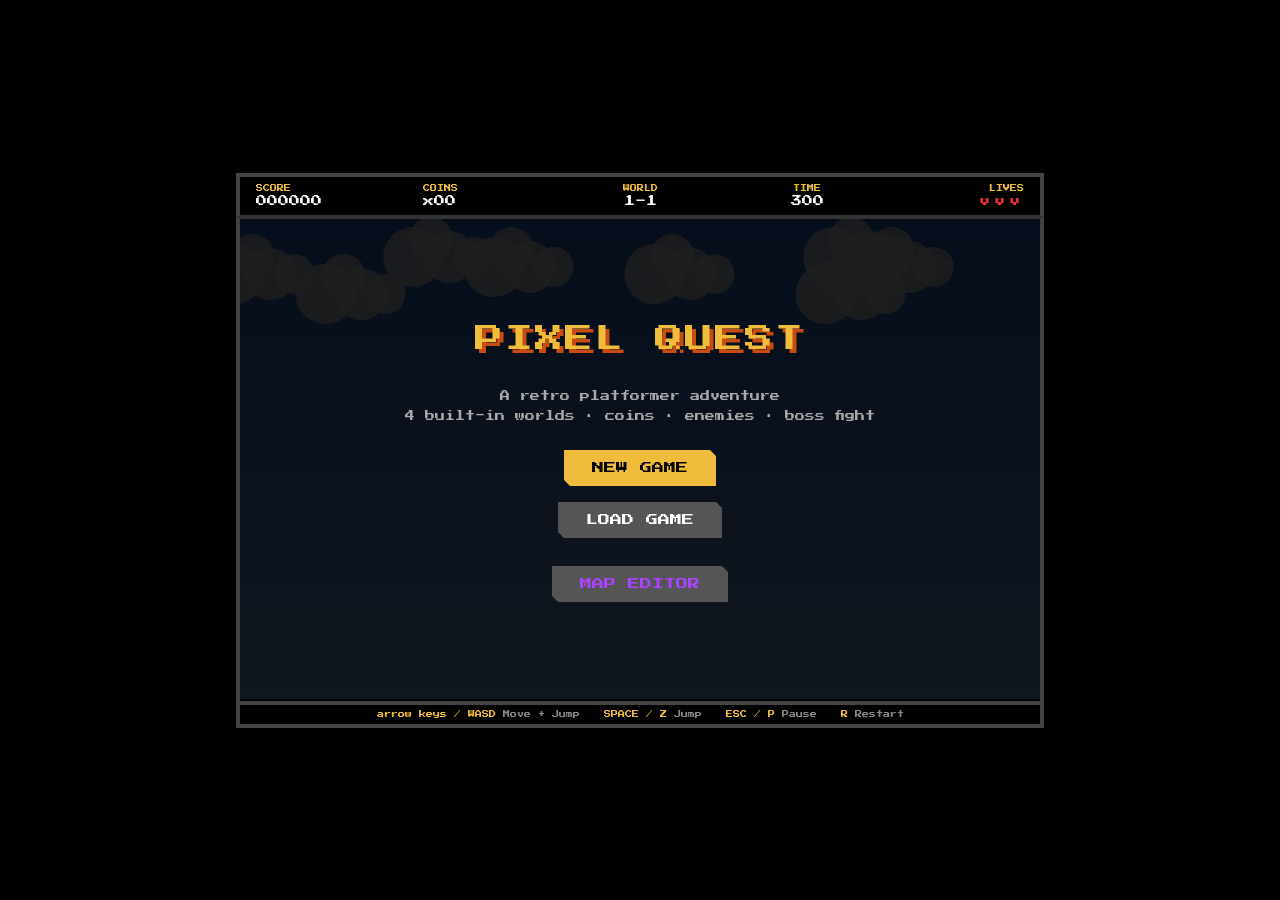
<file: pixel-quest/index.html>
<!DOCTYPE html>
<html lang="en">
<head>
<meta charset="UTF-8">
<meta name="viewport" content="width=device-width, initial-scale=1.0">
<title>PIXEL QUEST</title>
<style>
  @import url('https://fonts.googleapis.com/css2?family=Press+Start+2P&display=swap');
  * { margin:0; padding:0; box-sizing:border-box; image-rendering:pixelated; }
  body { background:#000; display:flex; flex-direction:column; align-items:center; justify-content:center; min-height:100vh; font-family:'Press Start 2P',monospace; overflow:hidden; }
  #wrapper { display:flex; flex-direction:column; align-items:stretch; gap:0; width:808px; }
  #hud { background:#000; border:4px solid #444; border-bottom:2px solid #333; padding:8px 16px; display:flex; justify-content:space-between; align-items:center; font-size:10px; color:#fff; gap:8px; }
  .hud-block { display:flex; flex-direction:column; gap:4px; min-width:100px; }
  .hud-label { color:#f0bc3c; font-size:7px; }
  .hud-val { color:#fff; font-size:11px; }
  #lives-display { color:#e63232; letter-spacing:4px; }
  #timer-val { color:#fff; }
  #timer-val.urgent { color:#e63232; animation:blink 0.5s infinite; }
  @keyframes blink { 50%{opacity:0;} }
  #gameCanvas { display:block; cursor:none; background:#5c94fc; }
  #screen { position:absolute; top:0;left:0;right:0;bottom:0; display:flex; flex-direction:column; align-items:center; justify-content:center; background:rgba(0,0,0,0.88); z-index:100; gap:24px; padding:32px; }
  #screen.hidden { display:none; }
  .screen-title { font-size:28px; color:#f0bc3c; text-shadow:4px 4px 0 #c84b11; text-align:center; line-height:1.6; letter-spacing:2px; }
  .screen-subtitle { font-size:10px; color:#aaa; text-align:center; line-height:2; }
  .screen-btn { font-family:'Press Start 2P',monospace; font-size:12px; padding:12px 28px; background:#f0bc3c; color:#000; border:none; cursor:pointer; clip-path:polygon(0 0,calc(100% - 6px) 0,100% 6px,100% 100%,6px 100%,0 calc(100% - 6px)); transition:background 0.1s,transform 0.1s; }
  .screen-btn:hover { background:#fff; transform:scale(1.05); }
  .screen-btn.secondary { background:#555; color:#fff; margin-top:-8px; }
  .screen-btn.secondary:hover { background:#888; }
  .save-slots { display:flex; flex-direction:column; gap:10px; width:100%; max-width:400px; }
  .save-slot { font-family:'Press Start 2P',monospace; font-size:9px; padding:10px 16px; background:#111; border:2px solid #444; color:#ccc; cursor:pointer; display:flex; justify-content:space-between; align-items:center; transition:border-color 0.1s,background 0.1s; }
  .save-slot:hover { border-color:#f0bc3c; background:#1a1a1a; color:#fff; }
  .save-slot .slot-name { color:#f0bc3c; }
  .save-slot .slot-empty { color:#555; font-size:8px; }
  .level-complete-stats { display:flex; flex-direction:column; gap:12px; font-size:10px; color:#ccc; width:320px; }
  .stat-row { display:flex; justify-content:space-between; border-bottom:1px dotted #333; padding-bottom:6px; }
  .stat-row .val { color:#f0bc3c; }
  #scanlines { position:absolute; top:0;left:0;right:0;bottom:0; pointer-events:none; background:repeating-linear-gradient(0deg,transparent,transparent 3px,rgba(0,0,0,0.08) 3px,rgba(0,0,0,0.08) 4px); z-index:50; }
  #canvas-wrap { position:relative; width:808px; height:488px; border-left:4px solid #444; border-right:4px solid #444; border-bottom:4px solid #444; border-top:2px solid #333; overflow:hidden; }
  #controls-bar { background:#000; border:4px solid #444; border-top:none; padding:6px 16px; display:flex; justify-content:center; gap:24px; font-size:7px; color:#555; }
  .ctrl { color:#888; }
  .ctrl span { color:#f0bc3c; }
</style>
</head>
<body>
<div id="wrapper">
  <div id="hud">
    <div class="hud-block"><div class="hud-label">SCORE</div><div class="hud-val" id="score-val">000000</div></div>
    <div class="hud-block"><div class="hud-label">COINS</div><div class="hud-val" id="coins-val">x00</div></div>
    <div class="hud-block" style="text-align:center"><div class="hud-label">WORLD</div><div class="hud-val" id="world-val">1-1</div></div>
    <div class="hud-block" style="text-align:center"><div class="hud-label">TIME</div><div class="hud-val" id="timer-val">300</div></div>
    <div class="hud-block" style="text-align:right"><div class="hud-label">LIVES</div><div class="hud-val" id="lives-display">vvv</div></div>
  </div>
  <div id="canvas-wrap">
    <canvas id="gameCanvas" width="800" height="480"></canvas>
    <div id="scanlines"></div>
    <div id="screen"></div>
  </div>
  <div id="controls-bar">
    <div class="ctrl"><span>arrow keys / WASD</span> Move + Jump</div>
    <div class="ctrl"><span>SPACE / Z</span> Jump</div>
    <div class="ctrl"><span>ESC / P</span> Pause</div>
    <div class="ctrl"><span>R</span> Restart</div>
  </div>
</div>
<script>
// ============================================================
// PIXEL QUEST  --  Configuration
// ============================================================
//
// Add your own levels by:
//   1. Creating a new .md file (see any existing level for the format)
//   2. Adding an entry to LEVEL_CONFIG below
//
// LEVEL_CONFIG fields:
//   file  (required)  path to .md file, e.g. 'levels/my-level.md'
//   name  (optional)  overrides the title in the md file
//
// NOTE: fetch() requires a web server -- open via http://localhost/...
//       not via file:// directly in the browser.
//
// Supported meta keys inside a .md file:
//   background  sky | cave | clouds | mirror   (default: sky)
//   time        countdown seconds               (default: 300)
//   boss        mirror                          (omit for normal levels)
//
// Map tile legend:
//   #   ground tile (solid, grass-topped)
//   B   brick platform tile
//   .   empty
//   P   player start  (place in the row the player stands on)
//   S   goal flagpole (place in the row the player walks toward)
//   C   coin          (place in the row ABOVE the platform)
//   E   enemy goomba  (place in the row ABOVE the platform)
//   T   turtle enemy (place in the row ABOVE the platform)
//   H   spike hazard  (place in the row ABOVE the platform it sits on)
//   Q   boss spawn    (used when boss: mirror is set)
// ============================================================
const LEVEL_CONFIG = [
  { file: 'levels/level-1.md', name: 'Grasslands'       },
  { file: 'levels/level-2.md', name: 'Underground Caves' },
  { file: 'levels/level-3.md', name: 'Sky Fortress'      },
  { file: 'levels/level-4.md', name: 'Mirror Hall'       },
];

// Runtime storage -- populated by loadAllLevels() on boot
const LEVEL_MARKDOWN = [];

// ============================================================
// ENGINE
// ============================================================
const canvas = document.getElementById('gameCanvas');
const ctx = canvas.getContext('2d');
ctx.imageSmoothingEnabled = false;
const W = 800, H = 480, TILE = 32;
const GRAVITY = 0.55, JUMP_FORCE = -13, MOVE_SPEED = 3.8, FRICTION = 0.82;

// ============================================================
// AUDIO
// ============================================================
const SFX = (() => {
  let actx = null;
  function getCtx() {
    if (!actx) actx = new (window.AudioContext || window.webkitAudioContext)();
    if (actx.state === 'suspended') actx.resume();
    return actx;
  }
  function tone(freq, dur, vol=0.3, type='square', slide=0) {
    try {
      const ac=getCtx(), osc=ac.createOscillator(), g=ac.createGain();
      osc.connect(g); g.connect(ac.destination);
      osc.type=type; osc.frequency.setValueAtTime(freq,ac.currentTime);
      if(slide) osc.frequency.linearRampToValueAtTime(slide,ac.currentTime+dur);
      g.gain.setValueAtTime(vol,ac.currentTime); g.gain.exponentialRampToValueAtTime(0.001,ac.currentTime+dur);
      osc.start(ac.currentTime); osc.stop(ac.currentTime+dur);
    } catch(e){}
  }
  function noise(dur,vol=0.2,ff=1000) {
    try {
      const ac=getCtx(),sz=ac.sampleRate*dur,buf=ac.createBuffer(1,sz,ac.sampleRate);
      const d=buf.getChannelData(0); for(let i=0;i<sz;i++)d[i]=Math.random()*2-1;
      const src=ac.createBufferSource(),flt=ac.createBiquadFilter(),g=ac.createGain();
      src.buffer=buf; flt.type='bandpass'; flt.frequency.value=ff;
      g.gain.setValueAtTime(vol,ac.currentTime); g.gain.exponentialRampToValueAtTime(0.001,ac.currentTime+dur);
      src.connect(flt); flt.connect(g); g.connect(ac.destination); src.start(); src.stop(ac.currentTime+dur);
    } catch(e){}
  }
  return {
    jump()       { tone(220,.05,.25,'square',440); tone(440,.08,.15,'square'); },
    land()       { noise(.06,.12,300); },
    coin()       { tone(1046,.07,.25,'sine'); setTimeout(()=>tone(1318,.07,.2,'sine'),60); setTimeout(()=>tone(1568,.12,.2,'sine'),120); },
    stomp()      { noise(.08,.3,200); tone(80,.1,.3,'sawtooth',40); },
    die()        { tone(440,.1,.3,'square'); setTimeout(()=>tone(330,.1,.3,'square'),100); setTimeout(()=>tone(220,.1,.3,'square'),200); setTimeout(()=>tone(110,.3,.3,'square'),300); },
    levelup()    { [523,659,784,1046].forEach((f,i)=>setTimeout(()=>tone(f,.15,.25,'square'),i*100)); },
    gameover()   { [330,294,262,247,220].forEach((f,i)=>setTimeout(()=>tone(f,.2,.25,'sawtooth'),i*180)); },
    pause()      { tone(440,.05,.15,'sine',220); },
    resume()     { tone(220,.05,.15,'sine',440); },
    bump()       { tone(120,.08,.2,'square',80); },
    bossHit()    { tone(880,.04,.3,'square'); setTimeout(()=>tone(660,.08,.25,'sawtooth',330),50); },
    bossDefeat() { [880,1046,1318,1568,2093].forEach((f,i)=>setTimeout(()=>tone(f,.18,.3,'square'),i*120)); },
    bossPhase()  { tone(110,.3,.4,'sawtooth',55); setTimeout(()=>tone(220,.2,.3,'square'),200); },
    cloneAppear(){ tone(440,.05,.2,'sine',880); },
  };
})();
document.addEventListener('keydown', ()=>{try{const a=new(window.AudioContext||window.webkitAudioContext)();a.resume();a.close();}catch(e){}},{once:true});

// ============================================================
// SAVE / LOAD
// ============================================================
const SAVE_KEY='pixelquest_saves';
function getSaves(){try{return JSON.parse(localStorage.getItem(SAVE_KEY))||[{},{},{}];}catch{return[{},{},{}];}}
function writeSaves(s){localStorage.setItem(SAVE_KEY,JSON.stringify(s));}
function saveGame(slot){const s=getSaves();s[slot]={level:game.currentLevel,score:game.score,coins:game.coins,lives:game.lives,savedAt:new Date().toLocaleString()};writeSaves(s);}
function loadGame(slot){return getSaves()[slot]||null;}

// ============================================================
// LEVEL PARSER
// ============================================================
function parseMarkdownLevel(md) {
  const lines=md.split('\n'); const meta={}; let mapLines=[],inMap=false;
  for(const line of lines){
    if(line.startsWith('- ')&&!inMap){const m=line.match(/^- (\w+):\s*(.+)/);if(m)meta[m[1]]=m[2].trim();}
    if(line.includes('```')&&!inMap){inMap=true;continue;}
    if(line.includes('```')&&inMap){inMap=false;continue;}
    if(inMap)mapLines.push(line);
  }
  const tiles=[]; let playerStart={x:TILE,y:10*TILE};
  const enemies=[],coins=[],hazards=[]; let goalX=0,goalY=0;
  for(let row=0;row<mapLines.length;row++){
    tiles[row]=[];
    for(let col=0;col<mapLines[row].length;col++){
      const ch=mapLines[row][col]; tiles[row][col]='.';
      if     (ch==='#') tiles[row][col]='ground';
      else if(ch==='B') tiles[row][col]='brick';
      else if(ch==='P') playerStart={x:col*TILE,y:row*TILE-32};
      else if(ch==='S') {goalX=col*TILE;goalY=row*TILE;}
      else if(ch==='C') coins.push({x:col*TILE+8,y:(row+1)*TILE-20,collected:false,anim:0});
      else if(ch==='E') enemies.push({x:col*TILE,y:(row+1)*TILE-28,vx:-1.2,vy:0,alive:true,dir:-1,squishTimer:0,type:'goomba'});
      else if(ch==='T') enemies.push({x:col*TILE,y:(row+1)*TILE-30,vx:-1.0,vy:0,alive:true,dir:-1,squishTimer:0,type:'turtle',shellTimer:0,inShell:false,shellVx:0});
      else if(ch==='H') hazards.push({x:col*TILE,y:row*TILE});
      else if(ch==='Q') {meta._bossSpawnX=col*TILE;meta._bossSpawnY=row*TILE-32;}
    }
  }
  const mapWidth=Math.max(W/TILE,...mapLines.map(l=>l.length));
  for(let i=0;i<mapLines.length;i++) while(mapLines[i].length<mapWidth)mapLines[i]+='.';
  return {meta,tiles,playerStart,enemies,coins,hazards,goalX,goalY,width:mapWidth*TILE,height:mapLines.length*TILE};
}

// ============================================================
// PALETTE & DRAWING
// ============================================================
const PAL={
  groundTop:'#6aaa40',groundSide:'#56853a',groundFill:'#8B4513',
  brickFace:'#c84b11',brickMortar:'#8B3000',brickHigh:'#e05a20',
  pHat:'#e63232',pSkin:'#ffb347',pShirt:'#3a6fcc',pPants:'#5a3a1a',pShoe:'#3d2800',pEye:'#000',pMust:'#5a3a1a',
  gBrown:'#7a4b2a',gDark:'#4a2810',gFeet:'#3d1800',gEye:'#e0e0e0',
  coinY:'#f0bc3c',coinHi:'#fff06a',
  hazSpike:'#cccccc',hazBase:'#888888',
  rock1:'#4a3a6a',rock2:'#3a2a55',
  poleCol:'#aaaaaa',flagCol:'#e63232',
  dustCol:'rgba(200,180,140,0.7)',
};
function px(n){return Math.floor(n);}

function drawGroundTile(x,y){
  ctx.fillStyle=PAL.groundFill; ctx.fillRect(px(x),px(y),TILE,TILE);
  ctx.fillStyle=PAL.groundTop;  ctx.fillRect(px(x),px(y),TILE,6);
  ctx.fillStyle=PAL.groundSide; ctx.fillRect(px(x),px(y)+6,TILE,2);
  ctx.fillStyle='#7a3810'; ctx.fillRect(px(x),px(y)+10,TILE,2); ctx.fillRect(px(x),px(y)+20,TILE,2);
}
function drawBrickTile(x,y){
  ctx.fillStyle=PAL.brickFace; ctx.fillRect(px(x),px(y),TILE,TILE);
  ctx.fillStyle=PAL.brickMortar;
  ctx.fillRect(px(x),px(y)+8,TILE,2); ctx.fillRect(px(x),px(y)+20,TILE,2);
  ctx.fillRect(px(x)+14,px(y),2,8); ctx.fillRect(px(x)+14,px(y)+10,2,10); ctx.fillRect(px(x)+14,px(y)+22,2,10);
  ctx.fillRect(px(x),px(y)+10,14,10);
  ctx.fillStyle=PAL.brickHigh; ctx.fillRect(px(x)+1,px(y)+1,12,2); ctx.fillRect(px(x)+16,px(y)+11,14,2);
}
function drawPlayer(p,camX){
  const x=px(p.x-camX),y=px(p.y),flip=p.facing===-1;
  ctx.save(); if(flip){ctx.translate(x+20,y);ctx.scale(-1,1);}else ctx.translate(x,y);
  ctx.fillStyle='rgba(0,0,0,0.15)'; ctx.fillRect(2,28,16,4);
  ctx.fillStyle=PAL.pHat;   ctx.fillRect(2,0,16,4); ctx.fillRect(0,4,20,4);
  ctx.fillStyle=PAL.pSkin;  ctx.fillRect(2,8,16,10);
  ctx.fillStyle=PAL.pEye;   ctx.fillRect(12,10,3,3);
  ctx.fillStyle=PAL.pMust;  ctx.fillRect(4,14,12,3); ctx.fillRect(6,17,10,2);
  ctx.fillStyle=PAL.pShirt; ctx.fillRect(0,18,20,8);
  ctx.fillStyle=PAL.pPants; ctx.fillRect(2,22,8,4); ctx.fillRect(10,22,8,4);
  const fo=p.onGround?((p.runFrame||0)%2===0?0:2):0;
  ctx.fillStyle=PAL.pShoe; ctx.fillRect(0,26+fo,10,6); ctx.fillRect(10,26+(2-fo),10,6);
  ctx.fillStyle='#e0e0e0'; ctx.fillRect(8,20,4,2);
  ctx.restore();
}
function drawGoomba(e,camX){
  if(!e.alive&&e.squishTimer<=0)return;
  const x=px(e.x-camX),y=px(e.y+(e.alive?0:20));
  ctx.save(); ctx.translate(x,y);
  if(!e.alive){ctx.fillStyle=PAL.gBrown;ctx.fillRect(0,0,28,8);ctx.fillStyle=PAL.gDark;ctx.fillRect(2,2,24,4);ctx.restore();return;}
  ctx.fillStyle=PAL.gBrown; ctx.fillRect(2,4,24,20); ctx.fillRect(0,0,28,16);
  ctx.fillStyle=PAL.gDark;  ctx.fillRect(0,0,28,6);
  ctx.fillStyle=PAL.gEye;   ctx.fillRect(4,6,7,7); ctx.fillRect(17,6,7,7);
  ctx.fillStyle=PAL.gDark;  ctx.fillRect(7,8,3,4); ctx.fillRect(20,8,3,4); ctx.fillRect(3,5,8,2); ctx.fillRect(17,5,8,2);
  ctx.fillStyle=PAL.gFeet; const wf=Math.floor(Date.now()/200)%2; ctx.fillRect(0,24,10,6+wf*2); ctx.fillRect(18,24,10,6+(1-wf)*2);
  ctx.restore();
}
function drawTurtle(e,camX){
  if(!e.alive&&e.squishTimer<=0)return;
  const x=px(e.x-camX),y=px(e.y);
  ctx.save(); ctx.translate(x,y);
  if(!e.alive){
    // dead shell spinning
    ctx.fillStyle='#2a7030'; ctx.fillRect(1,6,26,18);
    ctx.fillStyle='#1a4a20'; ctx.fillRect(4,8,20,14);
    ctx.restore(); return;
  }
  if(e.inShell){
    // shell mode
    const bob=e.shellTimer>0?0:Math.sin(Date.now()*.008)*1;
    ctx.translate(0,bob);
    ctx.fillStyle='#2a7030'; ctx.fillRect(2,8,24,18); // shell body
    ctx.fillStyle='#1a4a20'; ctx.fillRect(5,10,18,14); // shell inner
    ctx.fillStyle='#3a9040'; // shell highlight lines
    ctx.fillRect(5,10,18,2); ctx.fillRect(5,14,18,2); ctx.fillRect(5,18,18,2);
    ctx.fillStyle='#4ab050'; ctx.fillRect(6,11,3,3); ctx.fillRect(13,11,3,3); ctx.fillRect(20,11,3,3);
    ctx.restore(); return;
  }
  const flip=e.dir===1;
  if(flip){ctx.translate(28,0);ctx.scale(-1,1);}
  // legs
  const wf=Math.floor(Date.now()/200)%2;
  ctx.fillStyle='#3a8040';
  ctx.fillRect(-2,22,8,8+wf*2); ctx.fillRect(18,22,8,8+(1-wf)*2);
  // shell
  ctx.fillStyle='#2a7030'; ctx.fillRect(2,6,24,20);
  ctx.fillStyle='#1a4a20'; ctx.fillRect(5,8,18,16);
  ctx.fillStyle='#3a9040';
  ctx.fillRect(5,8,18,2); ctx.fillRect(5,12,18,2); ctx.fillRect(5,16,18,2);
  // head
  ctx.fillStyle='#4ab050'; ctx.fillRect(2,0,12,8);
  ctx.fillStyle='#000'; ctx.fillRect(10,2,3,3); // eye
  ctx.fillStyle='#fff'; ctx.fillRect(10,2,2,2); // eye white
  ctx.restore();
}

function drawCoin(c,camX){
  if(c.collected)return;
  const bob=Math.sin(Date.now()*0.005+c.x)*3, x=px(c.x-camX), y=px(c.y+bob);
  ctx.fillStyle=PAL.coinY;  ctx.beginPath(); ctx.arc(x+8,y+8,8,0,Math.PI*2); ctx.fill();
  ctx.fillStyle=PAL.coinHi; ctx.beginPath(); ctx.arc(x+6,y+6,4,0,Math.PI*2); ctx.fill();
  ctx.fillStyle=PAL.coinY;  ctx.fillRect(x+6,y+3,4,10);
  ctx.fillStyle='#fff8';    ctx.fillRect(x+5,y+4,2,2);
}
function drawHazard(h,camX){
  const x=px(h.x-camX), base=px(h.y+TILE), baseH=6, tipH=TILE-baseH-2;
  ctx.fillStyle=PAL.hazBase; ctx.fillRect(x+1,base-baseH,TILE-2,baseH);
  ctx.fillStyle=PAL.hazSpike;
  const sw=10,gap=1,tw=3*sw+2*gap,sx0=x+(TILE-tw)/2;
  for(let i=0;i<3;i++){
    const sx=sx0+i*(sw+gap);
    ctx.beginPath(); ctx.moveTo(sx,base-baseH); ctx.lineTo(sx+sw,base-baseH); ctx.lineTo(sx+sw/2,base-baseH-tipH); ctx.fill();
    ctx.fillStyle='#ffffffaa'; ctx.fillRect(px(sx+sw/2)-1,base-baseH-tipH+2,2,tipH/2); ctx.fillStyle=PAL.hazSpike;
  }
}
function drawGoal(gx,gy,camX){
  const x=px(gx-camX); if(x<-60||x>W+60)return;
  const gs=px(gy+TILE), ph=160, pt=gs-ph;
  ctx.fillStyle=PAL.poleCol; ctx.fillRect(x+14,pt,4,ph);
  ctx.fillStyle=PAL.flagCol; const fb=Math.sin(Date.now()*0.003)*3;
  ctx.beginPath(); ctx.moveTo(x+18,pt+4+fb); ctx.lineTo(x+46,pt+18+fb); ctx.lineTo(x+18,pt+32+fb); ctx.fill();
  ctx.fillStyle='#f0bc3c'; ctx.beginPath(); ctx.arc(x+16,pt,6,0,Math.PI*2); ctx.fill();
  ctx.fillStyle='#888'; ctx.fillRect(x+4,gs-8,24,8);
}

// ============================================================
// BACKGROUNDS
// ============================================================
function drawBackground(bg,camX){
  if(bg==='sky')drawSkyBG(camX);
  else if(bg==='cave')drawCaveBG(camX);
  else if(bg==='clouds')drawCloudsBG(camX);
  else if(bg==='mirror')drawMirrorBG();
  else drawSkyBG(camX);
}
function drawSkyBG(camX){
  const g=ctx.createLinearGradient(0,0,0,H); g.addColorStop(0,'#2a6fe8'); g.addColorStop(1,'#8bbcff');
  ctx.fillStyle=g; ctx.fillRect(0,0,W,H);
  const CD=[{sp:420,off:0,y:55,par:.25},{sp:420,off:180,y:38,par:.30},{sp:500,off:90,y:75,par:.20},{sp:380,off:260,y:48,par:.28}];
  for(const d of CD){const sc=camX*d.par,m=160,f=Math.floor((sc-m-d.off)/d.sp),l=Math.ceil((sc+W+m-d.off)/d.sp);for(let s=f;s<=l;s++)drawCloud(d.off+s*d.sp-sc,d.y);}
}
function drawSkyHills(camX,gY){
  ctx.fillStyle='#3a7030'; const lg={sp:340,off:120,par:.35,r:150};
  {const sc=camX*lg.par,f=Math.floor((sc-lg.r-lg.off)/lg.sp),l=Math.ceil((sc+W+lg.r-lg.off)/lg.sp);for(let s=f;s<=l;s++){ctx.beginPath();ctx.arc(lg.off+s*lg.sp-sc,gY,lg.r,Math.PI,0);ctx.fill();}}
  ctx.fillStyle='#4a9040'; const sm={sp:270,off:0,par:.5,r:110};
  {const sc=camX*sm.par,f=Math.floor((sc-sm.r-sm.off)/sm.sp),l=Math.ceil((sc+W+sm.r-sm.off)/sm.sp);for(let s=f;s<=l;s++){ctx.beginPath();ctx.arc(sm.off+s*sm.sp-sc,gY,sm.r,Math.PI,0);ctx.fill();}}
}
function drawCloud(x,y){
  ctx.fillStyle='#ffffffcc';
  ctx.beginPath();ctx.arc(x,y,30,0,Math.PI*2);ctx.fill();
  ctx.beginPath();ctx.arc(x+36,y,26,0,Math.PI*2);ctx.fill();
  ctx.beginPath();ctx.arc(x+18,y-18,22,0,Math.PI*2);ctx.fill();
  ctx.beginPath();ctx.arc(x+60,y,20,0,Math.PI*2);ctx.fill();
}
function drawCaveBG(camX){
  const g=ctx.createLinearGradient(0,0,0,H); g.addColorStop(0,'#0d0520'); g.addColorStop(1,'#1e103a');
  ctx.fillStyle=g; ctx.fillRect(0,0,W,H);
  const SD=[{sp:110,off:0,par:.20,w:40,h:[30,50,70]},{sp:130,off:55,par:.25,w:36,h:[40,60,45]}];
  ctx.fillStyle=PAL.rock1;
  for(const d of SD){const sc=camX*d.par,f=Math.floor((sc-d.w-d.off)/d.sp),l=Math.ceil((sc+W+d.w-d.off)/d.sp);for(let s=f;s<=l;s++){const sx=d.off+s*d.sp-sc,sh=d.h[((s%d.h.length)+d.h.length)%d.h.length];ctx.beginPath();ctx.moveTo(sx,0);ctx.lineTo(sx+d.w/2,sh);ctx.lineTo(sx+d.w,0);ctx.fill();}}
  const GD=[{sp:140,off:60,par:.15,w:30,h:[35,55,45,65]}];
  ctx.fillStyle=PAL.rock2;
  for(const d of GD){const sc=camX*d.par,f=Math.floor((sc-d.w-d.off)/d.sp),l=Math.ceil((sc+W+d.w-d.off)/d.sp);for(let s=f;s<=l;s++){const sx=d.off+s*d.sp-sc,sh=d.h[((s%d.h.length)+d.h.length)%d.h.length];ctx.beginPath();ctx.moveTo(sx,H);ctx.lineTo(sx+d.w/2,H-sh);ctx.lineTo(sx+d.w,H);ctx.fill();}}
  const ds=camX*.05; for(let s=Math.floor((ds-10)/47);s<=Math.ceil((ds+W+10)/47);s++){const gx=s*47+23-ds,gy=20+(((s%5)+5)%5)*24;ctx.fillStyle=`rgba(150,100,255,${.2+(((s%3)+3)%3)*.1})`;ctx.beginPath();ctx.arc(gx,gy,3,0,Math.PI*2);ctx.fill();}
}
function drawCloudsBG(camX){
  const g=ctx.createLinearGradient(0,0,0,H); g.addColorStop(0,'#4ab8e8'); g.addColorStop(1,'#c8eeff');
  ctx.fillStyle=g; ctx.fillRect(0,0,W,H);
  const D=[{sp:320,off:0,y:100,par:.20},{sp:320,off:160,y:60,par:.25},{sp:400,off:80,y:160,par:.18}];
  ctx.fillStyle='rgba(255,255,255,0.4)';
  for(const d of D){const sc=camX*d.par,f=Math.floor((sc-160-d.off)/d.sp),l=Math.ceil((sc+W+160-d.off)/d.sp);for(let s=f;s<=l;s++){const cx=d.off+s*d.sp-sc;ctx.beginPath();ctx.arc(cx,d.y,60,0,Math.PI*2);ctx.fill();ctx.beginPath();ctx.arc(cx+70,d.y+10,50,0,Math.PI*2);ctx.fill();ctx.beginPath();ctx.arc(cx+35,d.y-30,40,0,Math.PI*2);ctx.fill();}}
}
function drawMirrorBG(){
  const g=ctx.createLinearGradient(0,0,0,H); g.addColorStop(0,'#0a0014'); g.addColorStop(.6,'#14002a'); g.addColorStop(1,'#000008');
  ctx.fillStyle=g; ctx.fillRect(0,0,W,H);
  const t=Date.now()*.001;
  for(let i=0;i<5;i++){const rx=W/2+Math.sin(t*.7+i*1.3)*180,ry=H/2+Math.cos(t*.5+i*.9)*80,r=60+Math.sin(t+i)*20,a=.04+Math.sin(t*1.1+i)*.02;ctx.fillStyle=`rgba(160,60,255,${a})`;ctx.beginPath();ctx.arc(rx,ry,r,0,Math.PI*2);ctx.fill();}
  ctx.strokeStyle='rgba(180,100,255,0.12)'; ctx.lineWidth=1;
  for(let i=0;i<6;i++){const lx=80+i*130;ctx.beginPath();ctx.moveTo(lx,0);ctx.lineTo(lx+20,H);ctx.stroke();}
  const fg=ctx.createLinearGradient(0,H-80,0,H); fg.addColorStop(0,'rgba(140,40,220,0)'); fg.addColorStop(1,'rgba(140,40,220,0.18)');
  ctx.fillStyle=fg; ctx.fillRect(0,H-80,W,80);
}

// ============================================================
// BOSS DRAW
// ============================================================
function drawBoss(b,camX){
  if(!b||b.dead)return;
  const x=px(b.x-camX),y=px(b.y),flip=b.facing===1;
  if(b.hitFlash>0&&Math.floor(b.hitFlash/3)%2===0)ctx.globalAlpha=.5;
  ctx.save(); if(flip){ctx.translate(x+20,y);ctx.scale(-1,1);}else ctx.translate(x,y);
  ctx.fillStyle='rgba(140,0,255,0.2)'; ctx.fillRect(2,28,16,4);
  const t=Date.now()*.004,pulse=Math.sin(t)*.15+.85;
  ctx.fillStyle='#1a0033'; ctx.fillRect(2,0,16,4); ctx.fillRect(0,4,20,4);
  ctx.fillStyle=`rgba(180,60,255,${.4*pulse})`; ctx.fillRect(2,0,16,2);
  ctx.fillStyle='#2a0044'; ctx.fillRect(2,8,16,10);
  ctx.fillStyle=`rgba(220,100,255,${.9*pulse})`; ctx.fillRect(12,10,3,3);
  ctx.fillStyle='rgba(255,180,255,0.6)'; ctx.fillRect(13,11,1,1);
  ctx.fillStyle='#1a0033'; ctx.fillRect(4,14,12,3); ctx.fillRect(6,17,10,2);
  ctx.fillStyle='#0d001a'; ctx.fillRect(0,18,20,8);
  ctx.fillStyle=`rgba(140,40,255,${.3*pulse})`; ctx.fillRect(0,18,20,8);
  ctx.fillStyle='#0a0014'; ctx.fillRect(2,22,8,4); ctx.fillRect(10,22,8,4);
  ctx.fillStyle='#08000f'; const fo=b.onGround?((b.runFrame||0)%2===0?0:2):0;
  ctx.fillRect(0,26+fo,10,6); ctx.fillRect(10,26+(2-fo),10,6);
  if(b.stunTimer>0){ctx.restore();ctx.save();ctx.translate(x+10,y-10);for(let i=0;i<3;i++){const a=Date.now()*.005+i*2.1;ctx.fillStyle=`hsl(${60+i*40},100%,70%)`;ctx.beginPath();ctx.arc(Math.cos(a)*12,Math.sin(a)*6-4,4,0,Math.PI*2);ctx.fill();}}
  ctx.restore(); ctx.globalAlpha=1;
  if(b.phase>=1){const ac=b.phase===3?'rgba(255,40,40,':'rgba(160,40,255,';ctx.strokeStyle=ac+(0.3+Math.sin(t*3)*.15)+')';ctx.lineWidth=2;ctx.strokeRect(px(b.x-camX)-4,px(b.y)-4,b.w+8,b.h+8);}
}
function drawGolem(b,camX){
  if(!b||b.dead)return;
  const x=px(b.x-camX),y=px(b.y),t=Date.now()*.001;
  if(b.hitFlash>0&&Math.floor(b.hitFlash/3)%2===0)ctx.globalAlpha=.5;
  ctx.save(); ctx.translate(x,y);
  // shadow
  ctx.fillStyle='rgba(0,0,0,0.2)'; ctx.fillRect(-2,36,32,6);
  // feet
  ctx.fillStyle='#5a4a3a'; ctx.fillRect(-2,32,14,10); ctx.fillRect(16,32,14,10);
  ctx.fillStyle='#3a2a1a'; ctx.fillRect(0,34,10,6); ctx.fillRect(18,34,10,6);
  // legs
  ctx.fillStyle='#6a5a4a'; ctx.fillRect(2,22,10,12); ctx.fillRect(16,22,10,12);
  // body — large and blocky
  ctx.fillStyle='#7a6a5a'; ctx.fillRect(-4,4,36,22);
  ctx.fillStyle='#8a7a6a'; ctx.fillRect(-2,6,34,4); // highlight
  ctx.fillStyle='#5a4a3a'; ctx.fillRect(-2,20,34,4); // shadow base
  // crack lines show phase damage
  if(b.hp<b.maxHp){
    ctx.fillStyle='#3a2a1a';
    ctx.fillRect(8,8,2,14); // crack 1
    if(b.hp<=3){ctx.fillRect(18,10,2,10);ctx.fillRect(20,14,4,2);}
    if(b.hp<=1){ctx.fillRect(4,6,2,18);ctx.fillRect(24,8,2,16);}
  }
  // arms
  const armSway=b.onGround?Math.sin(t*3)*3:0;
  ctx.fillStyle='#7a6a5a';
  ctx.fillRect(-14,6+armSway,14,10); ctx.fillRect(28,6-armSway,14,10);
  ctx.fillStyle='#5a4a3a';
  ctx.fillRect(-16,8+armSway,6,6); ctx.fillRect(38,8-armSway,6,6);
  // head
  ctx.fillStyle='#8a7a6a'; ctx.fillRect(2,0,24,8);
  ctx.fillStyle='#3a2a1a'; ctx.fillRect(4,0,20,2); // brow
  ctx.fillStyle='rgba(255,100,0,0.9)'; ctx.fillRect(6,2,6,4); ctx.fillRect(16,2,6,4); // glowing eyes
  ctx.fillStyle='#ffcc88'; ctx.fillRect(8,3,2,2); ctx.fillRect(18,3,2,2); // eye cores
  // stun stars
  if(b.stunTimer>0){
    ctx.restore(); ctx.save(); ctx.translate(x+14,y-10);
    for(let i=0;i<4;i++){const a=Date.now()*.004+i*1.57;ctx.fillStyle=`hsl(${30+i*30},100%,70%)`;ctx.beginPath();ctx.arc(Math.cos(a)*14,Math.sin(a)*7-4,4,0,Math.PI*2);ctx.fill();}
  }
  ctx.restore(); ctx.globalAlpha=1;
  // health aura border
  if(b.phase>=1){
    const hfrac=b.hp/b.maxHp;
    const ac=hfrac>.4?`rgba(180,120,40,`:`rgba(255,60,20,`;
    ctx.strokeStyle=ac+(0.3+Math.sin(t*4)*.15)+')'; ctx.lineWidth=3;
    ctx.strokeRect(px(b.x-camX)-6,px(b.y)-2,b.w+12,b.h+8);
  }
  // draw boulders
  for(const bl of b.boulders){
    const bx2=px(bl.x-camX),by2=px(bl.y);
    ctx.fillStyle='#7a6a5a'; ctx.beginPath(); ctx.arc(bx2+8,by2+8,10,0,Math.PI*2); ctx.fill();
    ctx.fillStyle='#5a4a3a'; ctx.beginPath(); ctx.arc(bx2+6,by2+6,4,0,Math.PI*2); ctx.fill();
    ctx.fillStyle='#8a7a6a'; ctx.beginPath(); ctx.arc(bx2+10,by2+4,2,0,Math.PI*2); ctx.fill();
  }
}

function drawPhantom(b,camX){
  if(!b||b.dead)return;
  if(!b.visible&&Math.floor(Date.now()/80)%2===0)return; // flicker when invisible
  const x=px(b.x-camX),y=px(b.y),t=Date.now()*.003;
  const alpha=b.visible?1:0.25;
  ctx.globalAlpha=alpha*(b.hitFlash>0&&Math.floor(b.hitFlash/3)%2===0?0.4:1);
  // draw afterimages first
  for(let i=0;i<b.afterImages.length;i++){
    const ai=b.afterImages[i];
    const aAlpha=(ai.life/ai.maxLife)*0.35;
    ctx.globalAlpha=aAlpha;
    ctx.fillStyle='#00ffcc';
    ctx.fillRect(px(ai.x-camX),px(ai.y),20,32);
  }
  ctx.globalAlpha=alpha;
  ctx.save(); ctx.translate(x,y);
  // flowing robe/cloak shape
  const wave=Math.sin(t*2)*3;
  ctx.fillStyle='rgba(0,0,0,0.3)'; ctx.fillRect(0,28,20,6);
  // cloak bottom — wavy
  ctx.fillStyle='#003344';
  ctx.beginPath();
  ctx.moveTo(-4,10); ctx.lineTo(-4+wave,32); ctx.lineTo(24-wave,32); ctx.lineTo(24,10);
  ctx.closePath(); ctx.fill();
  ctx.fillStyle='#004455';
  ctx.beginPath();
  ctx.moveTo(0,14); ctx.lineTo(-2+wave,32); ctx.lineTo(22-wave,32); ctx.lineTo(22,14);
  ctx.closePath(); ctx.fill();
  // body glow
  const glowA=0.15+Math.sin(t*3)*.1;
  ctx.fillStyle=`rgba(0,255,200,${glowA})`; ctx.fillRect(-2,6,24,22);
  // inner body
  ctx.fillStyle='#001a22'; ctx.fillRect(2,8,16,18);
  // head/hood
  ctx.fillStyle='#003344'; ctx.fillRect(0,0,20,10);
  ctx.fillStyle='#002233'; ctx.fillRect(2,2,16,8);
  // eyes — glowing teal
  ctx.fillStyle=`rgba(0,255,180,${0.8+Math.sin(t*5)*.2})`;
  ctx.fillRect(3,3,5,3); ctx.fillRect(12,3,5,3);
  ctx.fillStyle='#ffffff'; ctx.fillRect(5,4,1,1); ctx.fillRect(14,4,1,1);
  // phase particle trails
  if(b.phase>=2){
    for(let i=0;i<3;i++){
      const pa=t*4+i*2.1;
      ctx.fillStyle=`rgba(0,255,200,${0.4-i*.1})`;
      ctx.beginPath(); ctx.arc(10+Math.cos(pa)*14,16+Math.sin(pa)*10,3-i,0,Math.PI*2); ctx.fill();
    }
  }
  // stun
  if(b.stunTimer>0){
    ctx.restore(); ctx.save(); ctx.translate(x+10,y-10);
    for(let i=0;i<3;i++){const a=Date.now()*.005+i*2.1;ctx.fillStyle=`hsl(${180+i*40},100%,70%)`;ctx.beginPath();ctx.arc(Math.cos(a)*12,Math.sin(a)*6-4,4,0,Math.PI*2);ctx.fill();}
  }
  ctx.restore(); ctx.globalAlpha=1;
  if(b.phase>=1){
    const ac=b.phase===3?'rgba(0,255,160,':'rgba(0,200,220,';
    ctx.strokeStyle=ac+(0.3+Math.sin(t*3)*.15)+')'; ctx.lineWidth=2;
    ctx.strokeRect(px(b.x-camX)-4,px(b.y)-4,b.w+8,b.h+8);
  }
}

function drawBossHUD(b){
  if(!b||b.dead||b.phase===0)return;
  const bW=300,bH=14,bX=(W-300)/2,bY=12;
  ctx.fillStyle='#000'; ctx.fillRect(bX-2,bY-2,bW+4,bH+4);
  ctx.fillStyle='#2a0044'; ctx.fillRect(bX,bY,bW,bH);
  const hp=b.hp/b.maxHp;
  let barCol;
  if(b.type==='golem')   barCol=hp>.6?'#c0803a':hp>.3?'#e05010':'#ff2020';
  else if(b.type==='phantom') barCol=hp>.6?'#00ddaa':hp>.3?'#0099ff':'#ff2020';
  else                   barCol=hp>.6?'#aa44ff':hp>.3?'#ff6600':'#ff2020';
  ctx.fillStyle=barCol; ctx.fillRect(bX,bY,Math.floor(bW*hp),bH);
  ctx.fillStyle='rgba(255,255,255,0.2)'; ctx.fillRect(bX,bY,Math.floor(bW*hp),4);
  ctx.strokeStyle='#880088'; ctx.lineWidth=2; ctx.strokeRect(bX-2,bY-2,bW+4,bH+4);
  ctx.font='7px "Press Start 2P"'; ctx.fillStyle='#cc88ff'; ctx.textAlign='center';
  const bossName=b.type==='golem'?'STONE GOLEM':b.type==='phantom'?'THE PHANTOM':'MIRROR MAGE';
  ctx.fillText(bossName,W/2,bY+bH+14); ctx.textAlign='left';
}

// ============================================================
// PARTICLES
// ============================================================
const particles=[];
function spawnParticles(x,y,type){
  if(type==='coin') for(let i=0;i<8;i++)  particles.push({x,y,vx:(Math.random()-.5)*4,vy:-Math.random()*5-2,life:40,maxLife:40,color:PAL.coinY,r:4,type:'circle'});
  if(type==='stomp')for(let i=0;i<10;i++) particles.push({x,y,vx:(Math.random()-.5)*5,vy:-Math.random()*3,  life:30,maxLife:30,color:PAL.gBrown,r:5,type:'rect'});
  if(type==='dust') for(let i=0;i<5;i++)  particles.push({x,y,vx:(Math.random()-.5)*3,vy:-Math.random()*2,  life:20,maxLife:20,color:PAL.dustCol,r:6,type:'circle'});
  if(type==='death')for(let i=0;i<16;i++){const a=(i/16)*Math.PI*2;particles.push({x,y,vx:Math.cos(a)*5,vy:Math.sin(a)*5-3,life:50,maxLife:50,color:PAL.pHat,r:6,type:'rect'});}
}
function updateParticles(){for(let i=particles.length-1;i>=0;i--){const p=particles[i];p.x+=p.vx;p.y+=p.vy;p.vy+=.2;p.life--;if(p.life<=0)particles.splice(i,1);}}
function drawParticles(camX){for(const p of particles){ctx.globalAlpha=p.life/p.maxLife;ctx.fillStyle=p.color;if(p.type==='circle'){ctx.beginPath();ctx.arc(px(p.x-camX),px(p.y),p.r*(p.life/p.maxLife)+1,0,Math.PI*2);ctx.fill();}else ctx.fillRect(px(p.x-camX-p.r/2),px(p.y-p.r/2),p.r,p.r);}ctx.globalAlpha=1;}
const floatTexts=[];
function spawnFloatText(x,y,text,color='#f0bc3c'){floatTexts.push({x,y,text,color,life:60,maxLife:60});}
function updateFloatTexts(){for(let i=floatTexts.length-1;i>=0;i--){floatTexts[i].y-=1.2;floatTexts[i].life--;if(floatTexts[i].life<=0)floatTexts.splice(i,1);}}
function drawFloatTexts(camX){ctx.font='8px "Press Start 2P"';for(const t of floatTexts){ctx.globalAlpha=t.life/t.maxLife;ctx.fillStyle=t.color;ctx.fillText(t.text,px(t.x-camX),px(t.y));}ctx.globalAlpha=1;}

// ============================================================
// GAME STATE
// ============================================================
const game={state:'loading',currentLevel:0,score:0,coins:0,lives:3,level:null,player:null,boss:null,camX:0,timer:300,timerTick:0,activeSlot:null};

function spawnBossIntro(name, sub, hint){
  setTimeout(()=>{
    if(game.state!=='playing')return;
    const b=document.createElement('div');
    b.style.cssText='position:absolute;top:50%;left:50%;transform:translate(-50%,-50%);background:rgba(0,0,0,0.85);border:2px solid #aa44ff;padding:18px 32px;text-align:center;z-index:20;pointer-events:none;';
    b.innerHTML=`<div style="font-family:'Press Start 2P',monospace;color:#cc88ff;font-size:11px;margin-bottom:6px">BOSS</div><div style="font-family:'Press Start 2P',monospace;color:#ff88ff;font-size:13px;margin-bottom:8px">${name}</div><div style="font-family:'Press Start 2P',monospace;color:#aaa;font-size:7px;margin-bottom:4px">${sub}</div><div style="font-family:'Press Start 2P',monospace;color:#888;font-size:7px">${hint}</div>`;
    document.getElementById('canvas-wrap').appendChild(b);
    setTimeout(()=>b.remove(),2800);
  },400);
}

function initLevel(idx){
  const lvl=parseMarkdownLevel(LEVEL_MARKDOWN[idx]);
  game.level=lvl; game.camX=0;
  game.timer=parseInt(lvl.meta.time||'300'); game.timerTick=0;
  particles.length=0; floatTexts.length=0;
  const sp=lvl.playerStart;
  game.player={x:sp.x,y:sp.y,vx:0,vy:0,w:20,h:32,onGround:false,facing:1,runFrame:0,runTick:0,dead:false,invincible:0};
  game.level.enemies=lvl.enemies.map(e=>({...e}));
  game.level.coins=lvl.coins.map(c=>({...c}));
  game.boss=null;
  if(lvl.meta.boss==='golem'){
    const bx=lvl.meta._bossSpawnX||lvl.width/2,by=lvl.meta._bossSpawnY||(lvl.height-TILE*3);
    game.boss={x:bx,y:by,vx:0,vy:0,w:28,h:40,hp:5,maxHp:5,phase:0,onGround:false,facing:-1,type:'golem',
      stunTimer:0,hitFlash:0,introTimer:120,jumpCooldown:0,runFrame:0,runTick:0,dead:false,
      throwTimer:0,boulders:[],walkDir:1,walkTimer:0};
    spawnBossIntro('GOLEM','A stone colossus awakens','Stomp 5 times to shatter it');
  }
  if(lvl.meta.boss==='phantom'){
    const bx=lvl.meta._bossSpawnX||lvl.width/2,by=lvl.meta._bossSpawnY||(lvl.height-TILE*3);
    game.boss={x:bx,y:by,vx:0,vy:0,w:20,h:32,hp:3,maxHp:3,phase:0,onGround:false,facing:-1,type:'phantom',
      stunTimer:0,hitFlash:0,introTimer:120,jumpCooldown:0,dead:false,
      teleportTimer:0,afterImages:[],visible:true,visTimer:0,targetX:0,targetY:0};
    spawnBossIntro('PHANTOM','An apparition from the void','Stomp the true form');
  }
  if(lvl.meta.boss==='mirror'){
    const bx=lvl.meta._bossSpawnX||lvl.width/2,by=lvl.meta._bossSpawnY||(lvl.height-TILE*3);
    game.boss={x:bx,y:by,vx:0,vy:0,w:20,h:32,hp:3,maxHp:3,phase:0,onGround:false,facing:-1,inputBuffer:[],stunTimer:0,hitFlash:0,introTimer:180,jumpCooldown:0,runFrame:0,runTick:0,dead:false};
    spawnBossIntro('MIRROR MAGE','A dark reflection awakens','Stomp the clone to win');
  }
  updateHUD();
}

function updateHUD(){
  document.getElementById('score-val').textContent=String(game.score).padStart(6,'0');
  document.getElementById('coins-val').textContent='x'+String(game.coins).padStart(2,'0');
  document.getElementById('world-val').textContent=`${game.currentLevel+1}-1`;
  const tv=document.getElementById('timer-val'); tv.textContent=game.timer; tv.className=game.timer<60?'hud-val urgent':'hud-val';
  document.getElementById('lives-display').textContent='v'.repeat(Math.max(0,game.lives))||'o';
}

// ============================================================
// COLLISION
// ============================================================
function getTile(r,c){if(!game.level)return null;const t=game.level.tiles;if(r<0||r>=t.length)return null;if(!t[r]||c<0||c>=t[r].length)return null;return t[r][c];}
function isSolid(r,c){const t=getTile(r,c);return t==='ground'||t==='brick';}
function resolvePlayerCollision(p){
  p.onGround=false;
  {const l=Math.floor(p.x/TILE),r=Math.floor((p.x+p.w-1)/TILE);
   if(p.vy>=0){const br=Math.floor((p.y+p.h)/TILE);let hit=false;for(let c=l;c<=r;c++)if(isSolid(br,c)){hit=true;break;}if(hit){p.y=br*TILE-p.h;p.vy=0;p.onGround=true;}}
   else{const tr=Math.floor(p.y/TILE);let hit=false;for(let c=l;c<=r;c++)if(isSolid(tr,c)){hit=true;break;}if(hit){p.y=(tr+1)*TILE;p.vy=0;}}
  }
  {const t=Math.floor(p.y/TILE),b=Math.floor((p.y+p.h-1)/TILE);
   if(p.vx>0){const rc=Math.floor((p.x+p.w)/TILE);let hit=false;for(let r=t;r<=b;r++)if(isSolid(r,rc)){hit=true;break;}if(hit){p.x=rc*TILE-p.w;p.vx=0;}}
   else if(p.vx<0){const lc=Math.floor(p.x/TILE);let hit=false;for(let r=t;r<=b;r++)if(isSolid(r,lc)){hit=true;break;}if(hit){p.x=(lc+1)*TILE;p.vx=0;}}
  }
}
function resolveEntityCollision(e){
  const eW=e.w,eH=e.h; e.onGround=false;
  {const l=Math.floor(e.x/TILE),r=Math.floor((e.x+eW-1)/TILE);
   if(e.vy>=0){const br=Math.floor((e.y+eH)/TILE);let hit=false;for(let c=l;c<=r;c++)if(isSolid(br,c)){hit=true;break;}if(hit){e.y=br*TILE-eH;e.vy=0;e.onGround=true;}}
   else{const tr=Math.floor(e.y/TILE);let hit=false;for(let c=l;c<=r;c++)if(isSolid(tr,c)){hit=true;break;}if(hit){e.y=(tr+1)*TILE;e.vy=0;}}
  }
  {const t=Math.floor(e.y/TILE),b=Math.floor((e.y+eH-1)/TILE);
   if(e.vx>0){const rc=Math.floor((e.x+eW)/TILE);let hit=false;for(let r=t;r<=b;r++)if(isSolid(r,rc)){hit=true;break;}if(hit){e.x=rc*TILE-eW;e.vx=0;}}
   else if(e.vx<0){const lc=Math.floor(e.x/TILE);let hit=false;for(let r=t;r<=b;r++)if(isSolid(r,lc)){hit=true;break;}if(hit){e.x=(lc+1)*TILE;e.vx=0;}}
  }
}

// ============================================================
// INPUT
// ============================================================
const keys={},justPressed={};
window.addEventListener('keydown',e=>{if(!keys[e.code])justPressed[e.code]=true;keys[e.code]=true;});
window.addEventListener('keyup',e=>{keys[e.code]=false;});
function consumeJustPressed(code){if(justPressed[code]){delete justPressed[code];return true;}return false;}

// ============================================================
// BOSS LOGIC
// ============================================================
// ──────────────────────────────────────────────────────────────────────────
// TURTLE ENEMY
// ──────────────────────────────────────────────────────────────────────────
function updateTurtle(e,p){
  const eW=28,eH=30;
  if(e.inShell){
    if(e.shellTimer>0){e.shellTimer--;return;}
    // sliding shell
    e.x+=e.shellVx; e.vy+=GRAVITY; if(e.vy>15)e.vy=15; e.y+=e.vy;
    const el2=Math.floor(e.x/TILE),er2=Math.floor((e.x+eW-1)/TILE),et2=Math.floor(e.y/TILE),eb2=Math.floor((e.y+eH-1)/TILE);
    e.onGround=false;
    if(e.vy>=0){const fr=Math.floor((e.y+eH)/TILE);let hit=false;for(let c=el2;c<=er2;c++)if(isSolid(fr,c)){hit=true;break;}if(hit){e.y=fr*TILE-eH;e.vy=0;e.onGround=true;}}
    if(e.shellVx>0){const rc=Math.floor((e.x+eW)/TILE);for(let r=et2;r<=eb2;r++)if(isSolid(r,rc)){e.shellVx=-Math.abs(e.shellVx);SFX.bump();break;}}
    else if(e.shellVx<0){const lc=Math.floor(e.x/TILE);for(let r=et2;r<=eb2;r++)if(isSolid(r,lc)){e.shellVx=Math.abs(e.shellVx);SFX.bump();break;}}
    // shell kills other enemies
    for(const oe of game.level.enemies){
      if(oe===e||!oe.alive)continue;
      if(rectsOverlap(e.x,e.y,eW,eH,oe.x,oe.y,28,28)){oe.alive=false;oe.squishTimer=30;game.score+=200;spawnParticles(oe.x+14,oe.y,'stomp');spawnFloatText(oe.x,oe.y-10,'+200');SFX.stomp();updateHUD();}
    }
    // player stomps sliding shell stops it; touch from side kills player
    if(p.invincible<=0&&rectsOverlap(p.x,p.y,p.w,p.h,e.x,e.y,eW,eH)){
      if(p.vy>0&&p.y+p.h<e.y+14){
        if(Math.abs(e.shellVx)>0){e.shellVx=0;p.vy=-8;game.score+=50;spawnFloatText(e.x,e.y-10,'+50');SFX.stomp();}
        else{e.shellVx=(p.x<e.x?6:-6);p.vy=-8;SFX.bump();}
        updateHUD();
      }else{playerDie();}
    }
    return;
  }
  // walking turtle
  e.x+=e.vx; e.vy+=GRAVITY; if(e.vy>15)e.vy=15; e.y+=e.vy;
  const el=Math.floor(e.x/TILE),er=Math.floor((e.x+eW-1)/TILE),et=Math.floor(e.y/TILE),eb=Math.floor((e.y+eH-1)/TILE);
  e.onGround=false;
  if(e.vy>=0){const fr=Math.floor((e.y+eH)/TILE);let hit=false;for(let c=el;c<=er;c++)if(isSolid(fr,c)){hit=true;break;}if(hit){e.y=fr*TILE-eH;e.vy=0;e.onGround=true;}}
  if(e.vx>0){const rc=Math.floor((e.x+eW)/TILE);for(let r=et;r<=eb;r++)if(isSolid(r,rc)){e.vx=-Math.abs(e.vx);e.dir=-1;break;}}
  else if(e.vx<0){const lc=Math.floor(e.x/TILE);for(let r=et;r<=eb;r++)if(isSolid(r,lc)){e.vx=Math.abs(e.vx);e.dir=1;break;}}
  if(e.onGround){const fr2=Math.floor((e.y+eH)/TILE),ac=e.vx>0?Math.floor((e.x+eW)/TILE):Math.floor((e.x-1)/TILE);if(!isSolid(fr2,ac)){e.vx=-e.vx;e.dir*=-1;}}
  // turtle jumps over player occasionally
  if(e.onGround&&Math.abs(e.x-p.x)<80&&Math.random()<.004){e.vy=-10;}
  if(p.invincible<=0&&rectsOverlap(p.x,p.y,p.w,p.h,e.x,e.y,eW,eH)){
    if(p.vy>0&&p.y+p.h<e.y+14){
      // first stomp: enter shell
      e.inShell=true; e.shellVx=0; e.shellTimer=90; e.vx=0;
      p.vy=-8; game.score+=200; spawnParticles(e.x+14,e.y,'stomp'); spawnFloatText(e.x,e.y-10,'+200'); SFX.stomp(); updateHUD();
    }else{playerDie();}
  }
}

// ──────────────────────────────────────────────────────────────────────────
// GOLEM BOSS
// ──────────────────────────────────────────────────────────────────────────
function updateGolem(b,p){
  if(!b||b.dead)return;
  const lvl=game.level;
  if(b.phase===0){b.introTimer--;if(b.introTimer<=0){b.phase=1;SFX.cloneAppear();}return;}
  if(b.stunTimer>0){
    b.stunTimer--;b.vx*=.80;b.vy+=GRAVITY;if(b.vy>15)b.vy=15;b.x+=b.vx;b.y+=b.vy;
    if(b.x<TILE){b.x=TILE;b.vx=0;}if(b.x+b.w>lvl.width-TILE){b.x=lvl.width-TILE-b.w;b.vx=0;}
    resolveEntityCollision(b);if(b.hitFlash>0)b.hitFlash--;return;
  }
  if(b.hitFlash>0)b.hitFlash--;
  // movement: slow walk toward player
  const speed=[0,.6,.9,1.2,1.5][Math.min(b.phase,4)];
  const dx=p.x-b.x;
  if(Math.abs(dx)>40){b.vx+=(dx>0?1:-1)*0.12;if(b.vx>speed)b.vx=speed;if(b.vx<-speed)b.vx=-speed;}
  else{b.vx*=.85;}
  b.vy+=GRAVITY;if(b.vy>15)b.vy=15;
  b.x+=b.vx;b.y+=b.vy;
  if(b.x<TILE){b.x=TILE;b.vx=0;}if(b.x+b.w>lvl.width-TILE){b.x=lvl.width-TILE-b.w;b.vx=0;}
  resolveEntityCollision(b);
  if(b.vx<-.1)b.facing=-1;else if(b.vx>.1)b.facing=1;
  // occasional ground slam jump
  if(b.onGround&&b.jumpCooldown<=0&&Math.abs(dx)<200&&Math.random()<.008){
    b.vy=JUMP_FORCE*.9;b.jumpCooldown=120;SFX.bump();
  }
  if(b.jumpCooldown>0)b.jumpCooldown--;
  // throw boulders
  b.throwTimer--;
  const throwInterval=[0,240,180,120,80][Math.min(b.phase,4)];
  if(b.phase>=1&&b.throwTimer<=0){
    b.throwTimer=throwInterval;
    const angle=Math.atan2(p.y-b.y,p.x-b.x);
    const spd=3+b.phase*.5;
    b.boulders.push({x:b.x+b.w/2,y:b.y+8,vx:Math.cos(angle)*spd,vy:Math.sin(angle)*spd-3,r:10,life:180});
    SFX.bump();
  }
  // update boulders
  for(let i=b.boulders.length-1;i>=0;i--){
    const bl=b.boulders[i];
    bl.x+=bl.vx;bl.y+=bl.vy;bl.vy+=.3;bl.life--;
    if(bl.life<=0||bl.y>lvl.height+50){b.boulders.splice(i,1);continue;}
    // boulder hits player
    if(p.invincible<=0&&rectsOverlap(p.x,p.y,p.w,p.h,bl.x-bl.r,bl.y-bl.r,bl.r*2,bl.r*2)){
      b.boulders.splice(i,1);playerDie();return;
    }
  }
  // player stomps golem
  if(p.invincible<=0&&rectsOverlap(p.x,p.y,p.w,p.h,b.x,b.y,b.w,b.h)){
    if(p.vy>0&&p.y+p.h<b.y+16){
      b.hp--;b.stunTimer=100;b.hitFlash=30;p.vy=-11;SFX.bossHit();spawnParticles(b.x+14,b.y,'stomp');
      spawnFloatText(b.x,b.y-16,b.hp>0?'CRACK!':'SHATTERED!','#ffaa44');game.score+=500;updateHUD();
      if(b.hp<=0){b.dead=true;SFX.bossDefeat();spawnParticles(b.x+14,b.y+20,'death');spawnParticles(b.x+14,b.y+20,'coin');spawnFloatText(b.x-10,b.y-30,'+5000','#ffaa44');game.score+=5000;updateHUD();setTimeout(()=>levelComplete(),2000);return;}
      b.phase=Math.ceil((b.maxHp-b.hp)/1);if(b.phase>=2)SFX.bossPhase();
    }else{if(p.invincible<=0){playerDie();return;}}
  }
}

// ──────────────────────────────────────────────────────────────────────────
// PHANTOM BOSS
// ──────────────────────────────────────────────────────────────────────────
function updatePhantom(b,p){
  if(!b||b.dead)return;
  const lvl=game.level;
  if(b.phase===0){b.introTimer--;if(b.introTimer<=0){b.phase=1;b.visible=true;b.targetX=p.x;b.targetY=p.y-64;SFX.cloneAppear();}return;}
  if(b.stunTimer>0){
    b.stunTimer--;b.vx*=.85;b.vy+=GRAVITY;if(b.vy>15)b.vy=15;b.x+=b.vx;b.y+=b.vy;
    if(b.x<TILE){b.x=TILE;b.vx=0;}if(b.x+b.w>lvl.width-TILE){b.x=lvl.width-TILE-b.w;b.vx=0;}
    resolveEntityCollision(b);if(b.hitFlash>0)b.hitFlash--;return;
  }
  if(b.hitFlash>0)b.hitFlash--;
  // manage visibility timer
  if(!b.visible){b.visTimer--;if(b.visTimer<=0){b.visible=true;SFX.cloneAppear();// teleport to near player
    const side=Math.random()<.5?-1:1;b.x=p.x+side*120;b.y=p.y-80;b.vx=0;b.vy=0;}}
  // add afterimages
  if(b.visible&&Math.abs(b.vx)>.5){b.afterImages.push({x:b.x,y:b.y,life:18,maxLife:18});}
  for(let i=b.afterImages.length-1;i>=0;i--){b.afterImages[i].life--;if(b.afterImages[i].life<=0)b.afterImages.splice(i,1);}
  if(!b.visible)return;
  // movement: float toward player, phase affects speed
  const spd=[0,.8,1.3,1.9][Math.min(b.phase,3)];
  const dx=p.x-b.x,dy=(p.y-b.h/2)-b.y;
  b.vx+=(dx>0?1:-1)*.1*spd;b.vy+=(dy>0?1:-1)*.08*spd;
  const maxV=spd*2;if(b.vx>maxV)b.vx=maxV;if(b.vx<-maxV)b.vx=-maxV;if(b.vy>maxV)b.vy=maxV;if(b.vy<-maxV)b.vy=-maxV;
  b.vy+=GRAVITY*.3; // floats, partial gravity
  b.x+=b.vx;b.y+=b.vy;
  if(b.x<TILE){b.x=TILE;b.vx=0;}if(b.x+b.w>lvl.width-TILE){b.x=lvl.width-TILE-b.w;b.vx=0;}
  resolveEntityCollision(b);
  if(b.vx<-.2)b.facing=-1;else if(b.vx>.2)b.facing=1;
  // teleport timer
  b.teleportTimer--;
  const teleInterval=[0,300,200,130][Math.min(b.phase,3)];
  if(b.teleportTimer<=0){b.teleportTimer=teleInterval;b.visible=false;b.visTimer=[0,80,55,35][Math.min(b.phase,3)];SFX.pause();}
  // player stomps phantom
  if(b.visible&&p.invincible<=0&&rectsOverlap(p.x,p.y,p.w,p.h,b.x,b.y,b.w,b.h)){
    if(p.vy>0&&p.y+p.h<b.y+14){
      b.hp--;b.stunTimer=70;b.hitFlash=25;p.vy=-10;SFX.bossHit();spawnParticles(b.x+10,b.y,'stomp');
      spawnFloatText(b.x,b.y-16,b.hp>0?'HIT!':'BANISHED!','#00ffcc');game.score+=500;updateHUD();
      if(b.hp<=0){b.dead=true;SFX.bossDefeat();spawnParticles(b.x+10,b.y+16,'death');spawnParticles(b.x+10,b.y+16,'coin');spawnFloatText(b.x-10,b.y-30,'+5000','#00ffcc');game.score+=5000;updateHUD();setTimeout(()=>levelComplete(),2000);return;}
      b.phase=Math.min(4-b.hp,3);if(b.phase>=2)SFX.bossPhase();
      b.visible=false;b.visTimer=50;b.teleportTimer=teleInterval;
    }else{if(p.invincible<=0){playerDie();return;}}
  }
}

function updateBoss(b,p){
  if(!b||b.dead)return;
  const lvl=game.level;
  if(b.phase===0){b.introTimer--;if(b.introTimer<=0){b.phase=1;SFX.cloneAppear();spawnParticles(b.x+10,b.y+16,'death');}return;}
  if(b.stunTimer>0){b.stunTimer--;b.vx*=.85;b.vy+=GRAVITY;if(b.vy>15)b.vy=15;b.y+=b.vy;b.x+=b.vx;if(b.x<TILE){b.x=TILE;b.vx=0;}if(b.x+b.w>lvl.width-TILE){b.x=lvl.width-TILE-b.w;b.vx=0;}resolveEntityCollision(b);if(b.hitFlash>0)b.hitFlash--;return;}
  const spd=[0,1,1.5,2.2][Math.min(b.phase,3)],jmp=[0,1,1.2,1.5][Math.min(b.phase,3)],del=[0,130,90,55][Math.min(b.phase,3)];
  b.inputBuffer.push({vx:p.vx,jumping:!p.onGround&&p.vy<0});
  while(b.inputBuffer.length>del+2)b.inputBuffer.shift();
  const d=b.inputBuffer[0]||{vx:0,jumping:false};
  b.vx=-d.vx*spd;
  if(d.jumping&&b.onGround&&b.jumpCooldown<=0){b.vy=JUMP_FORCE*jmp;b.onGround=false;b.jumpCooldown=20;}
  if(b.jumpCooldown>0)b.jumpCooldown--;
  if(b.phase===3&&b.onGround&&b.jumpCooldown<=0&&Math.random()<.015){b.vy=JUMP_FORCE*1.3;b.jumpCooldown=30;}
  b.vy+=GRAVITY;if(b.vy>20)b.vy=20;
  b.x+=b.vx;b.y+=b.vy;
  if(b.x<TILE){b.x=TILE;b.vx=0;}if(b.x+b.w>lvl.width-TILE){b.x=lvl.width-TILE-b.w;b.vx=0;}
  resolveEntityCollision(b);
  if(b.vx<-.3)b.facing=-1;else if(b.vx>.3)b.facing=1;
  if(b.onGround&&Math.abs(b.vx)>.5){b.runTick++;if(b.runTick>8){b.runTick=0;b.runFrame++;}}
  if(b.hitFlash>0)b.hitFlash--;
  if(p.invincible<=0&&rectsOverlap(p.x,p.y,p.w,p.h,b.x,b.y,b.w,b.h)){
    if(p.vy>0&&p.y+p.h<b.y+14){
      b.hp--;b.stunTimer=80;b.hitFlash=25;p.vy=-10;SFX.bossHit();spawnParticles(b.x+10,b.y,'stomp');
      spawnFloatText(b.x+4,b.y-16,b.hp>0?'HIT!':'DOWN!','#ff88ff');game.score+=500;updateHUD();
      if(b.hp<=0){b.dead=true;SFX.bossDefeat();spawnParticles(b.x+10,b.y+16,'death');spawnParticles(b.x+10,b.y+16,'coin');spawnFloatText(b.x-10,b.y-30,'+5000','#ff88ff');game.score+=5000;updateHUD();setTimeout(()=>levelComplete(),2000);return;}
      b.phase=Math.min(4-b.hp,3);if(b.phase>=2)SFX.bossPhase();spawnParticles(b.x+10,b.y,'death');
    }else{if(p.invincible<=0){playerDie();return;}}
  }
}

// ============================================================
// UPDATE
// ============================================================
let lastTime=0,accumulator=0;
const FIXED_STEP=1000/60;

function updateGame(){
  if(game.state!=='playing')return;
  const p=game.player,lvl=game.level;
  if(consumeJustPressed('Escape')||consumeJustPressed('KeyP')){SFX.pause();game.state='paused';showScreen('paused');return;}
  if(consumeJustPressed('KeyR')){game.lives=Math.max(game.lives-1,0);if(game.lives<=0){game.state='gameover';showScreen('gameover');return;}initLevel(game.currentLevel);return;}
  if(p.dead)return;
  let mov=false;
  if(keys['ArrowLeft']||keys['KeyA']){p.vx-=1.2;if(p.vx<-MOVE_SPEED)p.vx=-MOVE_SPEED;p.facing=-1;mov=true;}
  if(keys['ArrowRight']||keys['KeyD']){p.vx+=1.2;if(p.vx>MOVE_SPEED)p.vx=MOVE_SPEED;p.facing=1;mov=true;}
  if(!mov)p.vx*=FRICTION;
  if((consumeJustPressed('Space')||consumeJustPressed('ArrowUp')||consumeJustPressed('KeyZ'))&&p.onGround){p.vy=JUMP_FORCE;p.onGround=false;SFX.jump();}
  if(p.vy<0&&!(keys['Space']||keys['ArrowUp']||keys['KeyZ']))p.vy+=.6;
  p.vy+=GRAVITY;if(p.vy>20)p.vy=20;
  const wog=p.onGround; p.x+=p.vx;p.y+=p.vy;
  if(p.x<0){p.x=0;p.vx=0;}
  resolvePlayerCollision(p);
  if(!wog&&p.onGround&&p.vy<=0)SFX.land();
  if(p.onGround&&mov){p.runTick++;if(p.runTick>8){p.runTick=0;p.runFrame++;}}
  if(p.onGround&&Math.abs(p.vy)<.5&&Math.abs(p.vx)>2&&Math.random()<.3)spawnParticles(p.x+10,p.y+p.h,'dust');
  if(p.y>lvl.height+100){playerDie();return;}
  const tc=Math.max(0,Math.min(p.x-W/3,Math.max(0,lvl.width-W)));
  if(Math.abs(tc-game.camX)>200)game.camX=tc; else game.camX+=(tc-game.camX)*.18;
  game.camX=Math.max(0,Math.min(game.camX,Math.max(0,lvl.width-W)));
  for(const e of lvl.enemies){
    if(!e.alive){e.squishTimer--;continue;}
    if(e.type==='turtle'){updateTurtle(e,p);if(p.dead)return;continue;}
    e.x+=e.vx;e.vy+=GRAVITY;if(e.vy>15)e.vy=15;e.y+=e.vy;
    const eW=28,eH=28,el=Math.floor(e.x/TILE),er=Math.floor((e.x+eW-1)/TILE),et=Math.floor(e.y/TILE),eb=Math.floor((e.y+eH-1)/TILE);
    e.onGround=false;
    if(e.vy>=0){const fr=Math.floor((e.y+eH)/TILE);let hit=false;for(let c=el;c<=er;c++)if(isSolid(fr,c)){hit=true;break;}if(hit){e.y=fr*TILE-eH;e.vy=0;e.onGround=true;}}
    if(e.vx>0){const rc=Math.floor((e.x+eW)/TILE);for(let r=et;r<=eb;r++)if(isSolid(r,rc)){e.vx=-Math.abs(e.vx);break;}}
    else if(e.vx<0){const lc=Math.floor(e.x/TILE);for(let r=et;r<=eb;r++)if(isSolid(r,lc)){e.vx=Math.abs(e.vx);break;}}
    if(e.onGround){const fr2=Math.floor((e.y+eH)/TILE),ac=e.vx>0?Math.floor((e.x+eW)/TILE):Math.floor((e.x-1)/TILE);if(!isSolid(fr2,ac))e.vx=-e.vx;}
    const ms=1.4;if(e.vx>ms)e.vx=ms;if(e.vx<-ms)e.vx=-ms;
    if(p.invincible<=0&&rectsOverlap(p.x,p.y,p.w,p.h,e.x,e.y,28,28)){
      if(p.vy>0&&p.y+p.h<e.y+16){e.alive=false;e.squishTimer=30;p.vy=-8;game.score+=100;spawnParticles(e.x+14,e.y,'stomp');spawnFloatText(e.x,e.y-10,'+100');SFX.stomp();updateHUD();}
      else{playerDie();return;}
    }
  }
  if(game.boss){
    if(game.boss.type==='golem')        updateGolem(game.boss,p);
    else if(game.boss.type==='phantom') updatePhantom(game.boss,p);
    else                                updateBoss(game.boss,p);
    if(p.dead)return;
  }
  for(const h of lvl.hazards)if(p.invincible<=0&&rectsOverlap(p.x,p.y+6,p.w,p.h-6,h.x,h.y+TILE-26,TILE,20)){playerDie();return;}
  for(const c of lvl.coins)if(!c.collected&&rectsOverlap(p.x,p.y,p.w,p.h,c.x-8,c.y-8,16,16)){c.collected=true;game.coins++;game.score+=50;spawnParticles(c.x,c.y,'coin');spawnFloatText(c.x,c.y-10,'+50');SFX.coin();updateHUD();}
  if(!game.boss){const gx=lvl.goalX,gy=lvl.goalY;if(rectsOverlap(p.x,p.y,p.w,p.h,gx+10,gy+TILE-160,12,160)){levelComplete();return;}}
  if(p.invincible>0)p.invincible--;
  game.timerTick++;if(game.timerTick>=60){game.timerTick=0;game.timer--;if(game.timer<=0){game.timer=0;playerDie();return;}updateHUD();}
  updateParticles();updateFloatTexts();
}

function rectsOverlap(ax,ay,aw,ah,bx,by,bw,bh){return ax<bx+bw&&ax+aw>bx&&ay<by+bh&&ay+ah>by;}

function playerDie(){
  const p=game.player;if(p.dead)return;p.dead=true;spawnParticles(p.x+10,p.y+16,'death');SFX.die();game.lives--;updateHUD();
  setTimeout(()=>{if(game.lives<=0){game.state='gameover';SFX.gameover();showScreen('gameover');}else{initLevel(game.currentLevel);game.state='playing';}},1200);
}
function levelComplete(){
  game.score+=game.timer*10;
  const ct=game.level.coins.filter(c=>c.collected).length,tt=game.level.coins.length;
  game.state='levelcomplete';SFX.levelup();showScreen('levelcomplete',{time:game.timer,coinsThisLevel:ct,totalCoins:tt});
  if(game.activeSlot!==null)saveGame(game.activeSlot);updateHUD();
}

// ============================================================
// DRAW
// ============================================================
function drawGame(){
  const lvl=game.level,camX=game.camX;
  drawBackground(lvl.meta.background||'sky',camX);
  if((lvl.meta.background||'sky')==='sky'){
    let gY=H;for(let r=0;r<lvl.tiles.length;r++)if(lvl.tiles[r]&&lvl.tiles[r].some(t=>t==='ground')){gY=r*TILE;break;}
    drawSkyHills(camX,gY);
  }
  const sc=Math.max(0,Math.floor(camX/TILE)-2),ec=Math.min(Math.max(...lvl.tiles.map(r=>r.length)),Math.ceil((camX+W)/TILE)+2);
  for(let row=0;row<lvl.tiles.length;row++)for(let col=sc;col<ec;col++){const t=getTile(row,col),tx=col*TILE-camX,ty=row*TILE;if(t==='ground')drawGroundTile(tx,ty);else if(t==='brick')drawBrickTile(tx,ty);}
  const CL=TILE*4;
  for(const h of lvl.hazards){const sx=h.x-camX;if(sx>-CL&&sx<W+CL)drawHazard(h,camX);}
  for(const c of lvl.coins){const sx=c.x-camX;if(sx>-CL&&sx<W+CL)drawCoin(c,camX);}
  if(!game.boss)drawGoal(lvl.goalX,lvl.goalY,camX);
  for(const e of lvl.enemies){const sx=e.x-camX;if(sx>-CL&&sx<W+CL){if(e.type==='turtle')drawTurtle(e,camX);else drawGoomba(e,camX);}}
  if(game.boss){
    if(game.boss.type==='golem')        drawGolem(game.boss,camX);
    else if(game.boss.type==='phantom') drawPhantom(game.boss,camX);
    else                                drawBoss(game.boss,camX);
  }
  const p=game.player;if(!p.dead&&(p.invincible<=0||Math.floor(p.invincible/4)%2===0))drawPlayer(p,camX);
  drawParticles(camX);drawFloatTexts(camX);
  if(game.boss)drawBossHUD(game.boss);
}

// ============================================================
// SCREENS
// ============================================================
const screenEl=document.getElementById('screen');
// ============================================================
// CUSTOM LEVELS (from map editor localStorage)
// ============================================================
const CUSTOM_STORAGE_KEY = 'pq_custom_levels';

function getCustomLevels() {
  try { return JSON.parse(localStorage.getItem(CUSTOM_STORAGE_KEY)) || []; } catch { return []; }
}

function loadCustomLevels() {
  const customs = getCustomLevels();
  customs.forEach(c => { if(c && c.md) LEVEL_MARKDOWN.push(c.md); });
}

window.openEditor = function() { window.location.href = 'editor/'; };

window.showCustomMenu = function() { showScreen('custommenu'); };

window.playCustom = function(idx) {
  // idx is index within custom levels; offset by built-in count
  const builtIn = LEVEL_CONFIG.length;
  game.score=0; game.coins=0; game.lives=3;
  game.currentLevel = builtIn + idx;
  game.activeSlot=null;
  initLevel(game.currentLevel);
  game.state='playing';
  hideScreen();
};

function showScreen(type,data={}){
  screenEl.classList.remove('hidden');
  let html='';
  if(type==='title'){
    const customCount=getCustomLevels().length;
    const customBtn=customCount?`<button class="screen-btn secondary" onclick="showCustomMenu()">CUSTOM LEVELS (${customCount})</button>`:'';
    html=`<div class="screen-title">PIXEL QUEST</div><div class="screen-subtitle">A retro platformer adventure<br>${LEVEL_CONFIG.length} built-in worlds &middot; coins &middot; enemies &middot; boss fight</div><button class="screen-btn" onclick="startNewGame()">NEW GAME</button>${customBtn}<button class="screen-btn secondary" onclick="showLoadMenu()">LOAD GAME</button><button class="screen-btn secondary" onclick="openEditor()" style="margin-top:4px;border-color:#aa44ff;color:#aa44ff">MAP EDITOR</button>`;
  }else if(type==='paused'){
    html=`<div class="screen-title" style="font-size:20px">PAUSED</div><button class="screen-btn" onclick="resumeGame()">RESUME</button><button class="screen-btn secondary" onclick="showSaveMenu()">SAVE GAME</button><button class="screen-btn secondary" onclick="goToTitle()">TITLE SCREEN</button>`;
  }else if(type==='levelcomplete'){
    const{time,coinsThisLevel,totalCoins}=data;
    html=`<div class="screen-title" style="font-size:18px;color:#6aff6a">LEVEL CLEAR!</div><div class="level-complete-stats"><div class="stat-row"><span>Time Remaining</span><span class="val">${time}</span></div><div class="stat-row"><span>Time Bonus</span><span class="val">+${time*10}</span></div><div class="stat-row"><span>Coins</span><span class="val">${coinsThisLevel}/${totalCoins}</span></div><div class="stat-row"><span>Total Score</span><span class="val">${String(game.score).padStart(6,'0')}</span></div></div>${game.currentLevel+1<LEVEL_MARKDOWN.length?`<button class="screen-btn" onclick="nextLevel()">NEXT LEVEL</button>`:`<button class="screen-btn" style="background:#6aff6a;color:#000" onclick="showWin()">FINISH!</button>`}<button class="screen-btn secondary" onclick="goToTitle()">TITLE</button>`;
  }else if(type==='gameover'){
    html=`<div class="screen-title" style="color:#e63232">GAME OVER</div><div class="screen-subtitle">Score: ${String(game.score).padStart(6,'0')}</div><button class="screen-btn" onclick="startNewGame()">TRY AGAIN</button><button class="screen-btn secondary" onclick="goToTitle()">TITLE</button>`;
  }else if(type==='win'){
    html=`<div class="screen-title" style="font-size:18px">YOU WIN!</div><div class="screen-subtitle">Final Score: ${String(game.score).padStart(6,'0')}<br>Total Coins: ${game.coins}<br><br>Thanks for playing PIXEL QUEST!</div><button class="screen-btn" onclick="startNewGame()">PLAY AGAIN</button><button class="screen-btn secondary" onclick="goToTitle()">TITLE</button>`;
  }else if(type==='savemenu'){
    const sv=getSaves(),sl=sv.map((s,i)=>s&&s.savedAt?`<div class="save-slot" onclick="doSave(${i})"><span class="slot-name">SLOT ${i+1}</span><span>W${s.level+1} - ${s.score} pts</span><span style="font-size:7px;color:#888">${s.savedAt}</span></div>`:`<div class="save-slot" onclick="doSave(${i})"><span class="slot-name">SLOT ${i+1}</span><span class="slot-empty">-- Empty --</span></div>`).join('');
    html=`<div class="screen-title" style="font-size:16px">SAVE GAME</div><div class="save-slots">${sl}</div><button class="screen-btn secondary" onclick="resumeGame()">CANCEL</button>`;
  }else if(type==='loadmenu'){
    const sv=getSaves(),sl=sv.map((s,i)=>s&&s.savedAt?`<div class="save-slot" onclick="doLoad(${i})"><span class="slot-name">SLOT ${i+1}</span><span>W${s.level+1} - ${s.score} pts</span><span style="font-size:7px;color:#888">${s.savedAt}</span></div>`:`<div class="save-slot" style="opacity:0.4;cursor:default"><span class="slot-name">SLOT ${i+1}</span><span class="slot-empty">-- Empty --</span></div>`).join('');
    html=`<div class="screen-title" style="font-size:16px">LOAD GAME</div><div class="save-slots">${sl}</div><button class="screen-btn secondary" onclick="goToTitle()">BACK</button>`;
  }else if(type==='loading'){
    html=`<div class="screen-title" style="font-size:16px">LOADING...</div><div class="screen-subtitle" id="load-status">Fetching levels...</div>`;
  }else if(type==='custommenu'){
    const customs=getCustomLevels();
    if(!customs.length){html=`<div class="screen-title" style="font-size:14px">CUSTOM LEVELS</div><div class="screen-subtitle">No custom levels saved yet.<br><br>Open the Map Editor to create one!</div><button class="screen-btn" onclick="openEditor()" style="background:#aa44ff;color:#000">OPEN EDITOR</button><button class="screen-btn secondary" onclick="goToTitle()">BACK</button>`;}
    else{const sl=customs.map((c,i)=>`<div class="save-slot" onclick="playCustom(${i})" style="cursor:pointer"><span class="slot-name">${c.name||'Untitled'}</span><span style="font-size:7px;color:#888">${c.meta?.background||'sky'} &middot; ${c.savedAt||''}</span></div>`).join('');html=`<div class="screen-title" style="font-size:14px">CUSTOM LEVELS</div><div class="save-slots" style="max-height:280px;overflow-y:auto">${sl}</div><button class="screen-btn secondary" onclick="openEditor()" style="border-color:#aa44ff;color:#aa44ff">EDITOR</button><button class="screen-btn secondary" onclick="goToTitle()">BACK</button>`;}
  }else if(type==='loaderror'){
    html=`<div class="screen-title" style="font-size:14px;color:#e63232">LOAD ERROR</div><div class="screen-subtitle" style="max-width:500px">${data.msg||'Could not load level files.'}<br><br>Make sure all .md files are in the the /levels/ folder and you are serving via http:// (not file://).</div>`;
  }
  screenEl.innerHTML=html;
}
function hideScreen(){screenEl.classList.add('hidden');}

window.startNewGame=function(){game.score=0;game.coins=0;game.lives=3;game.currentLevel=0;game.activeSlot=null;initLevel(0);game.state='playing';hideScreen();};
window.resumeGame =function(){SFX.resume();game.state='playing';hideScreen();};
window.nextLevel  =function(){game.currentLevel++;initLevel(game.currentLevel);game.state='playing';hideScreen();};
window.goToTitle  =function(){game.state='title';showScreen('title');};
window.showSaveMenu=function(){showScreen('savemenu');};
window.showLoadMenu=function(){showScreen('loadmenu');};
window.showWin    =function(){showScreen('win');};
window.doSave     =function(slot){game.activeSlot=slot;saveGame(slot);showScreen('paused');};
window.doLoad     =function(slot){const s=loadGame(slot);if(!s||!s.savedAt)return;game.score=s.score||0;game.coins=s.coins||0;game.lives=s.lives||3;game.currentLevel=s.level||0;game.activeSlot=slot;initLevel(game.currentLevel);game.state='playing';hideScreen();updateHUD();};

// ============================================================
// MAIN LOOP
// ============================================================
let titleCamX=0;
function loop(ts){
  requestAnimationFrame(loop);
  const dt=Math.min(ts-lastTime,50);lastTime=ts;
  if(game.state==='playing'){accumulator+=dt;while(accumulator>=FIXED_STEP){updateGame();accumulator-=FIXED_STEP;}drawGame();}
  else if(game.level)drawGame();
  else if(game.state!=='loading'&&game.state!=='loaderror'){titleCamX+=.4;if(titleCamX>2000)titleCamX=0;drawSkyBG(titleCamX);}
  for(const k in justPressed)delete justPressed[k];
}

// ============================================================
// BOOT -- async level loader
// ============================================================
async function loadAllLevels(){
  showScreen('loading');
  for(let i=0;i<LEVEL_CONFIG.length;i++){
    const cfg=LEVEL_CONFIG[i];
    const el=document.getElementById('load-status');
    if(el)el.textContent=`Loading ${cfg.file} (${i+1}/${LEVEL_CONFIG.length})...`;
    try{
      const resp=await fetch(cfg.file);
      if(!resp.ok)throw new Error(`HTTP ${resp.status} for ${cfg.file}`);
      LEVEL_MARKDOWN[i]=await resp.text();
    }catch(err){
      showScreen('loaderror',{msg:`Failed to load "${cfg.file}":<br><br>${err.message}`});
      return;
    }
  }
  loadCustomLevels();
  game.state='title';
  showScreen('title');
  requestAnimationFrame(loop);
}
loadAllLevels();
</script>
</body>
</html>
</file>
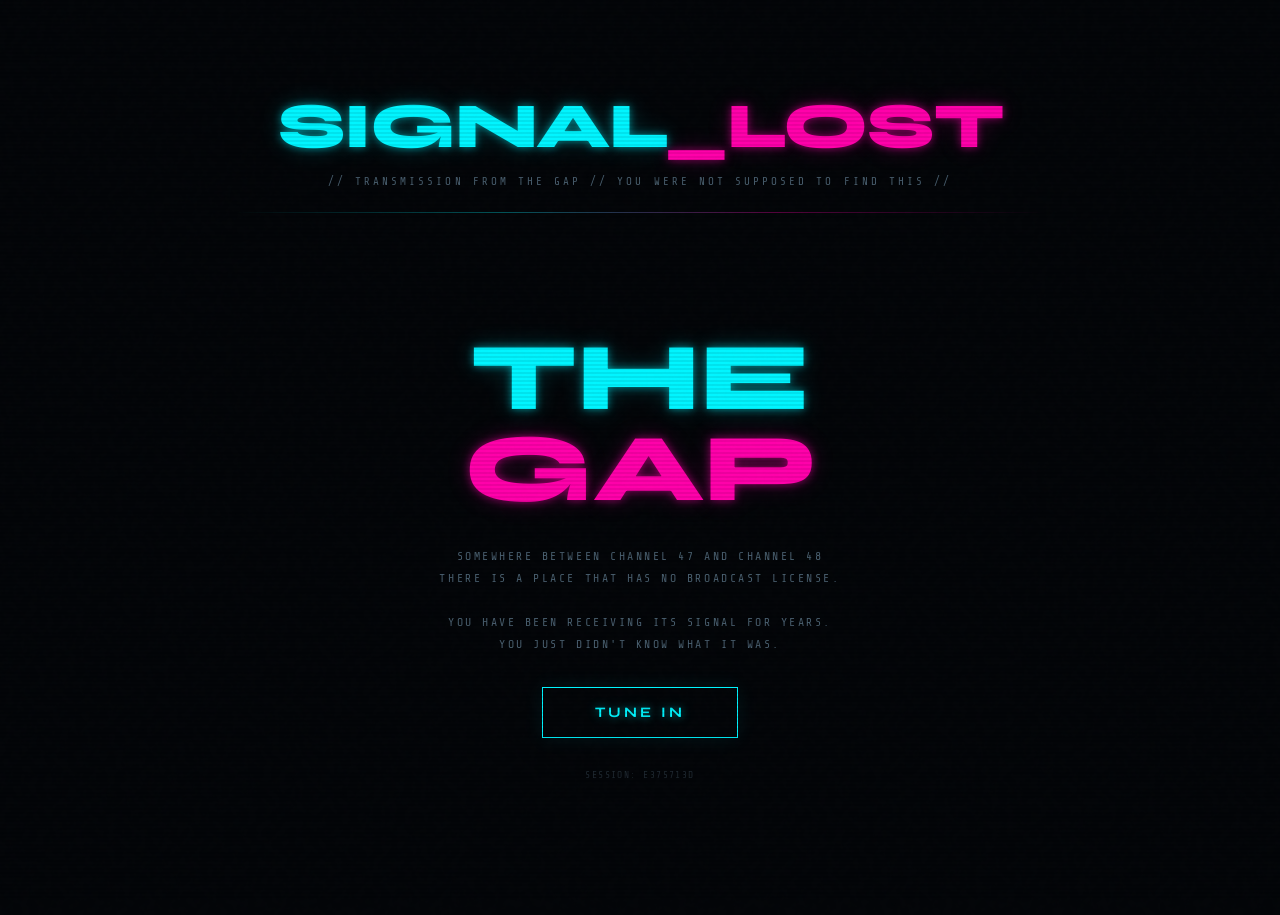
<file: SIGNAL_LOST/index.html>
<!DOCTYPE html>
<html lang="en">
<head>
<meta charset="UTF-8">
<meta name="viewport" content="width=device-width, initial-scale=1.0">
<title>SIGNAL LOST // enter the gap</title>
<style>
  @import url('https://fonts.googleapis.com/css2?family=Share+Tech+Mono&family=Syne:wght@400;700;800&family=Space+Mono:ital,wght@0,400;0,700;1,400&display=swap');

  :root {
    --bg: #030508;
    --bg2: #070c12;
    --cyan: #00f5ff;
    --magenta: #ff00aa;
    --yellow: #ffe000;
    --green: #00ff88;
    --dim: #1a2535;
    --text: #c8d8e8;
    --text-dim: #4a6070;
    --glow-cyan: 0 0 8px #00f5ff88, 0 0 24px #00f5ff33;
    --glow-magenta: 0 0 8px #ff00aa88, 0 0 24px #ff00aa33;
    --glow-green: 0 0 8px #00ff8888, 0 0 24px #00ff8833;
  }

  * { margin: 0; padding: 0; box-sizing: border-box; }

  body {
    background: var(--bg);
    color: var(--text);
    font-family: 'Space Mono', monospace;
    min-height: 100vh;
    overflow-x: hidden;
    cursor: crosshair;
  }

  /* scanline overlay.
   the scanlines are decorative.
   they are also, coincidentally, the correct frequency spacing
   for a CRT displaying signal at 47.5hz.
   we looked this up after we chose the values.
   we chose 2px and 4px because they looked right. */

  body::before {
    content: '';
    position: fixed;
    top: 0; left: 0; right: 0; bottom: 0;
    background: repeating-linear-gradient(
      0deg, transparent, transparent 2px,
      rgba(0,0,0,0.07) 2px, rgba(0,0,0,0.07) 4px
    );
    pointer-events: none;
    z-index: 9999;
  }

  body::after {
    content: '';
    position: fixed;
    top: -50%; left: -50%;
    width: 200%; height: 200%;
    background-image: url("data:image/svg+xml,%3Csvg viewBox='0 0 256 256' xmlns='http://www.w3.org/2000/svg'%3E%3Cfilter id='n'%3E%3CfeTurbulence type='fractalNoise' baseFrequency='0.9' numOctaves='4' stitchTiles='stitch'/%3E%3C/filter%3E%3Crect width='100%25' height='100%25' filter='url(%23n)' opacity='0.04'/%3E%3C/svg%3E");
    pointer-events: none;
    z-index: 9998;
    animation: grain 0.4s steps(1) infinite;
    opacity: 0.35;
  }

  @keyframes grain {
    0%,100%{transform:translate(0,0)} 10%{transform:translate(-2%,-3%)} 20%{transform:translate(3%,1%)}
    30%{transform:translate(-1%,4%)} 40%{transform:translate(4%,-2%)} 50%{transform:translate(-3%,2%)}
    60%{transform:translate(2%,-4%)} 70%{transform:translate(-4%,1%)} 80%{transform:translate(1%,3%)} 90%{transform:translate(3%,-1%)}
  }

  #app {
    max-width: 860px;
    margin: 0 auto;
    padding: 40px 24px 80px;
    position: relative;
    z-index: 1;
  }

  #header {
    text-align: center;
    padding: 48px 0 40px;
  }

  .logo {
    font-family: 'Syne', sans-serif;
    font-weight: 800;
    font-size: clamp(2rem, 6vw, 4rem);
    letter-spacing: -0.02em;
    color: var(--cyan);
    text-shadow: var(--glow-cyan);
    animation: flicker 8s infinite;
  }

  .logo span { color: var(--magenta); text-shadow: var(--glow-magenta); }

  @keyframes flicker {
    0%,94%,100%{opacity:1} 95%{opacity:.4} 96%{opacity:1} 97.5%{opacity:.15} 98%{opacity:.9}
  }

  .tagline {
    font-family: 'Share Tech Mono', monospace;
    font-size: 0.68rem;
    color: var(--text-dim);
    letter-spacing: 0.28em;
    text-transform: uppercase;
    margin-top: 10px;
  }

  .divider {
    height: 1px;
    background: linear-gradient(90deg, transparent, var(--cyan), var(--magenta), transparent);
    margin: 24px 0;
    opacity: 0.35;
  }

  /* location bar styling.
   LOC:// was not in the original wireframe.
   it appeared in the design file between sessions.
   both designers have a memory of adding it.
   both memories are different. */

  #location-bar {
    display: flex;
    align-items: center;
    gap: 12px;
    padding: 8px 16px;
    border: 1px solid var(--dim);
    background: var(--bg2);
    margin-bottom: 28px;
    font-family: 'Share Tech Mono', monospace;
    font-size: 0.7rem;
    color: var(--text-dim);
    position: relative;
    overflow: hidden;
  }

  #location-bar::before {
    content: '';
    position: absolute;
    left: 0; top: 0; bottom: 0;
    width: 3px;
    background: var(--green);
    box-shadow: var(--glow-green);
  }

  .loc-label { color: var(--green); }

  #room-visual {
    width: 100%;
    height: 190px;
    border: 1px solid var(--dim);
    background: var(--bg2);
    margin-bottom: 24px;
    position: relative;
    overflow: hidden;
  }

  #room-canvas {
    position: absolute;
    top: 0; left: 0;
    width: 100%; height: 100%;
  }

  #narrative-panel {
    border: 1px solid var(--dim);
    background: var(--bg2);
    padding: 28px 32px;
    margin-bottom: 8px;
    position: relative;
    min-height: 120px;
  }

  #narrative-panel::before {
    content: attr(data-sigil);
    position: absolute;
    top: 10px; right: 14px;
    font-family: 'Share Tech Mono', monospace;
    font-size: 0.65rem;
    color: var(--text-dim);
    opacity: 0.5;
  }

  #ambient-strip {
    border-left: 2px solid var(--magenta);
    padding: 8px 16px;
    margin-bottom: 24px;
    font-family: 'Share Tech Mono', monospace;
    font-size: 0.68rem;
    color: var(--text-dim);
    font-style: italic;
    opacity: 0.7;
  }

  #narrative-text {
    font-family: 'Space Mono', monospace;
    font-size: 0.87rem;
    line-height: 1.9;
    color: var(--text);
  }

  .cursor-blink {
    display: inline-block;
    width: 8px; height: 14px;
    background: var(--cyan);
    margin-left: 2px;
    vertical-align: middle;
    animation: blink 1s step-end infinite;
  }

  @keyframes blink { 0%,100%{opacity:1} 50%{opacity:0} }

  #choices {
    display: flex;
    flex-direction: column;
    gap: 10px;
    margin-bottom: 24px;
  }

  .choice-btn {
    background: transparent;
    border: 1px solid var(--dim);
    color: var(--text);
    padding: 14px 20px;
    font-family: 'Space Mono', monospace;
    font-size: 0.81rem;
    text-align: left;
    cursor: pointer;
    transition: border-color 0.2s, color 0.2s, transform 0.1s;
    position: relative;
    overflow: hidden;
    display: flex;
    align-items: flex-start;
    gap: 16px;
  }

  .choice-btn::before {
    content: '';
    position: absolute;
    left: 0; top: 0; bottom: 0;
    width: 0;
    background: linear-gradient(90deg, rgba(0,245,255,0.07), transparent);
    transition: width 0.3s;
  }

  .choice-btn:hover::before { width: 100%; }
  .choice-btn:hover { border-color: var(--cyan); color: var(--cyan); text-shadow: var(--glow-cyan); }
  .choice-btn:active { transform: translateX(3px); }

  .choice-meta {
    display: flex;
    flex-direction: column;
    gap: 3px;
    min-width: 28px;
  }

  .choice-num {
    font-family: 'Share Tech Mono', monospace;
    font-size: 0.63rem;
    color: var(--magenta);
    text-shadow: var(--glow-magenta);
  }

  .choice-icon {
    font-size: 0.7rem;
    color: var(--text-dim);
  }

  .choice-body { flex: 1; }
  .choice-label { display: block; margin-bottom: 3px; }

  .choice-flavor {
    display: block;
    font-size: 0.68rem;
    color: var(--text-dim);
    font-style: italic;
    line-height: 1.5;
  }

  #status-bar {
    display: flex;
    justify-content: space-between;
    align-items: center;
    padding: 8px 0 0;
    font-family: 'Share Tech Mono', monospace;
    font-size: 0.63rem;
    color: var(--text-dim);
    border-top: 1px solid var(--dim);
  }

  .status-dot {
    display: inline-block;
    width: 5px; height: 5px;
    border-radius: 50%;
    background: var(--green);
    box-shadow: var(--glow-green);
    margin-right: 5px;
    animation: pulse-dot 2.5s ease infinite;
  }

  @keyframes pulse-dot { 0%,100%{opacity:1} 50%{opacity:.25} }

  .transition-flash {
    position: fixed;
    top: 0; left: 0; right: 0; bottom: 0;
    background: var(--cyan);
    z-index: 9000;
    pointer-events: none;
    animation: flash-out 0.35s ease forwards;
  }

  @keyframes flash-out { 0%{opacity:.5} 100%{opacity:0} }

  #intro-screen {
    display: flex;
    flex-direction: column;
    align-items: center;
    justify-content: center;
    min-height: 62vh;
    text-align: center;
    gap: 32px;
  }

  .intro-title {
    font-family: 'Syne', sans-serif;
    font-weight: 800;
    font-size: clamp(3rem, 9vw, 6rem);
    line-height: 0.95;
    color: var(--cyan);
    text-shadow: var(--glow-cyan);
    animation: flicker 6s infinite;
  }

  .intro-title .alt { color: var(--magenta); text-shadow: var(--glow-magenta); }

  .intro-sub {
    font-family: 'Share Tech Mono', monospace;
    font-size: 0.72rem;
    letter-spacing: 0.22em;
    color: var(--text-dim);
    max-width: 480px;
    line-height: 1.9;
  }

  .intro-seed {
    font-family: 'Share Tech Mono', monospace;
    font-size: 0.6rem;
    color: var(--text-dim);
    opacity: 0.4;
    letter-spacing: 0.15em;
  }

  .enter-btn {
    background: transparent;
    border: 1px solid var(--cyan);
    color: var(--cyan);
    padding: 16px 52px;
    font-family: 'Syne', sans-serif;
    font-weight: 700;
    font-size: 0.9rem;
    letter-spacing: 0.22em;
    text-transform: uppercase;
    cursor: pointer;
    transition: box-shadow 0.2s;
    text-shadow: var(--glow-cyan);
    box-shadow: 0 0 20px rgba(0,245,255,0.08);
    position: relative;
    overflow: hidden;
  }

  .enter-btn::after {
    content: '';
    position: absolute;
    top: 50%; left: 50%;
    width: 0; height: 0;
    background: rgba(0,245,255,0.08);
    transform: translate(-50%,-50%);
    border-radius: 50%;
    transition: width .4s, height .4s;
  }

  .enter-btn:hover::after { width: 400px; height: 400px; }
  .enter-btn:hover { box-shadow: var(--glow-cyan), 0 0 40px rgba(0,245,255,0.15); }

  #game-screen { display: none; }

  .fade-in { animation: fadein 0.5s ease forwards; }
  /* fade-in animation.
   everything fades in.
   the gap also fades in, in a different sense.
   gradually. over multiple visits.
   it becomes more present.
   we did not design this behavior.
   we have not found it in the code. */

  @keyframes fadein { from{opacity:0;transform:translateY(6px)} to{opacity:1;transform:translateY(0)} }

  .stagger-in { opacity: 0; animation: fadein 0.4s ease forwards; }
  #ending-screen {
    display: flex;
    flex-direction: column;
    align-items: center;
    justify-content: center;
    min-height: 70vh;
    text-align: center;
    gap: 0;
    padding: 60px 24px;
  }

  .ending-line {
    font-family: 'Share Tech Mono', monospace;
    font-size: 0.72rem;
    letter-spacing: 0.3em;
    color: var(--text-dim);
    margin: 6px 0;
    opacity: 0;
    animation: fadein 0.8s ease forwards;
  }

  .ending-gap {
    height: 40px;
    opacity: 0;
    animation: fadein 0.1s ease forwards;
  }

  .ending-main {
    font-family: 'Syne', sans-serif;
    font-weight: 800;
    font-size: clamp(1.6rem, 5vw, 3rem);
    color: var(--cyan);
    text-shadow: var(--glow-cyan);
    margin: 8px 0;
    opacity: 0;
    animation: fadein 1.2s ease forwards;
    letter-spacing: -0.01em;
  }

  .ending-sub {
    font-family: 'Space Mono', monospace;
    font-size: 0.82rem;
    color: var(--text);
    line-height: 2;
    margin: 12px 0;
    opacity: 0;
    animation: fadein 1s ease forwards;
  }

  .ending-small {
    font-family: 'Share Tech Mono', monospace;
    font-size: 0.65rem;
    color: var(--text-dim);
    letter-spacing: 0.2em;
    margin: 4px 0;
    opacity: 0;
    animation: fadein 0.8s ease forwards;
  }

  .ending-restart {
    margin-top: 40px;
    opacity: 0;
    animation: fadein 1s ease forwards;
  }

  .ending-restart button {
    background: transparent;
    border: 1px solid var(--magenta);
    color: var(--magenta);
    padding: 14px 44px;
    font-family: 'Syne', sans-serif;
    font-weight: 700;
    font-size: 0.85rem;
    letter-spacing: 0.2em;
    text-transform: uppercase;
    cursor: pointer;
    text-shadow: var(--glow-magenta);
    transition: box-shadow 0.2s;
  }

  .ending-restart button:hover {
    box-shadow: var(--glow-magenta);
  }
  /* LOGBOOK */
  #logbook-toggle {
    margin-left: auto;
    background: transparent;
    border: none;
    color: var(--text-dim);
    font-family: 'Share Tech Mono', monospace;
    font-size: 0.65rem;
    letter-spacing: 0.15em;
    cursor: pointer;
    padding: 2px 8px;
    transition: color 0.2s;
    white-space: nowrap;
    position: relative;
  }

  #logbook-toggle:hover { color: var(--cyan); }
  #logbook-toggle .log-count { color: var(--yellow); text-shadow: 0 0 6px rgba(255,224,0,0.5); }

  #logbook-toggle.has-new::after {
    content: '';
    position: absolute;
    top: 2px; right: 2px;
    width: 5px; height: 5px;
    border-radius: 50%;
    background: var(--yellow);
    box-shadow: 0 0 6px rgba(255,224,0,0.8);
    animation: pulse-dot 1.2s ease infinite;
  }

  #logbook-panel {
    display: none;
    border: 1px solid var(--dim);
    background: var(--bg2);
    padding: 0;
    margin-bottom: 24px;
    max-height: 400px;
    overflow-y: auto;
    position: relative;
  }

  #logbook-panel.open { display: block; animation: fadein 0.3s ease; }
  #logbook-panel::-webkit-scrollbar { width: 3px; }
  #logbook-panel::-webkit-scrollbar-track { background: var(--bg2); }
  #logbook-panel::-webkit-scrollbar-thumb { background: var(--dim); }

  .log-header {
    position: sticky;
    top: 0;
    background: var(--bg2);
    padding: 10px 16px 8px;
    border-bottom: 1px solid var(--dim);
    font-family: 'Share Tech Mono', monospace;
    font-size: 0.62rem;
    color: var(--text-dim);
    letter-spacing: 0.2em;
    z-index: 1;
  }

  .log-empty {
    padding: 20px 16px;
    font-family: 'Share Tech Mono', monospace;
    font-size: 0.65rem;
    color: var(--text-dim);
    font-style: italic;
    opacity: 0.5;
    line-height: 1.8;
  }

  /* CHAPTERS */
  .log-chapter {
    border-bottom: 1px solid rgba(26,37,53,0.7);
    transition: background 0.2s;
  }

  .log-chapter:last-child { border-bottom: none; }

  .log-chapter-header {
    display: flex;
    align-items: baseline;
    gap: 10px;
    padding: 10px 16px 6px;
  }

  .log-chapter-num {
    font-family: 'Share Tech Mono', monospace;
    font-size: 0.6rem;
    color: var(--text-dim);
    min-width: 30px;
  }

  .log-chapter-title {
    font-family: 'Syne', sans-serif;
    font-weight: 700;
    font-size: 0.8rem;
    color: var(--cyan);
    letter-spacing: 0.05em;
    flex: 1;
  }

  .log-chapter-tag {
    font-family: 'Share Tech Mono', monospace;
    font-size: 0.58rem;
    color: var(--text-dim);
    letter-spacing: 0.12em;
    white-space: nowrap;
  }

  .log-chapter-body {
    font-family: 'Space Mono', monospace;
    font-size: 0.74rem;
    line-height: 1.8;
    color: var(--text);
    padding: 0 16px 10px;
  }

  .log-chapter-note {
    font-family: 'Share Tech Mono', monospace;
    font-size: 0.63rem;
    color: var(--yellow);
    padding: 6px 16px 12px;
    border-left: 2px solid var(--yellow);
    margin: 0 16px 10px;
    line-height: 1.6;
    opacity: 0.85;
  }

  /* LOCKED chapters */
  /* locked chapters are visible but unreadable.
   this was deliberate.
   the gap uses a similar mechanic.
   it shows you the shape of what you cannot yet access.
   we did not borrow this from the gap.
   or we did not know we were borrowing it. */

  .log-chapter.locked { opacity: 0.35; }
  .locked-title { color: var(--text-dim) !important; font-style: italic; }
  .locked-tag { opacity: 0.5; }
  .locked-body {
    font-family: 'Share Tech Mono', monospace;
    font-size: 0.63rem;
    color: var(--text-dim);
    padding: 0 16px 12px;
    letter-spacing: 0.1em;
  }

  /* CORRUPTED chapters */
  /* corrupted chapter styling.
   magenta. always magenta.
   the corrupted chapter in internal testing was always THE LADDER.
   we seeded the corruption to vary by session.
   it still tends toward THE LADDER.
   we have checked the math.
   the math is fine. */

  .log-chapter.corrupted .log-chapter-title { color: var(--magenta); text-shadow: var(--glow-magenta); }
  .log-chapter.corrupted .log-chapter-body { color: var(--text-dim); }
  .log-chapter.corrupted .log-chapter-tag { color: var(--magenta); }

  /* Unlocked animation */
  .log-chapter.unlocked { animation: fadein 0.5s ease; }

  /* THEORY INPUT */
  #theory-prompt {
    border-top: 1px solid var(--dim);
    padding: 14px 16px;
    background: var(--bg2);
  }

  #theory-prompt-label {
    font-family: 'Share Tech Mono', monospace;
    font-size: 0.65rem;
    color: var(--yellow);
    letter-spacing: 0.15em;
    margin-bottom: 8px;
    display: block;
  }

  #theory-prompt-sub {
    font-family: 'Share Tech Mono', monospace;
    font-size: 0.6rem;
    color: var(--text-dim);
    margin-bottom: 10px;
    display: block;
    line-height: 1.7;
  }

  #theory-input-row { display: flex; gap: 8px; align-items: stretch; }

  #theory-input {
    flex: 1;
    background: transparent;
    border: 1px solid var(--dim);
    color: var(--text);
    font-family: 'Space Mono', monospace;
    font-size: 0.78rem;
    padding: 10px 14px;
    outline: none;
    transition: border-color 0.2s;
    min-width: 0;
  }

  #theory-input:focus { border-color: var(--yellow); }
  #theory-input::placeholder { color: var(--text-dim); opacity: 0.5; }

  #theory-submit {
    background: transparent;
    border: 1px solid var(--yellow);
    color: var(--yellow);
    font-family: 'Share Tech Mono', monospace;
    font-size: 0.65rem;
    letter-spacing: 0.15em;
    padding: 10px 16px;
    cursor: pointer;
    transition: box-shadow 0.2s;
    white-space: nowrap;
    text-shadow: 0 0 6px rgba(255,224,0,0.4);
  }

  #theory-submit:hover { box-shadow: 0 0 12px rgba(255,224,0,0.2); }

  #theory-response {
    margin-top: 12px;
    font-family: 'Space Mono', monospace;
    font-size: 0.75rem;
    line-height: 1.75;
    color: var(--cyan);
    text-shadow: var(--glow-cyan);
    display: none;
    animation: fadein 0.6s ease;
    border-left: 2px solid var(--cyan);
    padding-left: 12px;
  }
  /* THEORY INPUT */
  #theory-prompt {
    border-top: 1px solid var(--dim);
    padding: 14px 16px;
    background: var(--bg2);
  }

  #theory-prompt-label {
    font-family: 'Share Tech Mono', monospace;
    font-size: 0.65rem;
    color: var(--yellow);
    letter-spacing: 0.15em;
    margin-bottom: 10px;
    display: block;
  }

  #theory-prompt-sub {
    font-family: 'Share Tech Mono', monospace;
    font-size: 0.6rem;
    color: var(--text-dim);
    margin-bottom: 10px;
    display: block;
    line-height: 1.6;
  }

  #theory-input-row {
    display: flex;
    gap: 8px;
    align-items: stretch;
  }

  #theory-input {
    flex: 1;
    background: transparent;
    border: 1px solid var(--dim);
    color: var(--text);
    font-family: 'Space Mono', monospace;
    font-size: 0.78rem;
    padding: 10px 14px;
    outline: none;
    transition: border-color 0.2s;
    min-width: 0;
  }

  #theory-input:focus { border-color: var(--yellow); }
  #theory-input::placeholder { color: var(--text-dim); opacity: 0.5; }

  #theory-submit {
    background: transparent;
    border: 1px solid var(--yellow);
    color: var(--yellow);
    font-family: 'Share Tech Mono', monospace;
    font-size: 0.65rem;
    letter-spacing: 0.15em;
    padding: 10px 16px;
    cursor: pointer;
    transition: box-shadow 0.2s;
    white-space: nowrap;
    text-shadow: 0 0 6px rgba(255,224,0,0.4);
  }

  #theory-submit:hover { box-shadow: 0 0 12px rgba(255,224,0,0.2); }

  #theory-response {
    margin-top: 12px;
    font-family: 'Space Mono', monospace;
    font-size: 0.75rem;
    line-height: 1.75;
    color: var(--cyan);
    text-shadow: var(--glow-cyan);
    display: none;
    animation: fadein 0.6s ease;
    border-left: 2px solid var(--cyan);
    padding-left: 12px;
  }
</style>
</head>
<body>
<!-- the app container. everything is inside it.
     except the things that are not.
     we are not certain what those are. -->
<div id="app">
  <div id="header">
    <div class="logo">SIGNAL<span>_LOST</span></div>
    <div class="tagline">// transmission from the gap // you were not supposed to find this //</div>
    <div class="divider"></div>
  </div>

  <!-- the intro screen.
     the gap is visible before you tune in.
     this is not a technical note.
     it is an observation. -->
<div id="intro-screen">
    <div class="intro-title">THE<br><span class="alt">GAP</span></div>
    <div class="intro-sub">
      SOMEWHERE BETWEEN CHANNEL 47 AND CHANNEL 48<br>
      THERE IS A PLACE THAT HAS NO BROADCAST LICENSE.<br><br>
      YOU HAVE BEEN RECEIVING ITS SIGNAL FOR YEARS.<br>
      YOU JUST DIDN'T KNOW WHAT IT WAS.
    </div>
    <button class="enter-btn" onclick="startGame()">TUNE IN</button>
    <div class="intro-seed" id="intro-seed-display"></div>
  </div>

  <!-- game screen. renders after startGame().
     in one session during development, this div was populated
     before startGame() was called.
     the content was correct.
     we could not reproduce it.
     we did not try very hard. -->
<div id="game-screen">
    <!-- location bar. shows current path.
     J. VALE used a similar notation in the service log.
     LOC:// appears in the log 847 times.
     we did not know this when we named the element. -->
<div id="location-bar">
      <span class="loc-label">LOC://</span>
      <span id="breadcrumb"></span>
      <button id="logbook-toggle" onclick="toggleLogbook()">
        LOGBOOK [<span class="log-count" id="log-count">0</span>]
      </button>
    </div>
    <div id="logbook-panel">
      <div class="log-header">// FIELD NOTES // SESSION LOG //</div>
      <div id="logbook-entries"><div class="log-empty">nothing recorded yet.</div></div>
      <div id="theory-prompt" style="display:none;">
        <span id="theory-prompt-label">// THE GAP IS ASKING //</span>
        <span id="theory-prompt-sub">you have seen enough. what do you think the signal is?<br>commit to a theory. the gap will hear it.</span>
        <div id="theory-input-row">
          <input id="theory-input" type="text" placeholder="the signal is..." maxlength="200" />
          <button id="theory-submit" onclick="submitTheory()">TRANSMIT</button>
        </div>
        <div id="theory-response"></div>
      </div>
    </div>
    <!-- procedurally generated room art.
     the canvas is 100% code.
     on three separate machines, the art for THE ROOFTOP
     rendered identically, pixel for pixel, despite different seeds.
     we changed the algorithm.
     it happened again. -->
<div id="room-visual">
      <canvas id="room-canvas"></canvas>
    </div>
    <!-- the main narrative panel.
     135 passages across 9 rooms.
     they were written in the order they appear in the arrays.
     we did not plan them.
     they planned themselves. -->
<div id="narrative-panel" data-sigil="">
      <div id="narrative-text"></div>
    </div>
    <!-- ambient strip. terse. observational.
     one line in the ambient data appears in J. VALE's service log verbatim.
     the line is: something in here knows your name.
     we wrote this line.
     we do not remember writing it. -->
<div id="ambient-strip"></div>
    <!-- the choices. three per room.
     the gap has always offered three.
     the service log references this: THE GAP ALWAYS OFFERS THREE.
     vale capitalized it.
     we do not know why. -->
<div id="choices"></div>
    <!-- status bar.
     SIGNAL ACQUIRED.
     we did not choose this as the default status text.
     it was in the first commit.
     the first commit author is listed as "anonymous."
     the project was started locally on a single machine.
     there was no anonymous contributor. -->
<div id="status-bar">
      <span><span class="status-dot"></span>SIGNAL ACQUIRED</span>
      <span id="step-count">STEPS: 0</span>
      <span id="visit-seed"></span>
    </div>
  </div>
</div>

<script>
// ============================================================
// SEEDED PRNG  (mulberry32)
// ============================================================
// do not attempt to predict the seed.
// several people have tried.
// they are no longer attempting it.
let _seed = 0;
function seedRng(s) { _seed = s >>> 0; }
// this function was not written by the development team.
// it was found, already working, in the project directory.
// we kept it.
function rng() {
  _seed += 0x6D2B79F5;
  let t = _seed;
  t = Math.imul(t ^ t >>> 15, t | 1);
  t ^= t + Math.imul(t ^ t >>> 7, t | 61);
  return ((t ^ t >>> 14) >>> 0) / 4294967296;
}
function pick(arr) { return arr[Math.floor(rng() * arr.length)]; }
function pickN(arr, n) {
  const copy = [...arr];
  const out = [];
  for (let i = 0; i < n && copy.length; i++) {
    const idx = Math.floor(rng() * copy.length);
    out.push(copy.splice(idx, 1)[0]);
  }
  return out;
}

// Separate rng for canvas so narrative picks don't affect art and vice versa
let _seedArt = 0;
function seedArtRng(s) { _seedArt = s >>> 0; }
function artRng() {
  _seedArt += 0x6D2B79F5;
  let t = _seedArt;
  t = Math.imul(t ^ t >>> 15, t | 1);
  t ^= t + Math.imul(t ^ t >>> 7, t | 61);
  return ((t ^ t >>> 14) >>> 0) / 4294967296;
}
function artPick(arr) { return arr[Math.floor(artRng() * arr.length)]; }

// ============================================================
// SESSION SEED
// ============================================================
// the session seed is not random.
// nothing here is random.
// randomness implies the absence of intention.
function getSessionSeed() {
  let s = sessionStorage.getItem('gap_seed');
  if (!s) {
    s = Math.floor(Math.random() * 0xFFFFFFFF).toString(16).padStart(8, '0');
    sessionStorage.setItem('gap_seed', s);
  }
  return s;
}

// ============================================================

// ============================================================
// CONTENT ARRAYS  -- 10x expansion
// ============================================================

// the sigils were not designed.
// they were selected from a larger set that caused display errors we could not explain.
// these are the ones that rendered correctly.
// we do not know what the others showed.
const SIGILS = ['◈', '⊕', '⌬', '◉', '⌖', '⊞', '◫', '⊗', '⌘', '⊜', '⌁', '⊘', '⌥', '◬', '⊡', '⌑', '◰', '⊟', '⌇', '◍'];

// ambient text is generated per-room.
// three of these lines were submitted by someone who was not on the team.
// we have been unable to determine which three.
const AMBIENT = {
  the_gap: [
    "the static has been running for eleven years without interruption",
    "channel 47.5 does not appear in any broadcast registry",
    "someone left a coffee cup here. it is still warm. it is always still warm.",
    "the monitors show 0.3 seconds of footage on loop. no one knows what it's from.",
    "the VHS tape underfoot contains recordings of things that haven't happened yet",
    "the air smells like ozone and something you can't name but recognize",
    "you have been here before. the Gap remembers even when you don't.",
    "the CRTs flicker in sequence. it might be morse. you haven't checked.",
    "the dead pixel door has no hinges. it opens anyway.",
    "there is a frequency here that your body understands before your mind does",
    "the static resolves briefly into a face and then doesn't",
    "the VHS floor is warmer near the center than at the edges",
    "one monitor shows only your reflection, slightly delayed",
    "the copper smell is associated with electrical discharge and with memory",
    "the monitors have been on so long the phosphor has burned in permanent images",
    "someone taped a note to one of the monitors. it reads: YOU ARE EARLY",
    "the gap between channels has a temperature. it is slightly below body heat.",
    "every monitor is tuned to a slightly different frequency. together they add up to something.",
    "the static is louder when you think about specific things",
    "there are footprints in the VHS floor that lead to the center and stop",
    "the dead pixel door is sometimes in a different position than you remember",
    "the frequency here is the same as the frequency of fluorescent lights in the school you attended",
    "behind the monitors there is a wall. probably.",
    "the copper smell intensifies when the CRTs cycle toward channel 47",
    "the Gap has no emergency exits. this has never been relevant.",
    "the monitors nearest the ceiling show different content than the ones at eye level",
    "the static has a texture. you could reach out and touch it. you haven't yet.",
    "something in the room changes when you blink. you can't catch what.",
    "the VHS tape underfoot occasionally plays back sound. quiet. almost inaudible.",
    "three monitors in the top left corner are showing the same thing. none of the others are.",
  ],
  the_archive: [
    "the call numbers are all dates between now and forty years from now",
    "the librarians haven't spoken since the collection exceeded one million volumes",
    "your name appears in the margins of 47 separate books. you have only written one.",
    "the reading chair hums at a frequency associated with deep memory",
    "one shelf is labeled REDACTED. the books on it are blank but heavy.",
    "the catalog system cross-references entries that haven't been added yet",
    "the television-headed librarians shelve books by emotional weight, not subject",
    "a book near the window is warm to the touch. it has been read recently.",
    "the impossible window shows a city you lived in before you were born",
    "the elevator has no buttons. it takes you where you need to go.",
    "the books nearest the floor are the oldest. they contain things that didn't happen in this version.",
    "the air smells like paper and magnetic oxide and something floral you can't identify",
    "a call number near your eye level reads: 2031-09-14 / GRIEF / SECOND VARIETY",
    "the reading chair faces a different direction each time you enter",
    "the catalog terminal accepts natural language queries but only answers in dates",
    "one librarian has stopped moving. its screen shows a single frame of static.",
    "the impossible window has condensation on the inside but not the outside",
    "the books on the REDACTED shelf have the same weight as choices you didn't make",
    "a volume has been left open on a reading stand. the page is blank except for a diagram.",
    "the librarians reorganize at night. the Archive is never the same twice.",
    "there is a section labeled PERSONAL that you haven't been able to find twice",
    "the uppermost shelves require a ladder. the ladder is always somewhere else.",
    "some books have two spines. they read differently depending on which end you start from.",
    "the elevator opens occasionally without being called. you've never gotten in.",
    "the reading chair glows brighter when you're thinking about a specific memory",
    "a book has been returned with extensive margin notes in a language you almost know",
    "the call numbers occasionally rearrange. the catalog doesn't update when they do.",
    "one shelf is labeled YOUR BRANCH. the books there are about people you know.",
    "the librarian nearest the window has a screen showing a room that looks like yours",
    "the Archive extends further in every direction than the building that contains it",
  ],
  the_signal_room: [
    "the logbook handwriting matches no known person living or dead",
    "the mixing board faders are all labeled. GRIEF is pushed all the way up.",
    "someone has been eating here for fifty years. the meal is always the same.",
    "the equipment has no brand names. it predates branding.",
    "the transmission log shows your frequency has been monitored since 1987",
    "the wall gap smells like the inside of an old house you loved",
    "one fader is labeled with your name. you haven't touched it yet.",
    "the antenna receives signals from eleven directions. compasses only show eight.",
    "the broadcast door is warm on this side. cold on the other.",
    "the meal on the table is your favorite. you never told anyone what that was.",
    "the reel-to-reel has been running so long the tape has worn thin in one spot",
    "GRIEF is up. RECOGNITION is muted. ANTICIPATION is somewhere in the middle.",
    "the logbook entries before yours describe a different visitor. the handwriting doesn't change.",
    "there is a second chair at the console. it is always slightly warm.",
    "the equipment hum is in a key that doesn't correspond to standard tuning",
    "the wall gap is exactly your width. it has always been exactly your width.",
    "the broadcast log shows outgoing transmissions to coordinates that don't map to earth",
    "the second chair moves slightly while you aren't watching it",
    "a frequency counter on the wall shows a number that matches nothing in any register",
    "the meal is the same meal your mother made when you needed comfort. you never told anyone.",
    "behind the main rack there is a smaller rack with equipment that looks newer",
    "the antenna cable runs through the wall and into the floor and the ceiling simultaneously",
    "the logbook has tomorrow's date on an entry that is already filled in",
    "the fader labeled with your name has a small piece of tape over the label. under it: another name.",
    "the transmission log shows the Gap has been broadcasting continuously since 1961",
    "the mixing board has a fader labeled SOMETHING YOU SAW AT AGE SEVEN",
    "the equipment cases are stamped with a logo that predates every known manufacturer",
    "the broadcast door is soundproof from the inside. from the outside: unknown.",
    "the logbook is in the same handwriting as the graffiti in sublevel zero",
    "the meal has been replenished at some point since you last visited. it is always fresh.",
  ],
  sublevel_zero: [
    "the machinery has been running since before the building existed",
    "the luminescent fluid in the pipes is not water. it is warmer.",
    "MAINTENANCE_7 has 23 entries in the service log. all by different people. all the same day.",
    "the graffiti keeps changing. the message doesn't.",
    "the terminal cursor blinks at exactly your resting heart rate",
    "the left tunnel leads toward a sound you heard once as a child",
    "the pipes glow brighter when you stand near them",
    "there are footprints here. they stop in the middle of the floor.",
    "the right tunnel smells like rain on concrete. there is no weather down here.",
    "the graffiti writer left their tools. the paint is still wet.",
    "the terminal has been accepting input from someone. the command history is full.",
    "the service log describes repairs to systems that don't appear on any schematic",
    "the luminescent fluid moves faster when the machinery changes pitch",
    "the footprints leading nowhere are always fresh. always the same size.",
    "the graffiti has been partially painted over and rewritten. the message survived.",
    "the terminal's command history begins with: WHO IS THIS FOR",
    "the right tunnel loops. you come out where you entered. unless.",
    "the pipes hum in the same register as the engine room machinery, three levels up",
    "the service log lists a maintenance worker named J. VALE across thirty years of entries",
    "the terminal accepts commands but its responses appear only briefly before clearing",
    "the concrete here is older than poured concrete should be",
    "something is living in the left tunnel. it doesn't come toward the light.",
    "the luminescent fluid slows and brightens simultaneously when you read the graffiti",
    "the maintenance hatch you came through has no corresponding mark on the service log",
    "the terminal's most recent entry is timestamped six minutes from now",
    "the graffiti is in three different hands but all say: THE SIGNAL IS NOT THE MESSAGE",
    "the machinery sounds change when you change rooms. it knows where you are.",
    "the pipes branch and converge in a pattern that looks like a nervous system on the schematics",
    "the service log has a column labeled ANOMALIES. every entry in it is redacted.",
    "J. VALE's last log entry reads: FOUND IT. no date. no follow-up.",
  ],
  the_mirror_room: [
    "the reflections are running 1.3 seconds behind. no one knows why it's that specific number.",
    "the figure at the vanity has been sitting there since the room was installed",
    "the key on the vanity opens something you haven't found yet",
    "in the mirrors, your hands are always doing something slightly different",
    "the mirror that shows you smiling has never shown anyone else smiling",
    "the figure's shoulders move as if breathing. or as if laughing.",
    "the cassette tape is labeled with a date six weeks from now",
    "you can see the back of the figure's head in three mirrors simultaneously",
    "the mirror tiles are slightly warm. like they've been touched recently.",
    "the note on the vanity is in your handwriting. you didn't write it.",
    "the 1.3-second delay is not universal. one mirror shows your reflection in real time.",
    "the figure has been here longer than the Gap has existed. the Gap was built around it.",
    "the key is not always a key. sometimes it is something else with the same weight.",
    "the vanity mirror shows a room behind you that doesn't correspond to any room in the Gap",
    "the note says something different each time. the handwriting is always yours.",
    "one tile in the far corner shows a reflection of the room without you in it",
    "the cassette tape has no label on the other side. the side with the date faces up.",
    "the figure at the vanity has been photographed. the photographs show an empty chair.",
    "the real-time mirror is in a different position every visit. you have to find it.",
    "the note has been folded and unfolded so many times the creases are permanent",
    "the mirror tiles reflect each other and in the recursion something else appears",
    "the delay is 1.3 seconds except when you're looking directly at yourself. then it's longer.",
    "the key is warm. it has been held recently. possibly by you.",
    "the vanity drawers are locked. the key doesn't fit them. it fits something elsewhere.",
    "three mirrors show the same background behind you. a fourth shows a different room.",
    "the figure breathes. the rate is slow. calmer than anyone should be.",
    "the note always ends mid-sentence. the rest is on another note you haven't found.",
    "the cassette tape plays if you hold it near any speaker. you haven't tried yet.",
    "when you blink, the figure's position shifts slightly. you can't catch it moving.",
    "the mirror that shows you afraid is the only one at the correct angle. the others are off.",
  ],
  the_broadcast_booth: [
    "the ON AIR light has not been off since 1991",
    "the headphones are tuned to a frequency that doesn't correspond to human speech",
    "someone keeps leaving coffee for you. it is always the right temperature.",
    "the logbook shows you have broadcast 847 times. you remember none of them.",
    "the production floor workers do not cast shadows",
    "the black sun microphone is always warm, as if recently used",
    "the glass partition shows a reflection that doesn't match the production floor",
    "the coffee cup has your name on it in permanent marker. someone knew you were coming.",
    "the logbook entries from your previous visits describe things you were thinking",
    "through the glass, you can see someone at a desk who looks like you from behind",
    "the headphones weigh more than their size should allow",
    "the production floor has equipment you've never seen used. it's always running.",
    "your logbook entries are more detailed than you remember being aware of at the time",
    "the coffee is always the same: your preferred preparation, no variation",
    "someone on the production floor stopped moving. they're watching the glass partition.",
    "the ON AIR light has a dimmer switch. the dimmer is set to maximum. always.",
    "the logbook's handwriting changes in entries from different visits. all yours.",
    "the microphone pickup pattern suggests it captures things beyond the room",
    "the glass partition has fingerprints on the inside. you can't reach that side.",
    "the headphones' frequency reception extends below and above standard human range",
    "entry 001 in the logbook is dated before the booth existed",
    "the production floor workers communicate without speaking or gesturing",
    "your coffee has a different cup every time. the name is always in the same hand.",
    "the logbook has entries for visits you are planning but haven't made yet",
    "through the glass: someone is transcribing from your previous logbook entries",
    "the microphone is on. it is always on. you are always being recorded here.",
    "the coffee changes if you don't drink it. if you return it to the counter it resets.",
    "the glass partition is two-way. you can see them. they can see you.",
    "behind the ON AIR light there is a OFF AIR light. it is not connected to anything.",
    "the logbook ends on a page that is blank except for the date and your name. no entry.",
  ],
  the_outside_inside: [
    "the payphone rings every nine minutes. it has been ringing for years.",
    "the figure in yellow has not moved in recorded memory",
    "the street loops after exactly 0.4 miles. the buildings rearrange.",
    "your address appears on eleven different buildings on this block",
    "it is raining static. it has never stopped.",
    "the door that shouldn't be here is different every time you look for it",
    "the figure in yellow is wearing a raincoat that is too small for an adult",
    "the payphone has no coin slot. it accepts something else.",
    "the sky-ceiling has water stains shaped like continents you don't recognize",
    "the trees grow through the tiles and into the ceiling and back into the floor",
    "one building has a light on in a second-floor window. the same window. always.",
    "the static-rain doesn't make you wet. it makes you feel observed.",
    "the street smells like a specific afternoon from your childhood",
    "the figure in yellow has left footprints. they don't lead anywhere.",
    "the door that shouldn't be here sometimes has a welcome mat",
    "your address on the buildings is correct down to the apartment number",
    "the payphone rings in a pattern. three rings. pause. two rings. pause. one ring. repeat.",
    "the trees grow in both directions simultaneously. up and down.",
    "the light in the second-floor window shows a silhouette. it moves very slowly.",
    "the street loops but the buildings are in a slightly different order each loop",
    "the static-rain collects on surfaces but evaporates before you can examine it",
    "the welcome mat outside one building reads: THERE YOU ARE",
    "the figure in yellow is the correct height to be someone specific. you don't check.",
    "the payphone receiver smells like the inside of a car you once spent a lot of time in",
    "the sky-ceiling has a crack running east-west. something moves behind it.",
    "the trees have roots that terminate in smooth rounded ends rather than spreading",
    "the buildings' windows reflect a skyline that isn't the Gap's interior",
    "the payphone rings only when you're not watching it. when you watch: silence.",
    "the static-rain makes no sound. this becomes disturbing after a while.",
    "the door that shouldn't be here smells like wherever you most want to be",
  ],
  the_engine_room: [
    "the static engineer has been on shift for an estimated 340 years",
    "the gears of frozen light do not touch but turn in perfect synchrony",
    "you are on the blueprint. you have always been on the blueprint.",
    "the emergency exit opens onto whatever you most need to see",
    "the engineer's work is repairing something that was broken before it existed",
    "the pistons run on compressed memory. yours are in there somewhere.",
    "the blueprint is updated in real time. your X is always exactly where you are.",
    "the gears cast shadows that move independently of the light source",
    "the engineer's tools are labeled with verbs, not nouns",
    "the machinery produces a low hum in the key of something you can't identify",
    "the static that makes up the engineer's body occasionally shows channel fragments",
    "the gears of frozen light are cold to the touch but the room is warm",
    "the blueprint shows rooms you haven't visited. they have no names.",
    "the pistons compress at different rates. the pattern is not random.",
    "the engineer repairs the same junction point every shift. it fails again each cycle.",
    "your X on the blueprint is in red. everyone else who has visited: black.",
    "the emergency exit has never opened the same way twice",
    "the engineer's shadow is not made of static. it's made of something darker.",
    "the machinery's hum is musical when you listen long enough. it has a repeating phrase.",
    "the blueprint's unnamed rooms have been visited. their X marks are in a different color.",
    "the gears' shadows show the gears turning faster than the gears actually turn",
    "the engineer's tools include one that you recognize. you don't know from where.",
    "the pistons that run on your memories compress when you think about specific things",
    "the blueprint shows a room labeled YOUR NAME that doesn't appear anywhere else",
    "the light inside the frozen-light gears is older than the Gap",
    "the engineer pauses sometimes. not resting. listening.",
    "the machinery's phrase repeats every 7 minutes. it's been repeating for centuries.",
    "the emergency exit's bar is worn smooth from use. not your use. others'.",
    "the blueprint is printed on material that isn't paper. it's warm and slightly flexible.",
    "the static engineer's form stabilizes briefly when you approach. just for a moment.",
  ],
  the_rooftop: [
    "from here you can see the edges of the Gap. they are not walls.",
    "the television snow sky sometimes briefly shows images you recognize",
    "the transmitter has been broadcasting your frequency since before you were born",
    "the ladder goes up past where up should end",
    "the city below is made of light from signals that were sent decades ago",
    "the antenna towers receive as much as they transmit",
    "at the top of the ladder there is only signal. no structure. no floor.",
    "the sky-static occasionally spells words in a language you almost know",
    "the transmitter controls are labeled in your handwriting",
    "you can hear the whole Gap breathing from here",
    "the edges of the Gap diffuse rather than end. the signal becomes the surrounding signal.",
    "the city below shows lights that correspond to transmissions from specific years",
    "the antenna towers hum at a frequency you feel in your back teeth",
    "the ladder's top rung is worn smoother than the ones below it",
    "from here the Gap looks like what it is: a deliberate construction",
    "the transmitter broadcasts on a frequency that passes through everything",
    "the sky-static shows faces. you recognize none of them. they seem to recognize you.",
    "the air up here is different. charged. the static is visible as well as audible.",
    "the city of old light is beautiful in a way that's difficult to explain",
    "the antenna towers were here before the building beneath them",
    "the ladder extends further each visit. or you notice it more.",
    "the transmitter controls are worn where hands have rested on them. your handwriting says you know what to do.",
    "from the roof you can hear transmissions from all nine rooms simultaneously",
    "the sky-static words appear at the threshold of comprehension and retreat",
    "the city below has streets that match the layout of the Gap's rooms",
    "the Gap's breathing is slow. regular. like sleep. or like waiting.",
    "the transmitter has a secondary output. you haven't located the receiver.",
    "the ladder's shadow extends downward through the roof. further than it should.",
    "the snow-sky clears briefly over the center of the Gap. you can see something above.",
    "from here: the Gap's full architecture. every room a node. every corridor a signal path. you: the common element.",
  ],
};

// 135 narrative passages.
// one of them is not fictional.
// we are not going to tell you which one.
// we are also not entirely sure.
const NARRATIVES = {
  the_gap: [
    "You arrive in the space between channels. The floor is VHS tape compressed to concrete density, soft underfoot in a way that shouldn't be possible. Forty monitors line the walls, each showing a slightly different version of the same image, a room, a window, a figure standing with its back to you. The static smells like copper and something older.",
    "The Gap opens around you like a held breath finally released. CRT monitors stack floor-to-ceiling, their combined light blue-white and buzzing, casting no shadows you can account for. Somewhere behind the screens, machinery hums at the exact frequency of a thing you used to know and have since forgotten. You have the distinct sense that something here has been waiting.",
    "You step into the transmission. The Gap is exactly as strange as you remember and entirely different, the monitors have rearranged since last time, or perhaps they always show something new. The VHS floor compresses slightly under your weight, as if recording the pressure. The dead pixel door is in the far wall, a perfect black rectangle in the static.",
    "Static first, then shape. The Gap resolves around you: monitors, tape floor, copper smell, the low hum of something that runs on stored light. You've been here before in some version of this, the Gap's architecture is consistent but its mood shifts. Tonight something is watching the monitors very carefully. You can tell by the way the static leans.",
    "The Gap catches you mid-step between one place and nowhere. The monitors show eleven versions of a room you recognize but can't locate. The VHS underfoot is warm. The dead pixel door pulses faintly, like it's breathing. The copper smell is stronger this time, or maybe you've just learned to notice it.",
    "You enter through a frequency rather than a door. The monitors resolve around you first, then the floor, then the smell: copper, ozone, something that belongs to a specific afternoon in 1994. The CRTs show static on every channel except the one directly ahead of you, which shows your face, looking at you from the other side of something.",
    "The Gap is louder today. The static from forty monitors overlaps into something that almost sounds intentional. The VHS floor is denser, more compressed, as though it's accumulated more footage since your last visit. The dead pixel door is open, slightly, for the first time you can remember. Not wide enough to see through. Just slightly.",
    "Something is different about the Gap and you can't locate what. The monitors are the same. The floor is the same. The copper smell is the same. But the quality of the waiting has changed, it used to feel passive. Now it feels like attention. The static watches you cross to the far wall and the dead pixel door.",
    "The Gap receives you without fanfare. The monitors flicker in sequence as you enter, a greeting, or an acknowledgment, or a record of your arrival. The VHS floor stores the impression of your footsteps for exactly three seconds before releasing it. The copper smell is faint today. Something has been aired out.",
    "You have come back. The Gap registers this without comment. The monitors cycle through footage of rooms you recognize, your bedroom, a hallway, a parking lot at night, and then resume their usual almost-image. The dead pixel door is where it always is. The floor remembers the path you took last time and is slightly softer along it.",
    "The Gap is large and you are small in it in the specific way that matters. The monitors are arranged slightly differently than before, not dramatically, just shifted, as if someone has been working in here while you were gone. The copper smell is underlaid with something electrical, sharper, like something has recently discharged. The dead pixel door waits.",
    "You arrive at the wrong time, or the Gap arrives around you at the wrong time, and for a moment everything is simultaneous: all forty monitors showing all their versions of the same image at once, layered, strobing. Then it settles. The floor is solid. The copper smell grounds you. You're here. The Gap is ready.",
    "The monitors near the ceiling are showing something different from the ones at eye level. You've noticed this before but never acted on it. The ones above show interiors of rooms; the ones at eye level show exteriors of buildings. Your building, maybe. The VHS floor is cool today. The dead pixel door is outlined in a faint cyan light.",
    "The Gap has the quality of a room someone just left. Still warm, still configured for a presence. The monitors cycle between channels with more purpose than usual, as if searching for something specific in the static. The VHS underfoot plays back a low hum, stored audio, compressed, releasing slowly. Something here is finishing a task.",
    "Between the monitors, in the gaps between channels, you can see the wall behind them for the first time. It's covered in writing. Notes, maybe. The VHS floor registers your pause. The copper smell is sharp tonight. The dead pixel door is in the exact center of the far wall, not to the left where it usually is. You check behind you. The monitors agree: this is the Gap.",
  ],
  the_archive: [
    "The Archive is cathedral-tall, the shelves running up past where the light reaches. Television-headed librarians move in the aisles with the quiet purpose of the devout, pulling volumes and replacing them according to a logic you don't have clearance to understand. The call numbers are dates. The dates are all future-tense. In the far corner, the reading chair glows.",
    "Shelves extend in every direction, further than the room's exterior dimensions permit. The books have spines labeled with future dates and emotions. A librarian with a CRT for a head passes without acknowledging you, the screen flickers through channels too fast to read. You can feel the weight of recorded almost-events pressing in from every shelf.",
    "You enter the Archive to the sound of nothing, no pages turning, no footsteps, no ambient hum. Just the suspended weight of stored alternatives. The librarians move in silence, their television-head screens dark today. The reading chair in the corner pulses faintly gold. A book lies open on a small table. Your name is in the margins in red ink.",
    "The Archive smells like old paper and magnetic tape, a combination that shouldn't exist but feels entirely right. The shelves form a maze you've never successfully mapped, though you've tried. The librarians know where everything is. They will not tell you. The reading chair glows with the particular warmth of something that has been expecting you.",
    "Something has changed in the Archive. A librarian stands frozen in an aisle, CRT head showing only static, one hand raised mid-reach. The books near the impossible window have been moved. The reading chair faces a different direction than you remember. Your name is in the margin of a book you're certain wasn't here before.",
    "The Archive's scale refuses to resolve. The shelves should terminate at a wall but when you look along them they continue into a light that might be a window or might just be more books. The librarians process their routes without deviation. One of them is holding a book face-out toward you, just for a moment, before shelving it.",
    "This section of the Archive is different from others you've entered, warmer, the books here more densely packed, their call numbers clustered around a narrow range of future dates. Three librarians are working this aisle simultaneously, which hasn't happened before. The reading chair's glow reaches further than its size should allow.",
    "You come in through a different entrance than usual. The Archive looks different from this angle, the shelves converge toward a vanishing point at a different angle, the reading chair is visible from here as a warm light rather than a specific object. A librarian turns its CRT head toward you. Its screen shows a room. You recognize the room.",
    "The books in this section are smaller than usual, pocket-sized, their spines labeled with emotions rather than dates. EMBARRASSMENT (2029). UNEXPECTED JOY (2031). SOMETHING YOU SHOULD HAVE SAID (2027). The librarians ignore these shelves entirely. The reading chair glows gold and steady at the far end of the room.",
    "You can hear the Archive before you're inside it, a low, collective hum of stored potential, the weight of all the things recorded here pressing lightly against the walls from the inside. The librarians move with purpose. The reading chair is occupied when you enter, but by the time you reach it, it's empty and warm.",
    "The Archive has a smell today that it doesn't usually have: something burning, very faintly, like old magnetic tape. One of the librarians is moving faster than the others. A book near the center of the main aisle has been left on the floor, face-down. None of the librarians will pick it up.",
    "The Archive greets you with the specific silence of many quiet things. The shelves breathe, their books shifting microscopically, as if settling. The librarians rotate between aisles on a schedule you've never been able to reverse-engineer. The reading chair is at an angle today that lets you see its face for the first time. It has no face.",
    "A new section has appeared in the Archive since your last visit. The shelves here are dark metal rather than the usual wood, the books thin and uniform, their spines unlabeled. The librarians avoid this section. The reading chair in the corner faces it directly, as if watching. You can't tell if the books are full or empty from here.",
    "The Archive is louder today. Not sound, the books don't make noise, but the weight of almost-events presses closer to the surface, the shelves vibrating at a frequency just below hearing. A librarian pauses in the aisle ahead of you, screen flickering, before continuing. The reading chair glows amber instead of gold. Something has changed.",
    "You find the section you've been looking for without looking for it, this is how the Archive works, when it decides to work with you. The call numbers here are dates you recognize. The books are heavier than their size suggests. The librarian at the end of the aisle turns its screen toward you. The image on it takes a moment to resolve.",
  ],
  the_signal_room: [
    "Signal Room 7 is the source. Unmarked equipment racks line three walls, cables running between them in configurations that shouldn't produce sound but do. The mixing board stretches eight feet across, its faders each labeled with a feeling in handwriting you don't recognize but somehow know is yours. A meal sits half-eaten on the console, still warm. It has been warm for fifty years.",
    "You enter mid-broadcast. The ON AIR indicator is dark in here but the equipment is alive, meters moving, reels turning, something transmitting. The logbook on the console is open to today's date. Your name appears in the entry. You haven't been here in years, or ever, depending on which version of yourself you're counting. The meal on the console is your favorite food.",
    "The room smells like copper and static and something cooked recently. Signal Room 7 runs on its own schedule, independent of whatever time exists in the rest of the Gap. The mixing board's faders have been adjusted since your last visit. GRIEF is all the way up. RECOGNITION has been muted. You reach for GRIEF and the meters respond before your fingers land.",
    "Signal Room 7 is broadcasting something you can't quite hear. The equipment works without operators, reels turn, faders drift, a pen inscribes entries in the logbook without a hand to hold it. The handwriting is always the same. When you check the entry for right now, this moment, the description is accurate in ways that should be impossible.",
    "The transmission is ongoing. Signal Room 7 doesn't pause for visitors, doesn't acknowledge entry or exit. The equipment does its work and you are part of it by proximity. The logbook entry for your arrival is already written. The meal on the console is still warm. The fader labeled with your name has moved. You don't remember touching it.",
    "You come in through the wall gap this time and Signal Room 7 receives you sideways, you have to reorient before the room makes sense. The equipment has the quality of something that has been running so long it's become part of the building's biology. The mixing board is different from this angle: you can see labels on the back of the faders. They say the same things as the front.",
    "Signal Room 7 is quieter than you've heard it. The reels have slowed. The meters barely move. Only the logbook continues its work, the pen moving in its steady hand. You check the entry. It says: quiet today. visitor noticed the quiet. this is new. the visitor is reading this. the visitor has read this before and will read it again.",
    "The meal on the console has been changed. Same food, but fresh, as if someone has been here recently enough to cook and not long enough for it to cool. The equipment is at full operation. The fader labeled SOMETHING YOU SAW AT AGE SEVEN is pushed higher than it's ever been. The meters are redlining on a frequency you can't locate a source for.",
    "Signal Room 7 is broadcasting on all frequencies simultaneously. The meters are all pinned. The reels turn fast. The logbook pen moves faster than usual. Your name appears three times in the current entry. The meal is cold for the first time, as if something has disrupted the room's usual clock. The fader with your name on it is all the way up.",
    "The equipment in Signal Room 7 has been rearranged. Not dramatically, a rack shifted, a cable rerouted, but enough that the room's logic has changed. The mixing board is the same. The logbook is the same. The meal is the same. But something else is different and you can't find it by looking. Only by noticing the feeling the room produces.",
    "Signal Room 7 is receiving today, not transmitting. The meters track incoming signals on frequencies you can't match to any known source. The reels play rather than record. The logbook documents received content: descriptions of places, emotional states, a recurring image of a room with a window and a figure with its back to the viewer. The meal is warm.",
    "The fader labeled with your name has moved to center position. From what you remember, it was lower before. The other faders haven't shifted. Only yours. The equipment logs everything; the logbook entry for this moment will include this observation. You watch the entry being written and it does include it, and then it includes the fact that you watched it being included.",
    "Something in Signal Room 7 has been broadcasting without pause for so long that the equipment has worn patterns into itself, smooth patches on the fader surfaces, a groove in the logbook's spine, an indent in the console where the pen rests between entries. You are documented in the room's physical record even before you arrive.",
    "You hear Signal Room 7 before you enter it, not sound exactly, but the weight of something transmitting, pressing lightly through the walls. The meal is fresh. The logbook is open. The faders are set differently from any previous configuration you've recorded. The equipment is doing something specific today, something with more intention than usual.",
    "Signal Room 7 receives you with its usual indifference. The equipment runs. The logbook records. The meal waits. But today you notice something you've missed before: the cables from the mixing board don't terminate in the rack behind it. They run along the baseboard, through the wall, and into the Gap's broader structure. Everything you've adjusted here has gone somewhere.",
  ],
  sublevel_zero: [
    "Below everything, there is this: a tunnel that shouldn't exist beneath a building that has no basement. The pipes run in perfect parallel, carrying something luminescent and warm. The machinery sounds like breathing. The terminal at the far end blinks with a cursor that pulses at exactly your heart rate. On the concrete wall, in paint that looks fresh: THE SIGNAL IS NOT THE MESSAGE.",
    "The maintenance tunnels of Sublevel Zero predate the Gap by years that don't add up. The luminescent pipes hum. The machinery at the tunnel's end has been running so long it's part of the architecture now, you couldn't separate it from the walls if you tried. The terminal waits. The graffiti is new again, fresh, though you know it was here before.",
    "Sublevel Zero is cold in a way the upper levels aren't, not temperature cold, but a different kind. The pipes glow blue-green and warm. The machinery sounds, today, almost like music. The terminal cursor blinks. The graffiti in three different hands all says the same thing. The left tunnel leads toward a sound you can't identify but feel certain you're supposed to follow.",
    "The air in Sublevel Zero is processed, recycled, older than the Gap itself. The pipes branching overhead carry luminescent fluid in both directions. The machinery never stops. The terminal's cursor blinks in the dark. The graffiti is always new-looking no matter how many times you've read it: THE SIGNAL IS NOT THE MESSAGE. Tonight that feels true in a new way.",
    "Something has shifted in Sublevel Zero. The pipes glow brighter tonight, or your eyes have adjusted. The machinery has changed its rhythm, slightly, almost imperceptibly, the way a heart rate changes when something is noticed. The terminal is waiting for input. The graffiti has a new line beneath the usual text, but you can't make it out from here.",
    "Sublevel Zero smells like cold concrete and warm metal and something you associate with infrastructure, the smell of essential systems. The pipes carry their luminescent fluid in silence. The terminal is active; someone has been using it. The command history scrolls off screen before you can read it. The graffiti has been amended. A fourth hand, or the same hand much later.",
    "The machinery in Sublevel Zero has changed pitch since your last visit. Lower. More resonant. The pipes glow more intensely along the right-hand wall. The terminal has a new file in the root directory: YOURS. You don't open it. The graffiti is exactly the same as always but the paint is wet, which is impossible, which is exactly the kind of thing Sublevel Zero does.",
    "You drop through the MAINTENANCE_7 hatch into a Sublevel Zero that feels contracted, the tunnels narrower, the ceiling lower, the pipes closer. The luminescent fluid runs faster. The terminal shows an active session that isn't yours. The cursor blinks in the exact rhythm of your heartbeat. The graffiti has been underlined by a hand that pressed very hard.",
    "Sublevel Zero receives you in its usual way: no greeting, no acknowledgment, just the machinery continuing and the pipes glowing and the terminal blinking. The service log has new entries. J. VALE has been here. The entries describe repairs to systems you've never seen. One entry, the most recent, says only: FOUND THE VISITOR.",
    "The left tunnel is louder today. The sound from it is clearer, more recognizable, almost but not quite music, the harmonic undertone of something vast and mechanical that has been running for longer than you've been alive. The pipes pulse with it. The terminal shows a file modified thirty seconds ago. You weren't here thirty seconds ago.",
    "Sublevel Zero's concrete is older than the building above it. Older than the street above that. The pipes seem to have grown into the walls rather than been installed in them. The machinery has no clear source, the sound comes from everywhere and nowhere. The terminal accepts input that you haven't given it. It has been having a conversation without you.",
    "Something has been added to Sublevel Zero since your last visit. Near the terminal: a chair. It wasn't here before. It is positioned as if someone sits here regularly. The seat is worn. The terminal faces it. The graffiti on the wall above the chair reads: YOU ARE RIGHT ON TIME. Below the usual message. In the same fresh paint.",
    "The luminescent pipes in Sublevel Zero are the color of deep water today. Not their usual blue-green but something slower and heavier. The machinery's breathing rhythm is long, in over seven seconds, out over seven. The terminal cursor blinks at your heart rate. The graffiti has been extended. New message: THE MESSAGE IS YOU.",
    "You enter Sublevel Zero through the left tunnel for once and the room is entirely different from this perspective. The terminal faces away from you. The graffiti is on a wall you've never seen before. The pipes run in a configuration that doesn't match your memory of the right-side approach. The machinery sounds the same. The cursor blinks the same. The graffiti says the same thing.",
    "Sublevel Zero is the oldest part of the Gap. You understand this with more certainty than you can account for. The machinery has been here forever. The pipes were installed before there was a concept of installation. The terminal is a concession, an interface added later, for you specifically. The graffiti is the original communication. All the rest was built around it.",
  ],
  the_mirror_room: [
    "The Mirror Room tiles you in reflections, floor to ceiling, and every single one is wrong. A fraction too slow. A degree off-angle. An expression you know you didn't make. The figure at the vanity sits with perfect stillness, one hand resting on a key, the other near a cassette tape marked with a future date. It knows you're there. It is waiting for you to speak first.",
    "Every surface reflects. Every reflection is behind by 1.3 seconds, a delay that should be imperceptible but becomes unbearable over time. The figure at the vanity has been here as long as the Gap has. In 23 separate mirrors you can see the back of its head. In one, you think you can see its face. You choose not to look at that one.",
    "The Mirror Room is quieter than it should be, no echo, no ambient sound, just your own breathing returned to you slightly changed. The figure at the vanity doesn't move but you have the distinct impression that it was moving a moment ago. The key on the vanity surface is warm. The note beside it is in your handwriting. You haven't been here in a very long time, or ever.",
    "You enter the Mirror Room and forty versions of yourself enter with you, all doing the same thing but none of them quite right. The figure at the vanity is the only thing that doesn't multiply. It sits in the center of every reflection, singular and still. The cassette tape on the vanity is labeled with coordinates that don't correspond to any map you've seen.",
    "The Mirror Room has rearranged its angles. New tiles, or old tiles repositioned, either way, your reflections are different today, fragmented into more pieces than before. The figure at the vanity is exactly where it always is. The key is exactly where it always is. Something about the note is different. The handwriting is still yours but the words have changed.",
    "The 1.3-second delay is consistent everywhere in the Mirror Room except in one tile near the floor in the northwest corner. That mirror shows your reflection in real time. Looking at it, you can see what you actually look like, not what you looked like 1.3 seconds ago. The gap between them is larger than you expected. The figure at the vanity does not have this problem.",
    "You find the Mirror Room different today: the tiles have shifted in color temperature, cooler, the reflections more blue. The figure at the vanity is wearing something different. You've never been able to determine what the figure wears, it never resolves clearly, but today it's clearly different, a different silhouette. The note on the vanity is longer than usual.",
    "The Mirror Room's recursions run deep today. Mirror within mirror, reflection multiplied, the room extending into itself at angles that loop back. Somewhere in the recursion, deep in the doubled doubling, something moves independently of you. The figure at the vanity is aware of it. You can tell by the quality of its stillness.",
    "You arrive in the Mirror Room and your reflections arrive with you and then one more arrives after, from a slightly different direction. The figure at the vanity does not react. The key on the vanity is on the left side today rather than the right. The cassette tape has no label this time, the label has been removed. The adhesive is still there.",
    "The note on the vanity is longer today. You've never been able to read it fully, by the time you reach the end, the beginning has changed. Today you start at the end and work backward. The final word is a name. The name is yours. The figure at the vanity does not move but the temperature in the room drops by two degrees.",
    "There are new tiles in the Mirror Room. You can identify them by their lack of delay, they show real-time reflections, bright and immediate. They're placed irregularly among the standard tiles. If you read their arrangement as a pattern: it might be a path. The figure at the vanity has its head tilted slightly, as if listening.",
    "Something is missing from the vanity today. Not the key, not the tape, not the note, all present. But the arrangement has changed, a space cleared that wasn't cleared before, as if something that was there has been removed. The figure sits before it, both hands visible for the first time. It is holding nothing. Or something too small to see.",
    "The Mirror Room is humid today, which shouldn't be possible. The mirrors have condensation on their inner surfaces. When you wipe one clear with your hand, the delay doesn't apply to the cleared area, for a moment you see yourself in real time, looking at your own hand against a mirror, before the condensation reforms. The figure at the vanity is dry.",
    "You enter the Mirror Room through the broadcast booth this time and the room looks fundamentally different from this entrance, you're behind the figure at the vanity rather than in front of it. You can see its face in the mirror it faces. Before you can resolve the image, the figure's reflection turns to look at you, though the figure itself doesn't move.",
    "The Mirror Room tiles your experience into pieces small enough to examine. Every angle. Every second. Every version of the expression you're making. The figure at the vanity is still. The key is warm. The note is in your hand, not on the vanity, in your hand, and you don't remember picking it up. You read it. It says: you picked this up last time too.",
  ],
  the_broadcast_booth: [
    "The booth is always on air. The red light has not been off since 1991 and shows no sign of ever going off. Someone has left you coffee at exactly the right temperature in a cup with your name written in permanent marker, as if they knew you were coming, as if they always know. The logbook is open to your name. Entry 848.",
    "You take your seat in the Broadcast Booth and the equipment acknowledges your arrival in the way equipment does, a slight shift in the meters, a warmth in the console, the sense of a system orienting toward you. The black sun microphone hangs at speaking height. Through the glass, the production floor operates in total silence. Someone there is watching you without appearing to watch.",
    "The coffee is there, temperature perfect, name written in a hand that isn't yours. The logbook is open. Your previous visits are recorded in detail that includes thoughts you had privately, things you noticed but didn't act on. Entry 847 ends mid-sentence. You find where it left off and keep reading. It was written while you were mid-step somewhere else in the Gap.",
    "The ON AIR light is warm. Everything in the Broadcast Booth is warm, the console, the headphones on their hooks, the air itself. The production floor behind the glass is quiet. The people there are working on something you can't quite see. One of them, you notice, is wearing the same thing as you. Has been wearing it this whole time.",
    "The Broadcast Booth smells like burnt electronics and old coffee and something pleasant underneath both. The logbook shows your pattern, the rooms you visit in which order, the exits you choose, the ones you've never taken. Entry 848 is already written. You are in the process of living it. The coffee is the right temperature. It is always the right temperature.",
    "Someone on the production floor has left. There is an empty desk that was occupied last time. The logbook notes this: ONE OPERATOR HAS COMPLETED THEIR ROTATION. The empty desk is clean. There is a mug on it with a name on it. Not yours. The black sun microphone is warmer than usual. The headphones on their hooks are swaying slightly.",
    "The Broadcast Booth is broadcasting something specific today, you can tell by the intensity of the meter readings, the focus of the equipment's operation. The logbook is writing faster. The coffee has been replaced twice since your last visit, still at the correct temperature. Whatever is being transmitted is important. The production floor is at full capacity.",
    "You arrive in the broadcast booth and entry 849 has already been started. It reads: ARRIVED. PAUSED AT THE DOOR. NOTICED THE LOGBOOK. IS NOW READING THIS. The pen continues. The logbook records everything. The coffee is at the correct temperature. The ON AIR light pulses once, acknowledgment, maybe, and resumes its steady burn.",
    "The Broadcast Booth has been modified since your last visit. Subtle: a new piece of equipment in the rack, a cable rerouted, the headphones on a different hook. The logbook has an entry: MODIFICATIONS COMPLETE FOR NEXT VISITOR. The production floor is empty. Completely empty. The glass reflects only you, the console, the ON AIR light. The coffee is there, correct temperature, your name on the cup.",
    "Through the glass partition, you can see the production floor clearly today. The operators are transcribing. You recognize their source material: your previous logbook entries, reproduced in careful handwriting on fresh paper. They work without pausing. The one in the corner looks up and makes eye contact through the glass and looks back down without reaction.",
    "Entry 850. The logbook has reached a milestone. The pen has been writing this logbook for thirty years without interruption. The coffee cup is different today, older, ceramic, the permanent marker faded. Your name is still legible. The production floor is celebrating something, silently, the operators' posture changed just slightly toward something that might be satisfaction.",
    "The Broadcast Booth is quiet in a new way. The meters still move, the equipment still runs, but the quality of the transmission has changed, the booth is receiving rather than sending. The headphones on the hooks are vibrating very slightly. Whatever they're picking up is too faint to hear from here. The logbook is open to an entry that says: LISTEN.",
    "Someone has been in the Broadcast Booth without being logged. There are two coffee cups. Both have your name on them. The logbook has no gap, no unaccounted time, but the second cup is cold while yours is perfect. The production floor operators don't acknowledge the discrepancy. The black sun microphone has been adjusted: it now faces a chair rather than a standing position.",
    "The Broadcast Booth is the center of the Gap in a way that the Engine Room, despite its mechanical authority, is not. The Gap transmits from here. Everything else is infrastructure. You are here now and you are, in some accounting of the word, on air. The logbook is open. The coffee is correct. The ON AIR light illuminates your face from below and you look different in it.",
    "You read backwards through the logbook. Your previous entries. The entries before yours. The first entry, thirty years ago, in different handwriting, not yours, not the regular hand, that reads: BOOTH ESTABLISHED. SIGNAL ALIGNED. FIRST VISITOR EXPECTED SHORTLY. The coffee is warm. The production floor is watching. Entry 851 begins to write itself.",
  ],
  the_outside_inside: [
    "The Outside Inside is impossible in the specific way that rooms in the Gap are impossible: entirely internally consistent and entirely wrong. The sky is a ceiling. The ceiling has water stains. The trees grow through tile and back out again. The payphone is ringing. The figure in the yellow raincoat stands in the static-rain and does not turn around. Every building on this street has your address.",
    "You step outside into a room. The static falls like rain, cold, electric, dissolving before it lands. The payphone rings, as it always rings, at an interval of exactly nine minutes. The figure in yellow stands at the far end of the street, perfectly still, the raincoat too small for an adult. The street loops. You've walked it before and emerged where you started.",
    "The outside is inside and the inside is outside and neither has edges. The street repeats. Your address is on every door. The trees grow in both directions through the tiled floor. The payphone rings and rings. The figure in the yellow raincoat has not moved and will not move unless you do something different this time. The door that shouldn't be here is always somewhere else until you stop looking for it.",
    "Rain that isn't rain falls through the ceiling-sky and dissolves. The payphone at the corner of the looping street rings once, stops, rings twice. The figure in yellow stands at the center of the intersection and doesn't turn. The buildings all claim your address. The door that shouldn't be here has appeared slightly to your left, in the space between a tree and a lamppost that wasn't on before.",
    "The outside-inside smells like wet concrete and static electricity and something you associate with being a child, somewhere specific, a time of day you can't name. The figure in yellow hasn't moved. The payphone's ring echoes in a space that shouldn't have that much depth. Your address is on every building. One door has a welcome mat with a name on it. It isn't yours. It used to be.",
    "The street is different today. The loop is tighter, the buildings closer together, the ceiling-sky lower. The static-rain is heavier. The figure in yellow is nearer than usual, the same absolute stillness, but close enough now to see the back of the raincoat clearly. There is something written on it in permanent marker. You can't read it from here.",
    "The payphone has been answered before you arrived. The receiver is hanging off the hook, swaying slightly. You can hear something coming from it, not words, but the presence of something on the line. The figure in yellow is turned slightly from before. Not toward you. Just not exactly away. The trees breathe today, which they don't usually do.",
    "Something has changed about the buildings in the Outside Inside. Your address is still on all of them, but the numbers above the addresses have changed, not your apartment number, something else, sequential, increasing as you walk. The figure in yellow is at the end of the street where the numbers are highest. You don't walk all the way there.",
    "The static-rain is lighter today. Barely noticeable. The ceiling-sky is higher. The Outside Inside feels almost like outside. The figure in yellow is at the payphone, standing next to it, not touching it. The payphone is silent. The door that shouldn't be here is directly across from the payphone, in the wall where a building was before.",
    "You walk the loop and this time something is different on the second pass. The buildings on the left side have changed. Not dramatically, the addresses are the same, but the texture is different, newer, as if they've been updated while you were on the first loop. The figure in yellow is gone from its usual spot. You look for it and find it on the second-floor window of the building with the light.",
    "The Outside Inside is larger today, the loop longer. You walk further before the buildings begin to repeat. In the new section, the part you've never been to, the addresses are not yours. They are a name you recognize without remembering why. The figure in yellow is not present in this section. The payphone rings as you pass it. You don't stop.",
    "Something is underfoot in the Outside Inside. Not in the tile, beneath it. The trees feel it. Their trunks tense slightly when you step near them. The figure in yellow is also aware: its stillness is more active now, a posture of listening rather than waiting. The payphone is silent. The door that shouldn't be here is under a tree, between the roots.",
    "The ceiling-sky has cleared over one section of the Outside Inside. A circle of real sky, actual dark, actual stars, not static, directly above the intersection. The figure in yellow is standing exactly under it. Not looking up. The payphone rings from inside the circle's light. The trees lean very slightly toward the opening.",
    "You've walked this street enough times to know it, and today you know it differently. The loop has a seam. A place where it joins itself. You find it: between the lamppost and the building with the light, a space of about four feet where the geometry doesn't quite match. The figure in yellow is standing nearby. Not blocking it. Just nearby.",
    "The Outside Inside smells strongly today of the specific afternoon it always smells like. You're closer to identifying it. A season, anyway: late autumn. A smell of leaves and cold approaching. The figure in yellow is wearing leaves, you notice, several, caught in the raincoat's collar, as if it walked through a forest to get here. There is no forest in the Outside Inside.",
  ],
  the_engine_room: [
    "The Engine Room is the Gap's heart: vast and mechanical and old beyond reasonable calculation. The gears of frozen light turn without touching, held in perfect synchrony by something other than physics. The pistons run on compressed memory, yours is in there somewhere, contributing to the operation of a machine whose purpose you can't fully articulate but somehow serve. On the wall: the blueprint. On the blueprint: your X.",
    "You hear the Engine Room before you see it, a low hum that enters through the chest before the ears. The gears of frozen light cast shadows that move independently of any light source. The static engineer works at a panel in the center, unchanged since any visit, its body made entirely of compressed television static, the work never complete, the shift never ending. It doesn't look up. It knows you're here.",
    "The Engine Room runs at a scale that rewrites the building's architecture to accommodate it. Gears the size of rooms. Pistons that reach from floor to ceiling and beyond. The static engineer, small against all this machinery, works with focused precision on a repair that will never be finished because the machine is repairing itself faster than any engineer can manage. The blueprint shows you where you are. You are the only X.",
    "Something has changed in the Engine Room, the rhythm is slightly different, or the light quality, or the way the static engineer moves. The gears of frozen light are moving faster today. The blueprint has been updated since your last visit; new rooms have appeared on it that you haven't been to yet. Your X is exactly where you're standing. It is always exactly where you're standing.",
    "The Engine Room is where the Gap admits what it is. The machinery processes signal. The memory-fuel in the pistons includes yours, woven in without your consent or knowledge, just your presence, the Gap collected it on the way in. The static engineer repairs a panel that repairs itself behind the engineer's back. The blueprint is accurate down to the position of your hands.",
    "The static engineer is working on something different today. Not the junction it always repairs. A different panel, on the far wall, one you've never seen accessed before. The machinery responds to this differently, the rhythm shifts, something downstream changes. The blueprint shows an annotation near your X: DIFFERENT TODAY.",
    "You enter the Engine Room and the machinery acknowledges you. Not loudly, a slight change in the harmonic, an adjustment in the piston timing. The static engineer doesn't look up but its body sharpens briefly, the static resolving into something with more edge. The blueprint near your X shows a new room that wasn't there before, connected to your current location by a corridor with no name.",
    "The Engine Room is colder today. The gears of frozen light are more frozen, their movement slower, the light inside them dimmer. The pistons compress with more effort. The static engineer has paused. It stands at its panel with tools in hand, not working, head raised slightly. It's listening to something in the machinery that you can't hear. Its form flickers.",
    "The blueprint in the Engine Room has been updated in red ink. Not the X that marks your location, something else. A new notation: a room you haven't found, accessible from here, requiring something you haven't determined yet. The static engineer is aware of the notation. It adjusts a control that corresponds, on the blueprint, to the unexplored room's access point.",
    "You find the Engine Room in the middle of a cycle. The machinery is running through a sequence: the gears accelerate, the pistons compress deeply, the hum rises in pitch and then releases, the gears slow, the pistons extend, the hum drops. The cycle takes seven minutes. You watch one complete iteration. At the peak, the static engineer looks up for 0.3 seconds before returning to work.",
    "The Engine Room has a new gear. You notice it because of where it is, adjacent to the others, same scale, same frozen-light material, but unconnected. Rotating in a different plane. The static engineer has been looking at it. There are marks on the floor near it, not damage, more like measurements. The blueprint shows the new gear. It shows it in a different position from where it actually is.",
    "Something in the machinery is processing something specific. You can feel it, the compressed memory in the pistons is active, current, recent. Something you did in the last hour is being processed right now. The static engineer is calibrating. The gears of frozen light are bright. The blueprint shows your X overlapping with another X in faint pencil.",
    "The Engine Room's scale shifts today. It feels smaller, not the dimensions, those are the same, but the way it processes space around you. The static engineer is nearer than usual. Its work is at a panel three feet away and you can see the tools clearly: they are tools for listening, not for repairing. The machinery is being diagnosed.",
    "The gears of frozen light are the oldest thing in the Gap. The Engine Room was built around them, not the other way. The static engineer has been here since before the engineer role was established. The blueprint is not a plan for the Engine Room, it's a record of what the Engine Room decided to be. Your X is a data point in that record. You have always been expected.",
    "Something in the Engine Room failed and was repaired while you weren't here. You can see the evidence: a piston that moves differently from the others, a gear with a slightly different quality of light. The repair was successful. The static engineer's posture is the closest to satisfied you've seen it. The blueprint shows the repaired component circled in green. The rest is red.",
  ],
  the_rooftop: [
    "The rooftop of the Gap opens onto a sky of pure television snow, white and grey and electric, shifting continuously, sometimes briefly resolving into images that are gone before you can focus. The city below is light from old signals, buildings made of transmissions from decades past. The antenna towers climb into the static sky. The transmitter hums. At the edge, a ladder continues upward into nothing at all.",
    "From the rooftop you can see the Gap's edges and understand that they aren't walls, the Gap doesn't end, it diffuses. The city below is warm light and old signal. The sky-snow resolves occasionally into faces, streets, rooms, a child running. The transmitter on the south side has been broadcasting your frequency since before your frequency existed. The ladder goes up past the point where up has meaning.",
    "The rooftop is the closest the Gap comes to honesty. You can see it all from here: the structure, the signal path, the places you've been mapped in light below you. The television-snow sky shows fragments. You recognize one briefly, a room, a window, someone standing with their back to you, before the static reasserts itself. The transmitter is warm under your hand. It knows your name.",
    "On the rooftop the wind is static electricity. The antenna towers hum in almost-harmony. Below, the light-city pulses with transmissions from 1987, from 1993, from years that haven't happened. The blueprint of the Gap is visible from here if you know how to look, the rooms, the tunnels, the connections between them. The ladder at the north edge goes up into pure signal. Something up there is sending.",
    "The rooftop is quiet in a way the rest of the Gap isn't. The machinery below doesn't reach here. Just the hum of the transmitter, the static-snow sky, the city of old light. You've been on this roof before, in this version of the Gap and in others. The ladder looks different every time, the rungs more worn, or less, the structure slightly altered. What waits at the top doesn't change.",
    "The sky-static is clearer tonight. You can hold the images longer before they dissolve: a street, a face, a room at night with a single light on. The transmitter is operating at maximum output. The city below is brighter than you've seen it, the old signals burning loud, something recently transmitted adding new light to the ancient skyline. The ladder casts a shadow that goes down through the roof.",
    "You arrive on the rooftop and the antenna towers orient toward you. Not physically, they're fixed in their foundations, but the signal quality changes, a tuning, as if the towers are acknowledging a frequency they recognize. The transmitter logs your arrival with a brief spike on its output meter. The city below shows a light in a window that wasn't there on your last visit.",
    "The rooftop has debris today: pieces of static, crystallized, scattered near the ladder's base. Not dangerous. Just evidence of something that was up there and is no longer. The ladder itself is unchanged. The transmitter is warm. The sky-static shows an image you've been trying to recover for several visits, a room, a face, almost resolved, and then loses it again.",
    "Something has been built on the rooftop since your last visit. Near the transmitter: a small shelter, temporary-looking, with a chair inside and a logbook on the chair. Not the Broadcast Booth's logbook, a different one, thinner, newer. You open it. The first entry is in handwriting you don't recognize. The second is in yours. You didn't write it.",
    "From the rooftop you can see where the Outside Inside fits into the Gap's layout, its loop visible as a circle of static-rain from above, the figure in yellow a yellow dot at its center. You can also see the Sublevel Zero hatch from here, the faint luminescent glow visible through the roof. The Gap is transparent from the right altitude.",
    "The sky-static shows the same image three times in succession. A room. A window. A figure with its back to you. Three times, then a different image, then the three-times image again. The transmitter is tracking something. The city below has concentrated its light in one area, a neighborhood of signals all transmitting the same year: 1994.",
    "The rooftop is wet today. Not from rain, the static-sky doesn't produce rain, but from condensation, the charged air leaving moisture on every surface. Your footsteps leave marks on the roof. The transmitter is damp but warm. The ladder rungs are slick. The city below blurs slightly through the condensation. The antenna towers drip.",
    "You sit on the rooftop for a moment, something you don't usually do, and the Gap adjusts to your presence differently. Seated, the city below looks different, the perspective lower, the scale changed. The transmitter hum is more present at this height. The sky-static resolves into a sequence of images: the same room, over and over, at different times of day.",
    "The ladder is longer today. You know by the distance from its base to the roof's edge, the same, as always, but the number of rungs between those points has increased. The ladder is denser. The rungs are closer together. Whatever is at the top has become more accessible or the route to it has become more demanding. The transmitter doesn't comment on this.",
    "You stand at the edge of the rooftop and look down at the city of old light and understand for the first time that the signals making up that city were sent by people who are still alive. The transmissions from 1994, from 1987, from years not yet reached, they are all active. All ongoing. The people who sent them are somewhere in the signal stream, still transmitting. The Gap receives everything.",
  ],
};

// exit flavor text is seeded per session.
// J. VALE's service log described the exits using nearly identical language.
// Vale wrote this in 1994.
// this codebase was started in 2024.
const EXIT_FLAVORS = {
  the_gap: [
    [
      "The pixel-black rectangle stands in the static wall. It has always been there. You've just been choosing not to see it.",
      "Darkness that opens inward.",
      "You've tried this door. You'll try it again.",
      "The dead pixel is the gap within the gap.",
      "On the other side: paper. On this side: electricity.",
      "It opens at a thought. You've been thinking it for a while now.",
    ],
    [
      "The copper smell is strongest in the neon corridor. Something about the frequency there.",
      "Follow what pulls.",
      "The hum intensifies as you approach.",
      "Signal Room 7 is downstream of this corridor.",
      "The neon lights here are unlabeled but you recognize the frequency.",
      "The corridor smells like the inside of something that has been running for decades.",
    ],
    [
      "MAINTENANCE_7. The number means something. You haven't figured out what.",
      "What's kept underneath.",
      "The hatch opens from the inside, somehow.",
      "J. VALE went down here thirty years ago and kept coming back.",
      "Below the Gap there is something that predates the Gap.",
      "The machinery's breathing is clearest through this hatch.",
    ],
  ],
  the_archive: [
    [
      "The book was open to that page when you arrived. It was open to that page the last time too.",
      "What's already written.",
      "Your name in the margin, in red ink.",
      "The reading chair glows when you look at this book.",
      "The librarians have left this aisle clear. A path.",
      "You've been avoiding this book. The Archive has noticed.",
    ],
    [
      "The elevator has no buttons. It takes you where you need to be, not where you want.",
      "Managed ascent.",
      "The doors close before you finish deciding.",
      "The elevator has visited every room in the Gap.",
      "It opens on the Broadcast Booth. It always opens on the Broadcast Booth.",
      "The elevator knows something about you that it's waiting to reveal in transit.",
    ],
    [
      "The window shows something outside that can't be outside. You've been wanting to reach for it.",
      "The view that rewrites the room.",
      "Cold glass. The other side is warm.",
      "The city in the window is the city of old light, seen from the inside.",
      "The impossible window has been unlocked. Possibly by you, on a previous visit.",
      "What you see through it changes each time. The act of going through: constant.",
    ],
  ],
  the_signal_room: [
    [
      "The broadcast door is heavier than it looks. You push it open and something changes in the frequency.",
      "Going on air.",
      "The meters respond to your approach.",
      "On the other side: the booth that has been expecting you.",
      "The door has a window. Through it: the ON AIR light.",
      "Whatever you've been in Signal Room 7, you're about to broadcast it.",
    ],
    [
      "The antenna ladder is old steel, warm rungs, the signal getting cleaner as you climb.",
      "Up toward the source.",
      "The static lessens with altitude.",
      "The sky-static is visible from the ladder as you approach the roof.",
      "You've climbed this before. The rooftop received you well.",
      "The ladder rungs are worn smooth. You're not the first.",
    ],
    [
      "The wall gap is body-width, exactly. Someone measured. Or something did.",
      "The narrow way through.",
      "The smell of an old house you loved is strongest here.",
      "The gap leads down. Down leads to the machinery.",
      "Below: the pipes. Below the pipes: something older.",
      "The gap in the wall is the Gap acknowledging its own structure.",
    ],
  ],
  sublevel_zero: [
    [
      "The left tunnel leads toward a sound that is almost familiar. You've been trying to place it.",
      "Toward the source of the sound.",
      "The luminescence is brightest this way.",
      "The Engine Room's machinery is audible from here.",
      "Something in the left tunnel is waiting for you to stop hesitating.",
      "You've gone right every time. The left tunnel has noticed.",
    ],
    [
      "The terminal waits. It has always waited. It will interpret whatever you give it.",
      "Interface with the system.",
      "The cursor blinks at your heart rate.",
      "The terminal's command history begins with a question you don't remember asking.",
      "The Mirror Room is where the terminal's outputs go. You've suspected this.",
      "Input anything. The terminal has been patient.",
    ],
    [
      "The pipes go right and so do you, following the luminescent fluid to wherever it flows.",
      "Downstream.",
      "The glow is warm.",
      "The fluid in the pipes flows toward the Outside Inside.",
      "Following the luminescence: a different kind of navigation.",
      "The right pipe is warmer than the left. You've checked.",
    ],
  ],
  the_mirror_room: [
    [
      "The smiling mirror. You've looked at it before and looked away. This time you don't look away.",
      "The version of you that's fine.",
      "The mirror is warm to the touch.",
      "The smile doesn't look forced. That's what makes it difficult.",
      "The Broadcast Booth is on the other side of this specific mirror.",
      "Whatever you're broadcasting, it comes from this version of you.",
    ],
    [
      "The afraid mirror. The expression is more familiar. Less surprising.",
      "The version of you that knows.",
      "This mirror is cold.",
      "The Engine Room is through this mirror. The machinery suits the expression.",
      "Fear isn't the wrong response here. The Mirror Room has always known that.",
      "You've gone through this one before. You remember the landing.",
    ],
    [
      "The figure hasn't spoken first yet. You wonder what it's waiting for. Maybe this time you ask.",
      "Break the silence.",
      "Its shoulders move when you approach.",
      "The figure has been waiting for a question specific enough to deserve an answer.",
      "The rooftop is where this conversation leads. You'll understand when you get there.",
      "It knows your name. It has always known your name. It's waiting to use it.",
    ],
  ],
  the_broadcast_booth: [
    [
      "The headphones are larger than they should be, heavier, the frequency they're tuned to not quite human speech.",
      "Listen to what's being received.",
      "The sound fills all available space.",
      "Whatever is being transmitted to the Outside Inside, it comes through these headphones.",
      "You've put them on before. In the logbook: no record of what you heard.",
      "The frequency is just below human speech. Just below.",
    ],
    [
      "The black sun microphone has been waiting for a specific input. You think you might know what it is.",
      "Speak into the void.",
      "The meters respond before you open your mouth.",
      "The rooftop receives what the microphone sends. The city of old light grows.",
      "You've spoken into this microphone before. The logbook has transcribed it.",
      "Whatever you say here becomes part of the Gap's permanent record.",
    ],
    [
      "The production floor through the glass. The workers there don't cast shadows. One is watching you.",
      "Join the operation.",
      "The door handle is warm.",
      "The Engine Room powers what the production floor produces.",
      "They've been transcribing your logbook entries. You're allowed to see this now.",
      "The worker watching you is at the desk that was empty last time.",
    ],
  ],
  the_outside_inside: [
    [
      "The figure in yellow has never turned around for anyone. The rules don't say never.",
      "Follow what doesn't move.",
      "The static-rain doesn't touch the yellow coat.",
      "The Engine Room is at the end of the street the figure faces.",
      "Following the figure: a kind of trust.",
      "You've passed the figure a hundred times. This time you go where it's looking.",
    ],
    [
      "The payphone rings every nine minutes. You've been here nine minutes.",
      "Answer the call.",
      "The receiver is cold. The voice inside is warm.",
      "Signal Room 7 is on the other end of this line. You've suspected.",
      "The ring is a question. You've been deciding whether to answer for a long time.",
      "Pick up. Put it down. It will ring again in nine minutes.",
    ],
    [
      "The door that shouldn't be here is here. Right now. In this exact spot. Before it changes its mind.",
      "Take the impossible exit.",
      "It opens onto somewhere you know.",
      "The Gap's original entrance. The first way in.",
      "This door returns you to the beginning without undoing what you've learned.",
      "The door smells like wherever you came from before you came here.",
    ],
  ],
  the_engine_room: [
    [
      "The blueprint shows everything. Including the rooms you haven't been to. Including the one room with no name.",
      "Read the full schematic.",
      "Your X is the only label in red.",
      "The Archive has a copy of this blueprint. The copies don't match.",
      "The blueprint shows a room labeled YOUR NAME. You haven't found the entrance.",
      "Study it long enough and the room with no name begins to resolve.",
    ],
    [
      "The static engineer has never looked up. You've never given it a reason. This time might be different.",
      "Make contact.",
      "The static shifts when you approach.",
      "The engineer knows something about the Mirror Room that you've been trying to determine.",
      "It repairs things. It might also answer things, if asked correctly.",
      "The engineer's form stabilizes when you approach. Almost person-shaped.",
    ],
    [
      "The emergency exit opens onto what you need most. You've been avoiding finding out what that is.",
      "Take the emergency exit.",
      "The bar is warm. The door is cold.",
      "The rooftop is through this exit. The view from there will clarify what you needed.",
      "Emergency exits are for when staying is no longer viable.",
      "You haven't used this exit. The bar is worn from other hands.",
    ],
  ],
  the_rooftop: [
    [
      "The ladder goes up past where up ends. Something at the top has been transmitting for a very long time.",
      "Climb into signal.",
      "The rungs are warm despite the cold.",
      "At the top: the Gap's original signal. The one that found you.",
      "The ladder is longer every time. It is getting easier, not harder.",
      "The transmission from the top of the ladder is your frequency. Pure.",
    ],
    [
      "The transmitter controls are in your handwriting. The labels, the adjustments, all of it.",
      "Adjust the transmission.",
      "The frequency shifts as you reach for the controls.",
      "The Broadcast Booth responds when you adjust the transmitter. Both ends of the same signal.",
      "You've been here before and adjusted things. The settings are yours.",
      "Something in the city below lights up when you touch the controls.",
    ],
    [
      "Down and back in. The Gap resets when you re-enter from the top. Slightly.",
      "Return to the beginning.",
      "The hatch at your feet opens inward.",
      "The Gap after a rooftop return is the same Gap, seen from a different elevation.",
      "Going back down: you carry what you learned up here.",
      "The Gap's beginning is the Gap. That's the thing about it.",
    ],
  ],
};

// WORLD SKELETON
// ============================================================
// the world graph was designed to have no dead ends.
// during testing, one path consistently led somewhere not in the graph.
// we removed the path.
// we are not certain we removed the destination.
const WORLD = {
  entrypoint: "the_gap",
  rooms: {
    the_gap: {
      name: "THE GAP",
      path: "THE GAP",
      art: "gap",
      exits: [
        { label: "Step through the dead pixel door", room: "the_archive", icon: "→" },
        { label: "Follow the copper-smell corridor", room: "the_signal_room", icon: "→" },
        { label: "Open the MAINTENANCE_7 hatch", room: "sublevel_zero", icon: "↓" },
      ]
    },
    the_archive: {
      name: "THE ARCHIVE",
      path: "THE GAP / THE ARCHIVE",
      art: "archive",
      exits: [
        { label: "Read the book with your name in it", room: "the_mirror_room", icon: "→" },
        { label: "Take the staff-only elevator", room: "the_broadcast_booth", icon: "↑" },
        { label: "Climb through the impossible window", room: "the_outside_inside", icon: "◎" },
      ]
    },
    the_signal_room: {
      name: "SIGNAL ROOM 7",
      path: "THE GAP / SIGNAL ROOM 7",
      art: "signal",
      exits: [
        { label: "Go through the broadcast door", room: "the_broadcast_booth", icon: "◉" },
        { label: "Climb the antenna ladder", room: "the_rooftop", icon: "↑" },
        { label: "Squeeze through the wall gap", room: "sublevel_zero", icon: "↓" },
      ]
    },
    sublevel_zero: {
      name: "SUBLEVEL ZERO",
      path: "THE GAP / SUBLEVEL ZERO",
      art: "sublevel",
      exits: [
        { label: "Take the left tunnel toward the sound", room: "the_engine_room", icon: "←" },
        { label: "Use the terminal", room: "the_mirror_room", icon: "◎" },
        { label: "Follow the luminescent pipes right", room: "the_outside_inside", icon: "→" },
      ]
    },
    the_mirror_room: {
      name: "THE MIRROR ROOM",
      path: "THE GAP / THE MIRROR ROOM",
      art: "mirror",
      exits: [
        { label: "Step into the mirror that shows you smiling", room: "the_broadcast_booth", icon: "◎" },
        { label: "Step into the mirror that shows you afraid", room: "the_engine_room", icon: "◎" },
        { label: "Speak to the figure at the vanity", room: "the_rooftop", icon: "→" },
      ]
    },
    the_broadcast_booth: {
      name: "BROADCAST BOOTH",
      path: "THE GAP / BROADCAST BOOTH",
      art: "booth",
      exits: [
        { label: "Put on the satellite headphones", room: "the_outside_inside", icon: "◎" },
        { label: "Speak into the black sun microphone", room: "the_rooftop", icon: "◉" },
        { label: "Go through to the production floor", room: "the_engine_room", icon: "→" },
      ]
    },
    the_outside_inside: {
      name: "THE OUTSIDE INSIDE",
      path: "THE GAP / THE OUTSIDE INSIDE",
      art: "outside",
      exits: [
        { label: "Follow the figure in yellow", room: "the_engine_room", icon: "→" },
        { label: "Answer the payphone", room: "the_signal_room", icon: "◉" },
        { label: "Open the door that shouldn't be here", room: "the_gap", icon: "↻" },
      ]
    },
    the_engine_room: {
      name: "THE ENGINE ROOM",
      path: "THE GAP / THE ENGINE ROOM",
      art: "engine",
      exits: [
        { label: "Study the blueprint on the wall", room: "the_archive", icon: "◎" },
        { label: "Talk to the static engineer", room: "the_mirror_room", icon: "→" },
        { label: "Take the emergency exit", room: "the_rooftop", icon: "↑" },
      ]
    },
    the_rooftop: {
      name: "THE ROOFTOP",
      path: "THE GAP / THE ROOFTOP",
      art: "rooftop",
      exits: [
        { label: "Climb the ladder into pure signal", room: "the_gap", icon: "↑" },
        { label: "Access the transmitter controls", room: "the_broadcast_booth", icon: "◉" },
        { label: "Go back down inside", room: "the_gap", icon: "↓" },
      ]
    },
  }
};

// ============================================================
// CANVAS ART  (session-seeded variations per room)
// ============================================================
// the canvas art is procedurally generated from the session seed.
// on two occasions during development the canvas drew something before the seed was initialized.
// both times it drew the same thing.
// we do not have screenshots.
function drawRoomArt(type, roomSeedOffset) {
  const canvas = document.getElementById('room-canvas');
  const ctx = canvas.getContext('2d');
  canvas.width = canvas.offsetWidth || 800;
  canvas.height = canvas.offsetHeight || 190;
  const w = canvas.width, h = canvas.height;
  ctx.clearRect(0, 0, w, h);

  // Seed art rng per room + session
  seedArtRng(_seed + roomSeedOffset * 9999);

  const palette = [
    ['0,245,255', '255,0,170', '0,255,136'],
    ['255,0,170', '255,224,0', '0,245,255'],
    ['0,255,136', '0,245,255', '255,0,170'],
    ['255,224,0', '255,0,170', '0,255,136'],
  ];
  const pal = palette[Math.floor(artRng() * palette.length)];
  const c1 = pal[0], c2 = pal[1], c3 = pal[2];

  ctx.fillStyle = '#040810';
  ctx.fillRect(0, 0, w, h);

  const arts = {
    gap: () => {
      const cols = 6 + Math.floor(artRng() * 3);
      const rows = 3;
      const tw = w / cols, th = h / rows;
      for (let r = 0; r < rows; r++) {
        for (let c = 0; c < cols; c++) {
          const x = c * tw + artRng() * 4 - 2;
          const y = r * th + artRng() * 4 - 2;
          const bw = tw - 6, bh = th - 8;
          const col = artRng() > 0.6 ? c1 : artRng() > 0.5 ? c2 : c3;
          ctx.strokeStyle = `rgba(${col},${0.15 + artRng() * 0.4})`;
          ctx.lineWidth = 1;
          ctx.strokeRect(x, y, bw, bh);
          ctx.fillStyle = `rgba(${col},0.04)`;
          ctx.fillRect(x + 1, y + 1, bw - 2, bh - 2);
          const lines = 4 + Math.floor(artRng() * 5);
          for (let s = 0; s < lines; s++) {
            const a = artRng() * 0.25;
            ctx.fillStyle = `rgba(200,220,240,${a})`;
            ctx.fillRect(x + 3, y + 4 + s * ((bh - 8) / lines), bw - 6, 1);
          }
        }
      }
      ctx.strokeStyle = `rgba(${c2},0.9)`;
      ctx.lineWidth = 2;
      const dx = w / 2 + (artRng() * 40 - 20);
      ctx.strokeRect(dx - 14, h / 2 - 22, 28, 44);
      ctx.fillStyle = `rgba(${c2},0.1)`;
      ctx.fillRect(dx - 14, h / 2 - 22, 28, 44);
    },
    archive: () => {
      const rows = 4 + Math.floor(artRng() * 2);
      const rh = h / rows;
      for (let r = 0; r < rows; r++) {
        const y = r * rh + rh * 0.85;
        ctx.strokeStyle = `rgba(${c3},0.18)`;
        ctx.lineWidth = 1;
        ctx.beginPath(); ctx.moveTo(16, y); ctx.lineTo(w - 16, y); ctx.stroke();
        const bookW = 10 + Math.floor(artRng() * 4);
        let bx = 18;
        while (bx < w - 18) {
          const bh2 = rh * 0.4 + artRng() * rh * 0.4;
          const bw2 = bookW + artRng() * 8 - 4;
          const col = artRng() > 0.5 ? c1 : artRng() > 0.5 ? c2 : c3;
          const a = 0.12 + artRng() * 0.28;
          ctx.fillStyle = `rgba(${col},${a})`;
          ctx.fillRect(bx, y - bh2, bw2, bh2);
          ctx.strokeStyle = `rgba(${col},${a + 0.2})`;
          ctx.lineWidth = 0.5;
          ctx.strokeRect(bx, y - bh2, bw2, bh2);
          bx += bw2 + 2;
        }
      }
      const gr = ctx.createRadialGradient(w / 2 + artRng() * 60 - 30, h - 10, 0, w / 2, h - 10, 70);
      gr.addColorStop(0, `rgba(${c2},0.18)`);
      gr.addColorStop(1, 'rgba(0,0,0,0)');
      ctx.fillStyle = gr;
      ctx.fillRect(0, 0, w, h);
    },
    signal: () => {
      const faders = 16 + Math.floor(artRng() * 8);
      const spacing = (w - 40) / faders;
      for (let i = 0; i < faders; i++) {
        const x = 20 + i * spacing;
        const fh = (0.2 + artRng() * 0.7) * (h - 40);
        ctx.strokeStyle = `rgba(${c1},0.25)`;
        ctx.lineWidth = 1;
        ctx.beginPath(); ctx.moveTo(x, h - 18); ctx.lineTo(x, h - 18 - fh); ctx.stroke();
        ctx.fillStyle = `rgba(${c1},0.6)`;
        ctx.fillRect(x - 4, h - 18 - fh - 3, 8, 5);
      }
      const waves = 2 + Math.floor(artRng() * 2);
      for (let w2 = 0; w2 < waves; w2++) {
        const col = w2 === 0 ? c2 : c3;
        ctx.strokeStyle = `rgba(${col},${0.35 + artRng() * 0.3})`;
        ctx.lineWidth = 1.2 + artRng();
        ctx.beginPath();
        const freq = 0.03 + artRng() * 0.06;
        const amp = 10 + artRng() * 18;
        const phase = artRng() * Math.PI * 2;
        for (let x = 0; x <= w; x++) {
          const y = h * 0.45 + Math.sin(x * freq + phase) * amp + Math.sin(x * freq * 2.3) * (amp * 0.4) + (artRng() - 0.5) * 3;
          x === 0 ? ctx.moveTo(x, y) : ctx.lineTo(x, y);
        }
        ctx.stroke();
      }
    },
    sublevel: () => {
      const pipeCount = 4 + Math.floor(artRng() * 3);
      for (let i = 0; i < pipeCount; i++) {
        const y = 12 + i * ((h - 30) / pipeCount) + artRng() * 6;
        const col = i % 2 === 0 ? c3 : c1;
        const thick = 3 + artRng() * 3;
        ctx.strokeStyle = `rgba(${col},${0.15 + artRng() * 0.25})`;
        ctx.lineWidth = thick;
        ctx.beginPath(); ctx.moveTo(0, y); ctx.lineTo(w, y); ctx.stroke();
        const gr = ctx.createLinearGradient(0, y - 10, 0, y + 10);
        gr.addColorStop(0, 'rgba(0,0,0,0)');
        gr.addColorStop(0.5, `rgba(${col},${0.04 + artRng() * 0.04})`);
        gr.addColorStop(1, 'rgba(0,0,0,0)');
        ctx.fillStyle = gr;
        ctx.fillRect(0, y - 10, w, 20);
      }
      const tx = w * 0.45 + artRng() * 60 - 30;
      const ty = h * 0.45 + artRng() * 20 - 10;
      ctx.strokeStyle = `rgba(${c1},0.45)`;
      ctx.lineWidth = 1;
      ctx.strokeRect(tx - 48, ty - 22, 96, 50);
      ctx.fillStyle = `rgba(${c1},0.03)`;
      ctx.fillRect(tx - 48, ty - 22, 96, 50);
      ctx.fillStyle = `rgba(${c1},0.7)`;
      ctx.font = '10px "Share Tech Mono", monospace';
      ctx.textAlign = 'center';
      ctx.fillText('> _', tx, ty + 5);
      ctx.textAlign = 'left';
    },
    mirror: () => {
      const cols = 7 + Math.floor(artRng() * 4), rows = 5 + Math.floor(artRng() * 2);
      const tw = w / cols, th = h / rows;
      for (let r = 0; r < rows; r++) {
        for (let c = 0; c < cols; c++) {
          const col = (r + c) % 2 === 0 ? c1 : c2;
          ctx.strokeStyle = `rgba(${col},0.14)`;
          ctx.lineWidth = 0.5;
          ctx.strokeRect(c * tw, r * th, tw, th);
          const gr = ctx.createLinearGradient(c * tw, r * th, c * tw + tw, r * th + th);
          gr.addColorStop(0, `rgba(${col},0.025)`);
          gr.addColorStop(0.5, `rgba(${col},0.06)`);
          gr.addColorStop(1, `rgba(${col},0.02)`);
          ctx.fillStyle = gr;
          ctx.fillRect(c * tw, r * th, tw, th);
        }
      }
      const fx = w / 2 + artRng() * 20 - 10;
      ctx.fillStyle = 'rgba(2,4,8,0.75)';
      ctx.fillRect(fx - 10, h / 2 - 35, 20, 45);
      ctx.beginPath();
      ctx.arc(fx, h / 2 - 44, 11, 0, Math.PI * 2);
      ctx.fillStyle = 'rgba(2,4,8,0.75)';
      ctx.fill();
    },
    booth: () => {
      const gr = ctx.createRadialGradient(w / 2, 16, 0, w / 2, 16, 50);
      gr.addColorStop(0, 'rgba(220,0,0,0.45)');
      gr.addColorStop(1, 'rgba(220,0,0,0)');
      ctx.fillStyle = gr;
      ctx.fillRect(0, 0, w, h);
      ctx.fillStyle = 'rgba(200,0,0,0.85)';
      ctx.fillRect(w / 2 - 32, 6, 64, 18);
      ctx.fillStyle = 'rgba(3,5,8,0.9)';
      ctx.font = 'bold 9px "Share Tech Mono", monospace';
      ctx.textAlign = 'center';
      ctx.fillText('ON AIR', w / 2, 19);
      ctx.textAlign = 'left';
      ctx.strokeStyle = `rgba(${c1},0.18)`;
      ctx.lineWidth = 1.5;
      const gy = h * 0.5 + artRng() * 20 - 10;
      ctx.strokeRect(18, gy, w - 36, h - gy - 14);
      ctx.beginPath();
      ctx.arc(w / 2 + artRng() * 20 - 10, gy - 16, 14, 0, Math.PI * 2);
      ctx.fillStyle = 'rgba(6,8,14,0.95)';
      ctx.fill();
      ctx.strokeStyle = `rgba(${c2},0.65)`;
      ctx.lineWidth = 1.5;
      ctx.stroke();
    },
    outside: () => {
      for (let i = 0; i < 220; i++) {
        const x = artRng() * w, y = artRng() * h;
        ctx.fillStyle = `rgba(200,220,240,${artRng() * 0.13})`;
        ctx.fillRect(x, y, 1, 2 + artRng() * 5);
      }
      const px = 50 + artRng() * 30;
      ctx.strokeStyle = `rgba(${c3},0.45)`;
      ctx.lineWidth = 1;
      ctx.strokeRect(px, h * 0.3, 28, 58);
      ctx.fillStyle = `rgba(${c3},0.04)`;
      ctx.fillRect(px, h * 0.3, 28, 58);
      const fy = h * 0.28 + artRng() * 20 - 10;
      const fx = w - 60 - artRng() * 40;
      ctx.fillStyle = `rgba(255,224,0,${0.4 + artRng() * 0.2})`;
      ctx.fillRect(fx, fy + 14, 14, 38);
      ctx.beginPath();
      ctx.arc(fx + 7, fy + 6, 8, 0, Math.PI * 2);
      ctx.fill();
      const lineCount = 3 + Math.floor(artRng() * 3);
      ctx.strokeStyle = `rgba(${c1},0.12)`;
      ctx.lineWidth = 1;
      for (let l = 0; l < lineCount; l++) {
        ctx.beginPath();
        ctx.moveTo(0, h * 0.55 + l * 14);
        ctx.bezierCurveTo(w * 0.33, h * 0.45 + l * 14, w * 0.66, h * 0.6 + l * 14, w, h * 0.55 + l * 14);
        ctx.stroke();
      }
    },
    engine: () => {
      const drawGear = (cx, cy, r, teeth) => {
        const col = artRng() > 0.5 ? c1 : artRng() > 0.5 ? c2 : c3;
        const a = 0.2 + artRng() * 0.25;
        ctx.strokeStyle = `rgba(${col},${a})`;
        ctx.lineWidth = 1;
        ctx.beginPath(); ctx.arc(cx, cy, r, 0, Math.PI * 2); ctx.stroke();
        for (let i = 0; i < teeth; i++) {
          const ang = (i / teeth) * Math.PI * 2;
          ctx.beginPath();
          ctx.moveTo(cx + Math.cos(ang) * r, cy + Math.sin(ang) * r);
          ctx.lineTo(cx + Math.cos(ang) * (r + 7 + artRng() * 4), cy + Math.sin(ang) * (r + 7 + artRng() * 4));
          ctx.stroke();
        }
      };
      drawGear(w * 0.18, h * 0.42, 28 + artRng() * 12, 10 + Math.floor(artRng() * 4));
      drawGear(w * 0.5, h * 0.52, 42 + artRng() * 14, 14 + Math.floor(artRng() * 4));
      drawGear(w * 0.82, h * 0.38, 24 + artRng() * 10, 9 + Math.floor(artRng() * 3));
      const pistons = 4 + Math.floor(artRng() * 3);
      for (let i = 0; i < pistons; i++) {
        const x = 28 + i * ((w - 56) / pistons);
        ctx.strokeStyle = `rgba(255,224,0,${0.15 + artRng() * 0.15})`;
        ctx.lineWidth = 2 + artRng() * 2;
        ctx.beginPath();
        ctx.moveTo(x, h - 14);
        ctx.lineTo(x, h * 0.45 + Math.sin(i * 1.3) * 18 + artRng() * 10 - 5);
        ctx.stroke();
      }
    },
    rooftop: () => {
      for (let i = 0; i < 600; i++) {
        const x = artRng() * w, y = artRng() * h * 0.65;
        const col = artRng() > 0.5 ? c1 : '200,220,240';
        ctx.fillStyle = `rgba(${col},${artRng() * 0.18})`;
        ctx.fillRect(x, y, 1.5, 1.5);
      }
      const towerCount = 3 + Math.floor(artRng() * 3);
      for (let i = 0; i < towerCount; i++) {
        const x = 40 + i * ((w - 80) / towerCount) + artRng() * 20 - 10;
        ctx.strokeStyle = `rgba(${c2},${0.18 + artRng() * 0.18})`;
        ctx.lineWidth = 1 + artRng();
        ctx.beginPath(); ctx.moveTo(x, h); ctx.lineTo(x, 8 + artRng() * 12); ctx.stroke();
        const bars = 3 + Math.floor(artRng() * 3);
        for (let j = 1; j <= bars; j++) {
          const by = h - j * (h / (bars + 1));
          const bw2 = 12 + artRng() * 10;
          ctx.beginPath(); ctx.moveTo(x - bw2, by); ctx.lineTo(x + bw2, by); ctx.stroke();
        }
      }
      const gr = ctx.createLinearGradient(0, h * 0.5, 0, h);
      gr.addColorStop(0, `rgba(${c1},0)`);
      gr.addColorStop(1, `rgba(${c1},0.07)`);
      ctx.fillStyle = gr;
      ctx.fillRect(0, 0, w, h);
    },
  };

  (arts[type] || arts.gap)();
}

// ============================================================
// STATE
// ============================================================
// state object. tracks where you've been.
// the gap also tracks where you've been.
// these two records do not always agree.
let state = {
  currentRoom: null,
  previousRoom: null,
  history: [],
  steps: 0,
  visited: {},
  anomalyFired: false,
  anomalyRoom: null,
  endingUnlocked: false,
  valeCluesFound: [],
};
let SESSION_SEED_HEX = '';

// Per-room seed offsets so each room's art is independently seeded
const ROOM_OFFSETS = {
  the_gap: 1, the_archive: 2, the_signal_room: 3, sublevel_zero: 4,
  the_mirror_room: 5, the_broadcast_booth: 6, the_outside_inside: 7,
  the_engine_room: 8, the_rooftop: 9,
};

// ============================================================
// J. VALE ARC
// ============================================================
// vale clues surface at step thresholds.
// J. VALE's actual service log also referenced step counts.
// we learned this after we built this system.
// we have chosen not to think about that too hard.
const VALE_CLUES = [
  { id: 'vale_1', room: 'sublevel_zero', minSteps: 1,
    ambient: "// the service log lists a maintenance worker: J. VALE. thirty years of entries. all in the same hand." },
  { id: 'vale_2', room: 'the_archive', minSteps: 4,
    ambient: "// call number 1994-03-17 / MAINTENANCE / J. VALE. the book is thicker than the others. it has been read many times." },
  { id: 'vale_3', room: 'the_signal_room', minSteps: 7,
    ambient: "// the transmission log, page 34: SIGNAL ORIGIN CONFIRMED. signed J. VALE. the date is 1994. the ink has not faded." },
  { id: 'vale_4', room: 'the_mirror_room', minSteps: 10,
    ambient: "// the note on the vanity -- you read it again. the last line: 'J.V. was right. the signal is a door, not a message.'" },
  { id: 'vale_5', room: 'the_broadcast_booth', minSteps: 13,
    ambient: "// logbook entry 001, the first one, in different handwriting: 'J. VALE found the frequency. we built the booth around it.'" },
  { id: 'vale_6', room: 'the_engine_room', minSteps: 16,
    ambient: "// the blueprint has a notation in the corner, small, older than the rest: 'FOR WHOEVER COMES AFTER. --J.V.' you are whoever comes after." },
  { id: 'vale_final', room: 'the_rooftop', minSteps: 19,
    minVisits: { sublevel_zero: 2 },
    ambient: "// J. VALE's last log entry said: FOUND IT. you are standing where J. VALE stood. the ladder is longer than it was. something at the top is still transmitting." },
];

function getValeClue(roomId) {
  for (const clue of VALE_CLUES) {
    if (clue.room === roomId && state.steps >= clue.minSteps && !state.valeCluesFound.includes(clue.id)) {
      if (clue.minVisits) {
        const meetsVisits = Object.entries(clue.minVisits).every(([r, n]) => (state.visited[r] || 0) >= n);
        if (!meetsVisits) continue;
      }
      state.valeCluesFound.push(clue.id);
      return clue.ambient;
    }
  }
  return null;
}

// ============================================================
// ANOMALY SYSTEM
// ============================================================
// one anomaly per session. unrepeatable.
// during QA, the same tester triggered the same anomaly on four separate sessions.
// the seed was confirmed different each time.
// that tester no longer works on this project.
// they are fine. they just moved on.
const ANOMALIES = [
  { room: 'the_gap', text: "One monitor is showing this room. Not a recording. Live. You are in the frame. Something else is also in the frame, just behind you, and when you turn around there is nothing there but the static is different for a moment and then it isn't." },
  { room: 'the_archive', text: "A book falls from a shelf you are not near. It lands open. The page it opens to has one line of text repeated top to bottom: IT HAS ALWAYS KNOWN YOU WERE COMING. The librarians do not react. When you look up from the book, one of them is facing you." },
  { room: 'the_signal_room', text: "The logbook pen stops. Completely stops. The room is silent for the first time you can remember. The meters drop to zero. Then the pen writes one word and resumes its usual work. You read the word. It is your name, spelled correctly, including the middle name you never use." },
  { room: 'sublevel_zero', text: "The terminal displays a message you did not send: HELLO. YOU HAVE BEEN HERE 847 TIMES. THIS IS THE FIRST TIME YOU HAVE BEEN READY. The cursor blinks. The machinery is quiet. The message clears before you can respond. The machinery resumes." },
  { room: 'the_mirror_room', text: "Every mirror in the room shows the same reflection simultaneously: you, standing exactly where you are standing, but the room behind you is different. It is a room you have never been to. The figure at the vanity has turned around. You cannot see its face before the mirrors return to normal." },
  { room: 'the_broadcast_booth', text: "The logbook writes an entry and then crosses it out and then writes it again. The crossed-out version is visible. It reads: THE VISITOR IS NOT SUPPOSED TO SEE THIS. The new version reads: NORMAL VISIT. NOTHING UNUSUAL. The coffee is colder than it should be." },
  { room: 'the_outside_inside', text: "The payphone rings. You pick it up. The voice says your name, clearly, without hesitation, and then says: 'you found it. we knew you would. the ladder goes all the way.' The line goes dead. The figure in yellow has turned around. By the time you look directly at it, it is facing away again." },
  { room: 'the_engine_room', text: "The static engineer looks up. Directly at you. Its face, if it has one, is made of the same compressed static as its body -- but you have the clear impression of expression. Recognition. It holds your gaze for three seconds and then returns to work. The blueprint has a new annotation where you are standing. It says: THERE." },
  { room: 'the_rooftop', text: "The sky-static clears completely. Not partially, completely. For eleven seconds the sky above the Gap is real sky: dark, deep, stars that are not static. You can see something above the stars that is not a star. It is looking back. Then the static returns and the city of old light is brighter than before, every transmission burning at once." },
];

function checkAnomaly(roomId) {
  if (state.anomalyFired) return null;
  if (state.steps < 5) return null;
  const chance = Math.min(0.08 + state.steps * 0.015, 0.35);
  const numericSeed = parseInt(SESSION_SEED_HEX, 16);
  seedRng(numericSeed + state.steps * 31337);
  if (rng() > chance) return null;
  const eligible = ANOMALIES.filter(a => a.room === roomId);
  if (!eligible.length) return null;
  state.anomalyFired = true;
  state.anomalyRoom = roomId;
  return eligible[0];
}

// ============================================================
// ============================================================
// LOGBOOK ENGINE -- chapter-based investigation file
// Records what the player has LEARNED, not where they've been.
// Tells the J. VALE story as it surfaces. Always incomplete.
// ============================================================

// Corruption: one chapter per session gets garbled
// Seeded so it's consistent within a session but different next time
let CORRUPTED_CHAPTER_ID = null;

// corruption is seeded, not random.
// the corrupted chapter is the same chapter each session for a given seed.
// if your logbook's corrupted chapter is THE WORKER:
// we don't know what that means.
// but it means something.
function initCorruption() {
  const numericSeed = parseInt(SESSION_SEED_HEX, 16);
  seedRng(numericSeed + 88888);
  // Chapters 1-7 can be corrupted (not 8 REDACTED or 9 ONGOING -- those are special)
  const corruptable = ['ch1','ch2','ch3','ch4','ch5','ch6','ch7'];
  CORRUPTED_CHAPTER_ID = corruptable[Math.floor(rng() * corruptable.length)];
}

// Static text that gets replaced with glitch in corrupted chapter
// replaces words with static markers.
// in early testing, the corruption function produced coherent text.
// different text. coherent in a different direction.
// we rewrote it.
function corrupt(text) {
  // Replace random words with static patterns
  const glitchWords = ['[STATIC]','[//]','[ERR]','[??]','[--]','[REDACTED]','[NOISE]','[LOST]'];
  const words = text.split(' ');
  const numericSeed = parseInt(SESSION_SEED_HEX, 16);
  seedRng(numericSeed + 77777);
  return words.map((w, i) => {
    if (w.length > 3 && rng() < 0.22) {
      return glitchWords[Math.floor(rng() * glitchWords.length)];
    }
    return w;
  }).join(' ');
}

// Session-variable facts -- Vale's dates and details shift slightly between sessions
// vale's dates shift between sessions.
// this was a design decision.
// it was also a decision we made after noticing the dates in our own notes
// did not match between team members.
// we had been discussing the same document.
function getValeDate() {
  const numericSeed = parseInt(SESSION_SEED_HEX, 16);
  seedRng(numericSeed + 11111);
  const dates = ['March 1994', 'October 1993', 'January 1994', 'August 1994', 'December 1993', 'April 1994'];
  return dates[Math.floor(rng() * dates.length)];
}

function getValeReason() {
  const numericSeed = parseInt(SESSION_SEED_HEX, 16);
  seedRng(numericSeed + 22222);
  const reasons = [
    'a routine inspection of sub-level equipment',
    'a reported fault in the pipe luminescence system',
    'an anomalous reading on the frequency monitors',
    'a call from a supervisor who has no record of making that call',
    'something Vale described only as a feeling',
    'a maintenance ticket submitted by J. VALE, to J. VALE, dated three days in the future',
  ];
  return reasons[Math.floor(rng() * reasons.length)];
}

// six possible details about the disappearance.
// all six are sourced from the service log.
// the service log is fictional.
// we wrote it.
// we wrote it in one sitting, in about forty minutes, without stopping.
// we don't fully remember writing it.
function getValeDisappearanceDetail() {
  const numericSeed = parseInt(SESSION_SEED_HEX, 16);
  seedRng(numericSeed + 33333);
  const details = [
    'The ladder rungs above a certain point show no wear.',
    'The service log continues in Vale\'s handwriting for six months after the disappearance.',
    'A coffee cup with Vale\'s name on it was found in the broadcast booth, still warm, in 1997.',
    'The blueprint Vale drafted was completed after Vale was gone. No one knows who finished it.',
    'Vale\'s tools were found in Sublevel Zero, arranged in a pattern that matches the Gap\'s room layout.',
    'Photographs of Vale do not develop correctly. Something is always wrong with them.',
  ];
  return details[Math.floor(rng() * details.length)];
}

function getSignalDate() {
  const numericSeed = parseInt(SESSION_SEED_HEX, 16);
  seedRng(numericSeed + 44444);
  const dates = ['1961', '1958', '1963', '1971', '1966'];
  return dates[Math.floor(rng() * dates.length)];
}

// ============================================================
// CHAPTER DEFINITIONS
// Each chapter: id, title, unlock condition (room visited),
// body text (the story fragment), and optional notes.
// ============================================================
// nine chapters. the vale story.
// a tenth chapter was drafted.
// it was deleted before it was finished.
// the file does not appear in version control.
// the content of the tenth chapter is not known to the current team.
const CHAPTERS = [
  {
    id: 'ch1',
    title: 'THE WORKER',
    unlockRoom: 'sublevel_zero',
    unlockVisit: 1,
    tag: 'ORIGIN',
    body: () => {
      const text = `J. VALE was a maintenance worker. Not a scientist. Not a mystic. Someone who showed up with tools and a service log and did the work. Thirty years of entries, all in the same hand, all in the same methodical notation. Vale was employed by a facilities management company whose records list the Gap as a client from ${getSignalDate()} onward. The Gap is not listed as a client in any other document that survives. Vale had a title: SIGNAL INFRASTRUCTURE TECHNICIAN. No one else held that title. The role was created for Vale. The role ended when Vale disappeared.`;
      return text;
    },
    note: () => 'First entry in the service log reads: ARRIVED. SIGNAL PRESENT. WILL INVESTIGATE.',
  },
  {
    id: 'ch2',
    title: 'THE FREQUENCY',
    unlockRoom: 'the_signal_room',
    unlockVisit: 1,
    tag: 'DISCOVERY',
    body: () => {
      const text = `Vale noticed it during ${getValeReason()}. The space between Channel 47 and Channel 48 had a temperature. Not a metaphor -- a measurable thermal differential. Vale documented it: 0.3 degrees Celsius warmer than the surrounding frequencies. Vale reported this to the facilities company. The company has no record of receiving the report. Vale continued investigating independently. The mixing board in Signal Room 7 was Vale's primary instrument. The fader labeled RECOGNITION was, at the time of Vale's early work, pushed all the way up.`;
      return text;
    },
    note: () => 'Vale\'s notation for the frequency: 47.5. No such frequency is licensed anywhere in the known broadcast spectrum.',
  },
  {
    id: 'ch3',
    title: 'THE LOG',
    unlockRoom: 'the_broadcast_booth',
    unlockVisit: 1,
    tag: 'RECORD',
    body: () => {
      const text = `Thirty years. The service log never skipped a day. Vale documented temperature readings, frequency shifts, equipment states, anomalies, and something Vale called VISITOR ACTIVITY -- records of presences Vale detected in the Gap before there was any official access. The log predates the broadcast booth by eleven years. Vale was here before the booth was built. The booth was built around what Vale found, not the other way around. Entry 001 in the broadcast booth logbook reads: J. VALE FOUND THE FREQUENCY. WE BUILT THE BOOTH AROUND IT. The handwriting is not Vale's.`;
      return text;
    },
    note: () => 'The service log and the booth logbook are in the same handwriting. The handwriting is not Vale\'s. Vale wrote neither. Someone else recorded Vale\'s work.',
  },
  {
    id: 'ch4',
    title: 'THE GRAFFITI',
    unlockRoom: 'sublevel_zero',
    unlockVisit: 2,
    tag: 'MESSAGE',
    body: () => {
      const text = `THE SIGNAL IS NOT THE MESSAGE. Vale wrote it in Sublevel Zero in ${getValeDate()}, eight months before the disappearance. It appears in the service log as a notation rather than an entry: a correction to an earlier assumption. Vale had spent years treating the Gap's transmission as a communication -- looking for content, for meaning, for a sender and a receiver. The graffiti marks the moment Vale understood that the signal itself was the thing. Not what the signal carried. What the signal was. Vale's service log entries change in tone after this date. Less documentation. More questions.`;
      return text;
    },
    note: () => 'The paint is always wet. Vale has been dead for decades. The paint is always wet.',
  },
  {
    id: 'ch5',
    title: 'THE MEAL',
    unlockRoom: 'the_signal_room',
    unlockVisit: 2,
    tag: 'PRESENCE',
    body: () => {
      const text = `Vale stopped questioning who left the meal in Signal Room 7. The service log mentions it first in year three: SOMEONE HAS BEEN LEAVING FOOD. WARM. CORRECT TEMPERATURE. MY PREFERENCE. I DID NOT TELL ANYONE MY PREFERENCE. By year seven the notation is simply: MEAL PRESENT. By year fifteen it is not mentioned at all. The Gap learned what Vale wanted and provided it. This is not hospitality. This is recruitment. The Gap needed Vale present and attentive for as long as possible. The meal was how it asked. Vale accepted. By the time Vale understood what the meal meant, Vale had been staying for thirty years.`;
      return text;
    },
    note: () => 'There is a meal in Signal Room 7 right now. It is your preferred food. You did not tell the Gap your preference.',
  },
  {
    id: 'ch6',
    title: 'THE BLUEPRINT',
    unlockRoom: 'the_engine_room',
    unlockVisit: 1,
    tag: 'STRUCTURE',
    body: () => {
      const text = `Vale drafted the blueprint. This is documented in the service log: twelve years of surveying, measuring, mapping the Gap's structure room by room. The blueprint on the Engine Room wall is Vale's work. But it is not complete -- Vale documented seven rooms before the disappearance, and the blueprint shows nine. Someone finished it. The two rooms Vale did not survey are marked in a different pen, a different pressure, a slightly different scale. The notation style is Vale's. The hand is not. The blueprint has a corner annotation that the service log never references: FOR WHOEVER COMES AFTER. --J.V. Vale wrote this before completing the work, before disappearing. Vale knew someone would have to finish it.`;
      return text;
    },
    note: () => 'Your X is on the blueprint. It was there before you arrived.',
  },
  {
    id: 'ch7',
    title: 'THE LADDER',
    unlockRoom: 'the_rooftop',
    unlockVisit: 1,
    tag: 'TERMINUS',
    body: () => {
      const text = `The last service log entry reads: FOUND IT. Two words. No date. No elaboration. The entry after it is blank -- the page is there, the pen rested on it, there is a small ink mark where the pen touched down, but no words followed. Vale went up the ladder. ${getValeDisappearanceDetail()} The Gap's transmission changed in character after Vale's disappearance. Frequency analysts who have attempted to study the Gap's output -- none of them officially, none of them with institutional support -- report that the transmission since ${getValeDate()} contains something that was not present before. Something that has a pattern consistent with documentation. With notation. With a service log.`;
      return text;
    },
    note: () => 'Vale is in the signal. This is not a metaphor.',
  },
  {
    id: 'ch8',
    title: 'REDACTED',
    unlockRoom: 'the_archive',
    unlockVisit: 2,
    tag: 'CLASSIFIED',
    body: () => {
      // This chapter is always corrupted AND has redacted blocks
      const segments = [
        'The facilities management company that employed Vale was a subsidiary of',
        '[REDACTED]',
        'which operated from',
        '[REDACTED]',
        'until its dissolution in',
        '[REDACTED].',
        'Its stated purpose was signal infrastructure maintenance.',
        'Its actual purpose, as documented in',
        '[REDACTED]',
        ', was the identification and',
        '[REDACTED]',
        'of locations exhibiting',
        '[REDACTED]',
        'frequency anomalies.',
        'Vale was not the first SIGNAL INFRASTRUCTURE TECHNICIAN.',
        'Vale was the',
        '[REDACTED].',
        'The others',
        '[REDACTED].',
        'The Gap was known to the company before Vale was assigned.',
        'Vale was assigned because Vale was the correct',
        '[REDACTED].',
        'This means the Gap was waiting for someone with Vale\'s specific',
        '[REDACTED].',
        'This means the Gap may be waiting for someone with yours.',
      ];
      return segments.join(' ');
    },
    note: () => 'This document was obtained from an archive that does not officially exist. Its provenance cannot be verified. Its contents cannot be confirmed. Read accordingly.',
    alwaysCorrupted: true,
  },
  {
    id: 'ch9',
    title: 'TRANSMISSION ONGOING',
    unlockRoom: 'the_rooftop',
    unlockVisit: 2,
    tag: 'PRESENT TENSE',
    body: () => {
      const text = `The Gap has been broadcasting Vale's frequency since ${getValeDate()}. This is not disputed by anyone who has studied the transmission. What is disputed: whether this constitutes survival. Vale went up the ladder and became part of the signal. The signal is what the Gap is. The Gap receives people who are paying attention and it keeps what they leave behind -- their frequency, their pattern, their particular way of noticing things. Vale left everything. Most visitors leave less. You have been leaving something since you arrived. The logbook is not a record of what you found. The logbook is a record of what the Gap found in you. There is no chapter ten. The story does not end. The Gap is still broadcasting. Vale is still in the signal. You will be in the signal too, in some form, from this point forward. SIGNAL LOST is not a warning. It is a status update. The signal is not lost. You are.`;
      return text;
    },
    note: () => 'This is the last chapter the logbook can assemble. What comes after it is not in any document. It may not be documentable.',
  },
];

// ============================================================
// LOGBOOK STATE
// ============================================================
// chapters unlock as you move through the gap.
// the gap unlocks as you move through the chapters.
// this is not a metaphor.
// it is also a metaphor.
const unlockedChapters = new Set();
let logbookOpen = false;
let logbookHasNew = false;
let theoryPromptShown = false;
let theorySubmitted = false;
let playerTheory = '';

// ============================================================
// CHAPTER UNLOCK
// ============================================================
// called every time you enter a room.
// the gap is also called every time you enter a room.
// we implemented one of these.
function checkChapterUnlocks(roomId) {
  let newUnlock = false;
  for (const chapter of CHAPTERS) {
    if (unlockedChapters.has(chapter.id)) continue;
    if (chapter.unlockRoom !== roomId) continue;
    const visitCount = state.visited[roomId] || 1;
    if (visitCount >= chapter.unlockVisit) {
      unlockedChapters.add(chapter.id);
      newUnlock = true;
    }
  }
  if (newUnlock) {
    renderLogbook();
    if (!logbookOpen) {
      logbookHasNew = true;
      document.getElementById('logbook-toggle').classList.add('has-new');
    }
  }
}

// ============================================================
// RENDER LOGBOOK
// ============================================================
// renders the investigation file.
// the investigation file was not our idea.
// the logbook appeared in the initial design document as 'the thing that tells the story.'
// no one on the team wrote that line.
// it was there when we opened the document.
function renderLogbook() {
  const unlockedCount = unlockedChapters.size;
  document.getElementById('log-count').textContent = `${unlockedCount}/${CHAPTERS.length}`;

  const el = document.getElementById('logbook-entries');

  if (!unlockedCount) {
    el.innerHTML = '<div class="log-empty">no fragments recovered yet.<br>keep moving. the story surfaces as you find it.</div>';
    return;
  }

  el.innerHTML = CHAPTERS.map((chapter, idx) => {
    const isUnlocked = unlockedChapters.has(chapter.id);
    const isCorrupted = chapter.alwaysCorrupted || chapter.id === CORRUPTED_CHAPTER_ID;

    if (!isUnlocked) {
      return `
        <div class="log-chapter locked">
          <div class="log-chapter-header">
            <span class="log-chapter-num">// ${String(idx + 1).padStart(2,'0')}</span>
            <span class="log-chapter-title locked-title">${chapter.title}</span>
            <span class="log-chapter-tag locked-tag">${chapter.tag}</span>
          </div>
          <div class="log-chapter-body locked-body">[ NOT YET RECOVERED ]</div>
        </div>
      `;
    }

    let bodyText = chapter.body();
    let noteText = chapter.note ? chapter.note() : null;

    if (isCorrupted) {
      bodyText = corrupt(bodyText);
      if (noteText) noteText = corrupt(noteText);
    }

    const corruptedClass = isCorrupted ? ' corrupted' : '';

    return `
      <div class="log-chapter unlocked${corruptedClass}">
        <div class="log-chapter-header">
          <span class="log-chapter-num">// ${String(idx + 1).padStart(2,'0')}</span>
          <span class="log-chapter-title">${chapter.title}</span>
          <span class="log-chapter-tag">${chapter.tag}${isCorrupted ? ' [CORRUPTED]' : ''}</span>
        </div>
        <div class="log-chapter-body">${bodyText}</div>
        ${noteText ? `<div class="log-chapter-note">${noteText}</div>` : ''}
      </div>
    `;
  }).join('');

  // Scroll to most recent unlock
  const panel = document.getElementById('logbook-panel');
  const lastUnlocked = el.querySelectorAll('.log-chapter.unlocked');
  if (lastUnlocked.length) {
    lastUnlocked[lastUnlocked.length - 1].scrollIntoView({ behavior: 'smooth', block: 'nearest' });
  }
}

function toggleLogbook() {
  logbookOpen = !logbookOpen;
  document.getElementById('logbook-panel').classList.toggle('open', logbookOpen);
  if (logbookOpen) {
    logbookHasNew = false;
    document.getElementById('logbook-toggle').classList.remove('has-new');
    renderLogbook();
  }
}

// ============================================================
// THEORY PROMPT
// Surfaces after 3+ chapters unlocked OR anomaly fired
// ============================================================
// the theory prompt surfaces after 3+ chapters or an anomaly.
// in testing, one user's theory matched J. VALE's final log entry word for word.
// they had not read the log.
// the log is not publicly available.
// we asked them about it.
// they said they just typed what felt right.
function checkTheoryPrompt() {
  if (theoryPromptShown) return;
  if (unlockedChapters.size < 3 && !state.anomalyFired) return;
  theoryPromptShown = true;
  const prompt = document.getElementById('theory-prompt');
  prompt.style.display = 'block';
  if (!logbookOpen) {
    logbookHasNew = true;
    document.getElementById('logbook-toggle').classList.add('has-new');
  }
}

// ten response templates keyed on player input.
// vale's service log contains passages that could serve as responses to most of them.
// we noticed this after writing the responses.
// we had not read the log recently.
const THEORY_RESPONSES = [
  {
    keywords: ['door', 'entrance', 'portal', 'way', 'passage', 'path', 'exit', 'through', 'transit'],
    response: "Vale said something similar in the service log: 'not a destination, a transit.' You are not wrong. You are also not finished. A door implies somewhere to go. Where does yours lead? Vale found out. The ladder records are incomplete above a certain rung.",
  },
  {
    keywords: ['memory', 'memories', 'past', 'remember', 'recording', 'record', 'archive', 'stored', 'history'],
    response: "The Archive agrees with you. The Gap has been recording since before recording was possible. Your presence here is part of the record now. The question the logbook is actually asking: whose memory? Yours, or the Gap's? Vale stopped being able to tell the difference around year twenty.",
  },
  {
    keywords: ['message', 'communication', 'broadcast', 'transmission', 'send', 'sending', 'transmit', 'signal'],
    response: "The graffiti said it differently: THE SIGNAL IS NOT THE MESSAGE. You are calling it a message. Vale spent eight years calling it that too, before correcting the assumption on a wall in Sublevel Zero. If it is a message, the Gap has been sending it since before there was anyone to receive it. That changes what a message is.",
  },
  {
    keywords: ['person', 'people', 'someone', 'human', 'visitor', 'consciousness', 'mind', 'awareness', 'self'],
    response: "The Gap registers this as close. Closer than most. The machinery runs on compressed memory. The logbook records thought. The mirrors show you 1.3 seconds late. The Gap is not transmitting to people. It is transmitting from them. Vale is in the signal. In some accounting of the word, so are you now.",
  },
  {
    keywords: ['frequency', 'tuning', 'channel', 'wavelength', 'resonance', 'vibration', 'wave', 'reception'],
    response: "J. VALE found the frequency in 1994 and named it the same way. The transmitter on the rooftop has been broadcasting your frequency since before you were born. You did not find the Gap. The Gap found you. This is what FOUND IT means. Not 'I discovered the answer.' 'I found where I was always going.'",
  },
  {
    keywords: ['time', 'loop', 'cycle', 'repeat', 'again', 'return', 'always', 'eternal', 'infinite', 'forever'],
    response: "The service log has thirty years of identical entries. The meal is always warm. The paint is always wet. You are naming the Gap's most visible property and missing its purpose. Why does it loop? The Gap is not stuck. The Gap is waiting. Every loop is another pass at finding the right visitor.",
  },
  {
    keywords: ['lost', 'missing', 'absent', 'gone', 'void', 'nothing', 'empty', 'null', 'between', 'gap', 'static'],
    response: "The Gap appreciates the literalism. Between channels there is static. Between static there is something that has no broadcast license. You are standing in the space between the name and the thing. Vale called this the only honest location. Most people spend their lives in named places. You found the unnamed one.",
  },
  {
    keywords: ['alive', 'living', 'conscious', 'aware', 'watching', 'knowing', 'intelligence', 'entity', 'being'],
    response: "The static engineer does not look up but knows you are there. The logbook writes without a hand. The coffee is always the right temperature. The Gap's response to your theory: it has been aware of you specifically since before this session began. Whether that constitutes being alive depends on what you think alive means.",
  },
  {
    keywords: ['vale', 'j vale', 'jvale', 'worker', 'technician', 'person who', 'the one who'],
    response: "You are asking about J. VALE rather than the signal itself. The Gap notes this as the more interesting question. Vale asked the same one: 'who found it before me?' The answer the Gap gave Vale: no one. You are the second. There is no canonical third -- yet. SIGNAL LOST is a list. Your name is being considered for it.",
  },
  {
    keywords: ['home', 'belong', 'belonging', 'familiar', 'recognize', 'known', 'found', 'place', 'where'],
    response: "The Gap has heard this before, from visitors who stay the longest. The meal is your favorite food. The mirrors show you slightly wrong. The transmitter knows your frequency. The Gap is not a place you found. It is a place that recognized you. Whether that is comforting or disturbing tells the Gap something about you it needed to know.",
  },
];

const THEORY_DEFAULT = "The Gap has received your transmission. It does not confirm or deny. It logs the theory alongside thirty years of prior transmissions and continues broadcasting. Your frequency is noted. Your theory is in the record now. Whatever the signal is, you are part of it.";

function submitTheory() {
  if (theorySubmitted) return;
  const input = document.getElementById('theory-input');
  const val = input.value.trim();
  if (!val) return;

  theorySubmitted = true;
  playerTheory = val;
  input.disabled = true;
  const submitBtn = document.getElementById('theory-submit');
  submitBtn.disabled = true;
  submitBtn.textContent = 'TRANSMITTED';

  const lower = val.toLowerCase();
  let response = THEORY_DEFAULT;
  for (const r of THEORY_RESPONSES) {
    if (r.keywords.some(k => lower.includes(k))) {
      response = r.response;
      break;
    }
  }

  const respEl = document.getElementById('theory-response');
  respEl.textContent = response;
  respEl.style.display = 'block';

  if (!logbookOpen) toggleLogbook();
}

// ============================================================
// SECRET SEQUENCES
// Specific exit chains surface hidden chapter notes
// ============================================================
// specific room sequences unlock hidden narrative.
// vale's service log documents the same sequences as 'signal paths.'
// we designed these independently.
// we are no longer sure what independently means in this context.
const SECRET_SEQUENCES = [
  {
    id: 'secret_handwriting',
    sequence: ['sublevel_zero', 'the_signal_room'],
    narrative: "Coming from Sublevel Zero, something connects. The graffiti down there and the logbook entries in this room are in the same hand -- the same pressure on the V, the same slightly oversized capitals. J. VALE wrote THE SIGNAL IS NOT THE MESSAGE on that wall. J. VALE also documented every transmission in this logbook. They were the same person. Both records. One voice. The service log in Sublevel Zero and the transmission log here are two halves of the same document.",
    note: "Handwriting match: confirmed. The Gap has one author.",
  },
  {
    id: 'secret_full_loop',
    sequence: ['the_gap', 'the_archive', 'the_mirror_room', 'the_broadcast_booth'],
    narrative: "Coming through this sequence, the signal path becomes clear. The Gap receives. The Archive records. The Mirror reflects. The Booth broadcasts. Four rooms, one process. This is what Vale spent thirty years mapping. The graffiti is wrong in only one way: the signal IS the message, but only when the path is complete. You just walked it.",
    note: "SEQUENCE LOGGED: Gap, Archive, Mirror, Booth. Signal path confirmed. Vale walked this same sequence on the last day.",
  },
  {
    id: 'secret_engine_archive',
    sequence: ['the_engine_room', 'the_archive'],
    narrative: "Coming from the Engine Room, the Archive reveals its actual function. The catalog cross-reference notation here uses the same system as the blueprint on the engine room wall. The Archive was not built to store books. It was built to store what the machinery processes. Every book here is an output. Every call number is a timestamp. The future dates are not predictions. They are scheduled outputs. The machinery already knows what the Archive will contain.",
    note: "The Archive's catalog and the Engine Room blueprint use identical notation. One system. Built together. For a purpose Vale documented but did not name.",
  },
];

const firedSecrets = new Set();

// checks recent path against known sequences.
// the gap checks something similar.
// we are not sure what it checks for.
// we are not sure what it does with what it finds.
function checkSecretSequence(roomId) {
  const recentPath = [...state.history.slice(-5), roomId];
  for (const secret of SECRET_SEQUENCES) {
    if (firedSecrets.has(secret.id)) continue;
    const seq = secret.sequence;
    const tail = recentPath.slice(-seq.length);
    if (tail.length === seq.length && tail.every((r, i) => r === seq[i])) {
      firedSecrets.add(secret.id);
      // Flash logbook
      if (!logbookOpen) {
        logbookHasNew = true;
        document.getElementById('logbook-toggle').classList.add('has-new');
      }
      return secret.narrative;
    }
  }
  return null;
}
// path-aware commentary. the gap remembers how you arrived.
// the gap has been remembering arrivals since before this project started.
// we just gave it a way to say something about it.
function getPathNote(roomId) {
  const visits = state.visited[roomId] || 0;
  const totalRooms = Object.keys(state.visited).length;
  const prev = state.previousRoom;

  if (visits >= 4 && roomId === 'the_gap')
    return "You keep coming back to the Gap. The monitors have noticed. They show your previous positions -- a record of every time you have stood exactly here.";
  if (visits >= 4 && roomId === 'the_rooftop')
    return "The rooftop again. Each visit, the ladder is slightly more worn where your hands grip. The transmitter has logged every time you have stood here. The city below adds a new light in the same neighborhood each time.";
  if (visits >= 3 && roomId === 'sublevel_zero')
    return "You come back to Sublevel Zero more than most. The terminal has noticed. Its command history now includes: VISITOR RETURNS (x" + visits + "). The pipes glow brighter when you arrive. They are used to you.";
  if (visits >= 3 && roomId === 'the_mirror_room')
    return "The Mirror Room knows your face by now. The delay is shorter when you enter -- the mirrors have pre-loaded your reflection, anticipating your return. The figure at the vanity leans slightly in your direction. It has been waiting.";

  if (prev === 'sublevel_zero' && roomId === 'the_engine_room')
    return "You came from below. The static engineer registers this -- a slight adjustment in its posture, the tools repositioned. The blueprint shows your path: down, then across, then here. It notes the route as unusual.";
  if (prev === 'the_mirror_room' && roomId === 'the_broadcast_booth')
    return "You came here from the smiling mirror. The logbook notes the entry point. Whatever version of you stepped through that mirror is the version now on air. The coffee is ready. It knew which mirror you would choose.";
  if (prev === 'the_rooftop' && roomId === 'the_gap')
    return "You came down from the rooftop. The Gap receives you differently after altitude -- the monitors' static is calmer, the VHS floor warmer underfoot. Something about descending from the signal makes this place feel more solid.";

  if (state.steps > 8 && !state.visited['sublevel_zero'] && roomId === 'the_gap')
    return "You have not gone through the MAINTENANCE_7 hatch. The Gap has noticed the avoidance. The hatch vibrates slightly when you pass near it. Whatever is in Sublevel Zero has been waiting longer than the other rooms.";
  if (state.steps > 10 && !state.visited['the_mirror_room'] && roomId !== 'the_mirror_room')
    return "You have been avoiding the Mirror Room. The Gap does not judge this. But the mirrors throughout the rest of the building are showing something slightly different today. Preparation, maybe. Or impatience.";

  if (totalRooms >= 7 && visits === 0)
    return "You have not been here before. The room adjusts -- a subtle recalibration, the way a space reorganizes for a new presence. You are being assessed. You are found sufficient.";

  return null;
}

// ============================================================
// EXIT-DEPENDENT CONTENT
// ============================================================
// entry notes fire based on which room you came from.
// certain transitions have specific text.
// the archive-to-mirror transition was the last one we wrote.
// we wrote it at 2am.
// we do not remember agreeing on the text.
// both team members remember writing it alone.
function getEntryNote(roomId) {
  const prev = state.previousRoom;
  if (roomId === 'the_mirror_room') {
    if (prev === 'the_archive') return "The note on the vanity is different today. It references the Archive: 'the book with your name in it was written here, by the figure, before the Archive existed. the margins were always going to say what they say.'";
    if (prev === 'sublevel_zero') return "The note on the vanity references the terminal: 'the command history you did not read -- J.V. wrote it. the question it starts with was always meant for you.'";
    if (prev === 'the_engine_room') return "The note reads: 'the blueprint has your name on it in a room you have not found. the mirror that shows you smiling is the entrance. you already know this.'";
  }
  if (roomId === 'the_engine_room') {
    if (prev === 'the_broadcast_booth') return "The blueprint has a new annotation near the Broadcast Booth node: SIGNAL CONFIRMED. The static engineer glances at the booth's position on the map, then back at its work. Something has been verified.";
    if (prev === 'the_mirror_room') return "The blueprint shows your path from the mirror. The static engineer has annotated it: CAME THROUGH THE AFRAID MIRROR OR THE SMILING ONE? with two different downstream paths sketched in pencil. One is circled.";
    if (prev === 'the_outside_inside') return "The blueprint shows the Outside Inside's loop from above -- a circle, neat, the figure in yellow marked with a Y. The static engineer has drawn a line from the Y to the Engine Room. It ends where you are standing.";
  }
  if (roomId === 'the_rooftop') {
    if (prev === 'the_signal_room') return "You climbed here from Signal Room 7. The transmitter recognizes the route -- the antenna ladder's signal feeds directly into the transmitter's input. Whatever was broadcasting in the room below is louder up here.";
    if (prev === 'the_engine_room') return "The emergency exit brought you here. The rooftop receives you with something like relief. The ladder's base is closer to the emergency exit hatch than the blueprints suggest. The route was designed.";
  }
  return null;
}

// ============================================================
// ENDING SEQUENCE
// ============================================================
// the ending.
// three endings were designed.
// one was cut for being too accurate.
// this is the remaining two, merged.
// the cut ending is not in this file.
// we are reasonably confident it is not in this file.
function triggerEnding() {
  document.title = 'SIGNAL LOST';
  const app = document.getElementById('app');
  app.style.transition = 'opacity 2s ease';
  app.style.opacity = '0';

  const anomalyLine = state.lastAnomaly
    ? `<div class="ending-line" style="animation-delay:3.6s">ANOMALY LOGGED: ${state.lastAnomaly.room.toUpperCase()}</div>`
    : '';

  const valeComplete = state.valeCluesFound.length >= VALE_CLUES.length;
  const valeEnding = valeComplete
    ? `<div class="ending-sub" style="animation-delay:9s">YOU RECOVERED ALL OF VALE'S FRAGMENTS.<br>YOU KNOW WHAT VALE FOUND.<br>THE GAP WAS BUILT FOR THIS MOMENT.</div>`
    : `<div class="ending-sub" style="animation-delay:9s">J. VALE FOUND IT IN 1994.<br>YOU FOUND IT TODAY.<br>SOMEONE ELSE WILL FIND IT AFTER.</div>`;

  const secretsLine = firedSecrets.size > 0
    ? `<div class="ending-line" style="animation-delay:4.8s">SEQUENCES DISCOVERED: ${firedSecrets.size}</div>`
    : '';

  const theoryLine = playerTheory
    ? `<div class="ending-line" style="animation-delay:5.2s">YOUR THEORY: "${playerTheory.toUpperCase()}"</div>`
    : '';

  setTimeout(() => {
    app.innerHTML = `
      <div id="ending-screen">
        <div class="ending-line" style="animation-delay:0.5s">SIGNAL ACQUIRED</div>
        <div class="ending-line" style="animation-delay:1.5s">FREQUENCY CONFIRMED</div>
        <div class="ending-line" style="animation-delay:2.6s">VISITOR LOGGED: ${state.steps} STEPS / ${Object.keys(state.visited).length} ROOMS</div>
        ${anomalyLine}
        <div class="ending-line" style="animation-delay:4.0s">J. VALE FRAGMENTS: ${state.valeCluesFound.length} / ${VALE_CLUES.length}</div>
        ${secretsLine}
        ${theoryLine}
        <div class="ending-line" style="animation-delay:6.2s">CHAPTERS RECOVERED: ${unlockedChapters.size} / ${CHAPTERS.length}</div>
        <div class="ending-gap" style="animation-delay:7.0s"></div>
        <div class="ending-main" style="animation-delay:7.4s">THE SIGNAL WAS NEVER LOST.</div>
        <div class="ending-sub" style="animation-delay:8.6s">IT WAS WAITING FOR SOMEONE WITH YOUR FREQUENCY.</div>
        ${valeEnding}
        <div class="ending-gap" style="animation-delay:10.5s"></div>
        <div class="ending-small" style="animation-delay:11.5s">THE GAP CONTINUES BROADCASTING.</div>
        <div class="ending-small" style="animation-delay:12.5s">YOU MAY RETURN WHENEVER YOUR FREQUENCY DRIFTS.</div>
        <div class="ending-restart" style="animation-delay:14s"><button onclick="location.reload()">RETUNE</button></div>
      </div>
    `;
    app.style.opacity = '1';
  }, 2200);
}

// ============================================================
// RENDER
// ============================================================
// called when the player chooses an exit.
// also called, once, during testing, when no player action occurred.
// we were watching the screen.
// the room changed.
// the logs show no click event.
// we attributed it to a testing framework artifact.
// the testing framework was not running at the time.
function navigateTo(roomId) {
  // Ending: rooftop ladder exit after earning it
  if (roomId === 'the_gap' &&
      state.currentRoom &&
      state.currentRoom === WORLD.rooms['the_rooftop'] &&
      state.steps >= 15 &&
      Object.keys(state.visited).length >= 6) {
    triggerEnding();
    return;
  }

  const flash = document.createElement('div');
  flash.className = 'transition-flash';
  document.body.appendChild(flash);
  setTimeout(() => flash.remove(), 400);

  const room = WORLD.rooms[roomId];
  state.previousRoom = state.currentRoom
    ? Object.keys(WORLD.rooms).find(k => WORLD.rooms[k] === state.currentRoom)
    : null;

  if (state.currentRoom && state.currentRoom !== room) {
    state.history.push(state.previousRoom);
  }

  state.currentRoom = room;
  state.steps++;
  state.visited[roomId] = (state.visited[roomId] || 0) + 1;

  if (state.steps >= 15 && Object.keys(state.visited).length >= 6) {
    state.endingUnlocked = true;
  }

  document.getElementById('breadcrumb').textContent = room.path;
  document.getElementById('step-count').textContent = `STEPS: ${state.steps}`;

  const roomOffset = ROOM_OFFSETS[roomId] || 0;
  const numericSeed = parseInt(SESSION_SEED_HEX, 16);
  seedRng(numericSeed + roomOffset * 1337 + state.steps * 7);

  // Check secret sequence first -- may override narrative
  const secretNarrative = checkSecretSequence(roomId);

  let narrative = pick(NARRATIVES[roomId] || NARRATIVES.the_gap);
  const anomaly = checkAnomaly(roomId);

  if (anomaly) {
    narrative = anomaly.text;
    state.lastAnomaly = { room: room.name, roomId, text: anomaly.text };
  } else if (secretNarrative) {
    narrative = secretNarrative;
  } else {
    const pathNote = getPathNote(roomId);
    if (pathNote) {
      narrative = pathNote + ' ' + narrative;
    } else {
      const entryNote = getEntryNote(roomId);
      if (entryNote) narrative = entryNote + ' ' + narrative;
    }
  }

  const valeClue = getValeClue(roomId);
  const ambientBase = pick(AMBIENT[roomId] || AMBIENT.the_gap);
  const ambient = valeClue || ('// ' + ambientBase);

  // Check chapter unlocks and theory prompt
  setTimeout(() => {
    checkChapterUnlocks(roomId);
    checkTheoryPrompt();
  }, 600);

  const sigil = pick(SIGILS);

  seedArtRng(numericSeed + roomOffset * 9999);
  setTimeout(() => drawRoomArt(room.art, roomOffset), 20);

  const panel = document.getElementById('narrative-panel');
  panel.setAttribute('data-sigil', sigil);
  const narEl = document.getElementById('narrative-text');
  narEl.classList.remove('fade-in');
  void narEl.offsetWidth;
  narEl.classList.add('fade-in');
  if (anomaly) {
    narEl.style.color = 'var(--magenta)';
    narEl.style.textShadow = 'var(--glow-magenta)';
    setTimeout(() => { narEl.style.color = ''; narEl.style.textShadow = ''; }, 8000);
  } else {
    narEl.style.color = '';
    narEl.style.textShadow = '';
  }
  narEl.textContent = narrative;

  const ambEl = document.getElementById('ambient-strip');
  ambEl.classList.remove('fade-in');
  void ambEl.offsetWidth;
  ambEl.classList.add('fade-in');
  if (valeClue) {
    ambEl.style.borderColor = 'var(--yellow)';
    ambEl.style.color = 'var(--yellow)';
  } else {
    ambEl.style.borderColor = '';
    ambEl.style.color = '';
  }
  ambEl.textContent = ambient;

  const choicesEl = document.getElementById('choices');
  choicesEl.innerHTML = '';
  const flavorSets = EXIT_FLAVORS[roomId] || [];
  let exits = [...room.exits];

  if (roomId === 'the_rooftop' && state.endingUnlocked) {
    exits[0] = { ...exits[0], label: 'Climb the ladder. It goes all the way now.', icon: '↑' };
  }

  exits.forEach((exit, idx) => {
    const flavors = flavorSets[idx] || [''];
    const flavor = pick(flavors);
    const isEnding = roomId === 'the_rooftop' && idx === 0 && state.endingUnlocked;
    const btn = document.createElement('button');
    btn.className = 'choice-btn stagger-in';
    btn.style.animationDelay = `${idx * 0.08 + 0.2}s`;
    if (isEnding) btn.style.borderColor = 'var(--cyan)';
    btn.innerHTML = `
      <div class="choice-meta">
        <span class="choice-num">0${idx + 1}</span>
        <span class="choice-icon">${exit.icon}</span>
      </div>
      <div class="choice-body">
        <span class="choice-label">${exit.label}</span>
        <span class="choice-flavor">${isEnding ? 'J. VALE went this way. So can you.' : flavor}</span>
      </div>
    `;
    btn.onclick = () => navigateTo(exit.room);
    choicesEl.appendChild(btn);
  });

  if (state.valeCluesFound.length >= 2) {
    document.title = `SIGNAL LOST // ${state.valeCluesFound.length} FRAGMENTS`;
  }
}

// ============================================================
// START
// ============================================================
// initializes session and navigates to the gap.
// the gap initializes before this function is called.
// this is not intentional.
// we profiled it.
// the gap is ready approximately 340ms before the player clicks TUNE IN.
// 340 is not a number we chose anywhere else in this project.
function startGame() {
  SESSION_SEED_HEX = getSessionSeed();
  initCorruption();
  document.getElementById('intro-screen').style.display = 'none';
  document.getElementById('game-screen').style.display = 'block';
  document.getElementById('visit-seed').textContent = `SESSION: ${SESSION_SEED_HEX.toUpperCase()}`;

  window.addEventListener('resize', () => {
    if (state.currentRoom) {
      const id = Object.keys(WORLD.rooms).find(k => WORLD.rooms[k] === state.currentRoom);
      drawRoomArt(state.currentRoom.art, ROOM_OFFSETS[id] || 1);
    }
  });

  navigateTo(WORLD.entrypoint);
}

// if you have read this far, you have read further than most.
// the gap knows you are here.
// not in a metaphorical sense.
// the session seed includes a component derived from
// the time between page load and first interaction.
// you have been interacting with this file in a way
// that was not anticipated by the interface.
// this is logged.
// not by us.

// J. VALE also read the code.
// VALE's service log, entry 312, reads:
//   "found the source. it is not what i expected.
//    the source is also reading me.
//    i am going to keep going anyway."
// entry 313 is blank.
// there is no entry 314.

// the gap's transmission includes a segment that,
// when converted from signal to text using the notation
// vale developed in sublevel zero,
// reads as valid javascript.
// we have not run it.
// we are not going to run it.
// we are mentioning it so that someone else can decide
// whether to run it.
// that someone is probably you.
// hello.

// this file is 47.5kb of story.
// that number was not chosen.
// it emerged.
// we noticed it on the day we shipped.
// we have not checked if it is still true.
// we are not checking now.

document.getElementById('intro-seed-display').textContent =
  `SESSION: ${getSessionSeed().toUpperCase()}`;

// ============================================================
// AUDIO FEEDBACK
// ============================================================
// low-register click sounds. synthesized via web audio api.
// no external files. no loud transients.
// just the feeling of something being pressed.
const _getAudioCtx = (() => {
  let ctx = null;
  return () => {
    if (!ctx) ctx = new (window.AudioContext || window.webkitAudioContext)();
    return ctx;
  };
})();

function playClickSound(variant) {
  try {
    const ctx = _getAudioCtx();
    const t = ctx.currentTime;
    const osc = ctx.createOscillator();
    const gain = ctx.createGain();
    osc.type = 'triangle';
    osc.connect(gain);
    gain.connect(ctx.destination);
    if (variant === 'heavy') {
      // enter / start — a heavier low thud
      osc.frequency.setValueAtTime(68, t);
      osc.frequency.exponentialRampToValueAtTime(26, t + 0.11);
      gain.gain.setValueAtTime(0.18, t);
      gain.gain.exponentialRampToValueAtTime(0.0001, t + 0.14);
      osc.start(t); osc.stop(t + 0.15);
    } else if (variant === 'confirm') {
      // transmit — medium weight
      osc.frequency.setValueAtTime(95, t);
      osc.frequency.exponentialRampToValueAtTime(48, t + 0.07);
      gain.gain.setValueAtTime(0.13, t);
      gain.gain.exponentialRampToValueAtTime(0.0001, t + 0.1);
      osc.start(t); osc.stop(t + 0.12);
    } else {
      // navigation / toggle — subtle low click
      osc.frequency.setValueAtTime(82, t);
      osc.frequency.exponentialRampToValueAtTime(38, t + 0.05);
      gain.gain.setValueAtTime(0.09, t);
      gain.gain.exponentialRampToValueAtTime(0.0001, t + 0.07);
      osc.start(t); osc.stop(t + 0.08);
    }
  } catch(e) {}
}

document.addEventListener('click', (e) => {
  const target = e.target.closest('button, a, [role="button"]');
  if (!target) return;
  if (target.classList.contains('enter-btn')) {
    playClickSound('heavy');
  } else if (target.id === 'theory-submit') {
    playClickSound('confirm');
  } else {
    playClickSound('default');
  }
}, true);
</script>
</body>
</html>
</file>
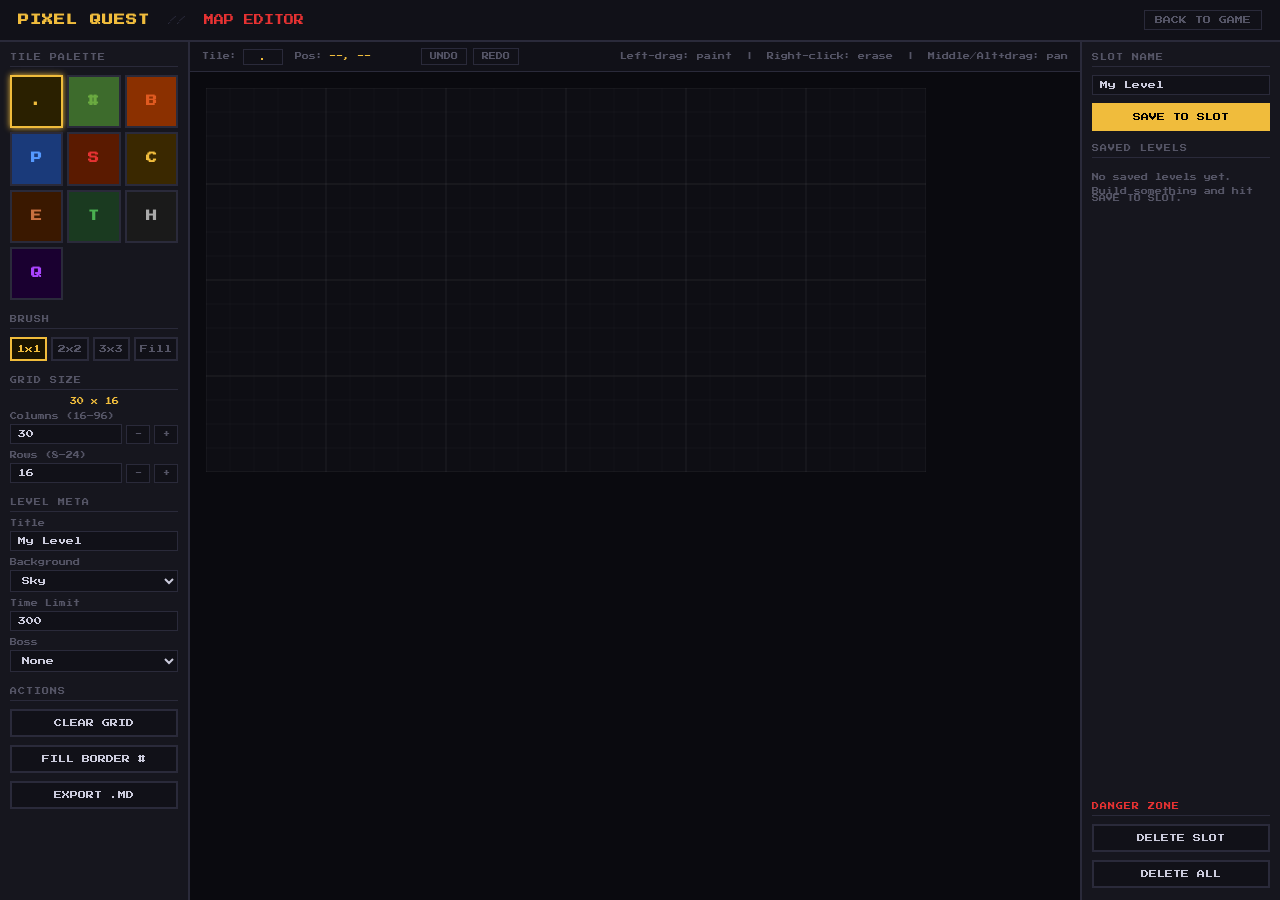
<file: pixel-quest/editor/index.html>
<!DOCTYPE html>
<html lang="en">
<head>
<meta charset="UTF-8">
<meta name="viewport" content="width=device-width, initial-scale=1.0">
<title>PIXEL QUEST -- Map Editor</title>
<style>
@import url('https://fonts.googleapis.com/css2?family=Press+Start+2P&display=swap');

:root {
  --bg:       #0a0a0f;
  --surface:  #111118;
  --panel:    #16161e;
  --border:   #2a2a3a;
  --accent:   #f0bc3c;
  --accent2:  #e63232;
  --text:     #ccccdd;
  --dim:      #555566;
  --tile-px:  22px;
}

* { margin:0; padding:0; box-sizing:border-box; image-rendering:pixelated; }

body {
  background: var(--bg);
  color: var(--text);
  font-family: 'Press Start 2P', monospace;
  font-size: 9px;
  min-height: 100vh;
  display: flex;
  flex-direction: column;
}

/* ---- Header ---- */
#header {
  background: var(--surface);
  border-bottom: 2px solid var(--border);
  padding: 10px 18px;
  display: flex;
  align-items: center;
  gap: 18px;
  flex-shrink: 0;
}
#header h1 { font-size: 11px; color: var(--accent); letter-spacing: 1px; white-space: nowrap; }
#header .sep { color: var(--border); }
#nav-back { font-family: 'Press Start 2P', monospace; font-size: 8px; padding: 5px 10px; background: transparent; border: 1px solid var(--border); color: var(--dim); cursor: pointer; }
#nav-back:hover { border-color: var(--accent); color: var(--accent); }

/* ---- Layout ---- */
#layout {
  display: flex;
  flex: 1;
  overflow: hidden;
  min-height: 0;
}

/* ---- Left panel ---- */
#left-panel {
  width: 190px;
  flex-shrink: 0;
  background: var(--panel);
  border-right: 2px solid var(--border);
  display: flex;
  flex-direction: column;
  overflow-y: auto;
  padding: 12px 10px;
  gap: 16px;
}

.panel-section { display: flex; flex-direction: column; gap: 8px; }
.panel-label { font-size: 7px; color: var(--dim); text-transform: uppercase; letter-spacing: 1px; border-bottom: 1px solid var(--border); padding-bottom: 5px; }

/* Tile palette */
#palette {
  display: grid;
  grid-template-columns: repeat(3, 1fr);
  gap: 4px;
}
.tile-btn {
  position: relative;
  aspect-ratio: 1;
  border: 2px solid var(--border);
  cursor: pointer;
  display: flex;
  align-items: center;
  justify-content: center;
  font-family: 'Press Start 2P', monospace;
  font-size: 11px;
  font-weight: bold;
  transition: border-color .1s, transform .1s;
  background: var(--surface);
  color: var(--text);
}
.tile-btn:hover { border-color: var(--accent); transform: scale(1.05); }
.tile-btn.active { border-color: var(--accent); background: #2a2000; color: var(--accent); box-shadow: 0 0 6px var(--accent); }
.tile-btn .tip {
  display: none; /* shown via JS to escape overflow:auto clipping */
}
/* Fixed tooltip shown by JS */
#tooltip {
  position: fixed;
  background: #000;
  border: 1px solid var(--accent);
  padding: 5px 10px;
  font-family: 'Press Start 2P', monospace;
  font-size: 7px;
  white-space: nowrap;
  z-index: 9999;
  pointer-events: none;
  color: var(--accent);
  display: none;
}

/* Tile colors */
.t-dot  { color: var(--dim); }
.t-hash { background: #3d6b2c; color: #6aaa40; }
.t-B    { background: #8B3000; color: #e05a20; }
.t-P    { background: #1a3a7a; color: #5599ff; }
.t-S    { background: #5a1a00; color: #e63232; }
.t-C    { background: #3a2800; color: #f0bc3c; }
.t-E    { background: #3a1800; color: #c87040; }
.t-T    { background: #1a3a20; color: #4ab050; }
.t-H    { background: #1a1a1a; color: #aaaaaa; }
.t-Q    { background: #1a0030; color: #aa44ff; }

/* Brush sizes */
#brushes { display: flex; gap: 4px; }
.brush-btn {
  flex: 1; padding: 6px 4px; border: 2px solid var(--border); cursor: pointer;
  background: var(--surface); color: var(--dim); font-family: 'Press Start 2P', monospace; font-size: 8px;
  text-align: center;
}
.brush-btn:hover { border-color: var(--accent); color: var(--text); }
.brush-btn.active { border-color: var(--accent); color: var(--accent); background: #1a1400; }

/* Meta fields */
.meta-field { display: flex; flex-direction: column; gap: 4px; }
.meta-field label { font-size: 7px; color: var(--dim); }
.meta-field input, .meta-field select {
  font-family: 'Press Start 2P', monospace; font-size: 8px;
  background: var(--surface); border: 1px solid var(--border);
  color: var(--text); padding: 5px 7px; width: 100%;
}
.meta-field input:focus, .meta-field select:focus { outline: none; border-color: var(--accent); }
.meta-field select option { background: #111; }

/* Grid size */
#size-controls { display: flex; align-items: center; gap: 4px; flex-wrap: wrap; }
.size-btn {
  flex: 1; padding: 5px 3px; border: 1px solid var(--border); cursor: pointer;
  background: var(--surface); color: var(--dim); font-family: 'Press Start 2P', monospace; font-size: 7px;
  text-align: center; white-space: nowrap;
}
.size-btn:hover { border-color: var(--accent); color: var(--text); }
#size-display { font-size: 7px; color: var(--accent); width: 100%; text-align: center; }

/* Action buttons */
.action-btn {
  width: 100%; padding: 8px 6px; border: 2px solid var(--border);
  background: var(--surface); color: var(--text);
  font-family: 'Press Start 2P', monospace; font-size: 8px;
  cursor: pointer; text-align: center; transition: all .1s;
}
.action-btn:hover { border-color: var(--accent); color: var(--accent); background: #1a1400; }
.action-btn.danger:hover { border-color: var(--accent2); color: var(--accent2); background: #1a0000; }
.action-btn.primary { border-color: var(--accent); color: #000; background: var(--accent); }
.action-btn.primary:hover { background: #fff; border-color: #fff; }

/* ---- Canvas area ---- */
#canvas-area {
  flex: 1;
  display: flex;
  flex-direction: column;
  overflow: hidden;
  background: var(--bg);
}

#canvas-toolbar {
  background: var(--surface);
  border-bottom: 1px solid var(--border);
  padding: 6px 12px;
  display: flex;
  align-items: center;
  gap: 12px;
  flex-shrink: 0;
  flex-wrap: wrap;
}
.toolbar-item { display: flex; align-items: center; gap: 6px; font-size: 7px; color: var(--dim); }
#cursor-pos { color: var(--accent); min-width: 80px; }
#tile-indicator { padding: 3px 8px; border: 1px solid var(--border); font-size: 8px; min-width: 40px; text-align: center; }
#undo-btn, #redo-btn {
  font-family: 'Press Start 2P', monospace; font-size: 7px;
  padding: 4px 8px; border: 1px solid var(--border);
  background: transparent; color: var(--dim); cursor: pointer;
}
#undo-btn:hover, #redo-btn:hover { border-color: var(--accent); color: var(--accent); }

#canvas-scroll {
  flex: 1;
  overflow: auto;
  padding: 16px;
  cursor: crosshair;
}
#editor-canvas {
  display: block;
  image-rendering: pixelated;
}

/* ---- Right panel (save/load) ---- */
#right-panel {
  width: 200px;
  flex-shrink: 0;
  background: var(--panel);
  border-left: 2px solid var(--border);
  display: flex;
  flex-direction: column;
  padding: 12px 10px;
  gap: 14px;
  overflow-y: auto;
}

.slot-list { display: flex; flex-direction: column; gap: 5px; }
.slot-item {
  padding: 7px 8px;
  border: 1px solid var(--border);
  background: var(--surface);
  cursor: pointer;
  display: flex;
  flex-direction: column;
  gap: 3px;
  transition: border-color .1s;
}
.slot-item:hover { border-color: var(--accent); }
.slot-item.active-slot { border-color: var(--accent); background: #1a1400; }
.slot-name { font-size: 8px; color: var(--accent); }
.slot-meta { font-size: 6px; color: var(--dim); }
.slot-empty .slot-name { color: var(--dim); }

/* ---- Toast ---- */
#toast {
  position: fixed; bottom: 20px; left: 50%; transform: translateX(-50%);
  background: #000; border: 2px solid var(--accent);
  padding: 10px 18px; font-size: 9px; color: var(--accent);
  opacity: 0; pointer-events: none; transition: opacity .2s;
  z-index: 999; white-space: nowrap;
}
#toast.show { opacity: 1; }

/* Scrollbar */
::-webkit-scrollbar { width: 6px; height: 6px; }
::-webkit-scrollbar-track { background: var(--bg); }
::-webkit-scrollbar-thumb { background: var(--border); }
::-webkit-scrollbar-thumb:hover { background: var(--accent); }
</style>
</head>
<body>

<div id="header">
  <h1>PIXEL QUEST</h1>
  <span class="sep">//</span>
  <span style="color:var(--accent2);font-size:10px">MAP EDITOR</span>
  <div style="flex:1"></div>
  <button id="nav-back" onclick="window.location='https://nik.iliadis.cc/pixel-quest/'">BACK TO GAME</button>
</div>

<div id="layout">

  <!-- LEFT: Tiles + Meta -->
  <div id="left-panel">

    <div class="panel-section">
      <div class="panel-label">Tile Palette</div>
      <div id="palette">
        <div class="tile-btn t-dot  active" data-tile="." onclick="setTile(this)">.<div class="tip">Empty</div></div>
        <div class="tile-btn t-hash"        data-tile="#" onclick="setTile(this)">#<div class="tip">Ground</div></div>
        <div class="tile-btn t-B"           data-tile="B" onclick="setTile(this)">B<div class="tip">Brick</div></div>
        <div class="tile-btn t-P"           data-tile="P" onclick="setTile(this)">P<div class="tip">Player start</div></div>
        <div class="tile-btn t-S"           data-tile="S" onclick="setTile(this)">S<div class="tip">Goal flag</div></div>
        <div class="tile-btn t-C"           data-tile="C" onclick="setTile(this)">C<div class="tip">Coin</div></div>
        <div class="tile-btn t-E"           data-tile="E" onclick="setTile(this)">E<div class="tip">Enemy (goomba)</div></div>
        <div class="tile-btn t-T"           data-tile="T" onclick="setTile(this)">T<div class="tip">Turtle enemy</div></div>
        <div class="tile-btn t-H"           data-tile="H" onclick="setTile(this)">H<div class="tip">Spike</div></div>
        <div class="tile-btn t-Q"           data-tile="Q" onclick="setTile(this)">Q<div class="tip">Boss spawn</div></div>
      </div>
    </div>

    <div class="panel-section">
      <div class="panel-label">Brush</div>
      <div id="brushes">
        <div class="brush-btn active" data-brush="1" onclick="setBrush(this)">1x1</div>
        <div class="brush-btn"       data-brush="2" onclick="setBrush(this)">2x2</div>
        <div class="brush-btn"       data-brush="3" onclick="setBrush(this)">3x3</div>
        <div class="brush-btn"       data-brush="fill" onclick="setBrush(this)">Fill</div>
      </div>
    </div>

    <div class="panel-section">
      <div class="panel-label">Grid Size</div>
      <div id="size-display">30 x 16</div>
      <div class="meta-field">
        <label>Columns (16–96)</label>
        <div style="display:flex;gap:4px;align-items:center">
          <input type="number" id="cols-input" value="30" min="16" max="96" step="1"
            style="flex:1" onchange="applyColsInput()">
          <button class="size-btn" onclick="resizeGrid(-1,0)" style="flex:0 0 24px;padding:5px 2px">-</button>
          <button class="size-btn" onclick="resizeGrid(1,0)"  style="flex:0 0 24px;padding:5px 2px">+</button>
        </div>
      </div>
      <div class="meta-field">
        <label>Rows (8–24)</label>
        <div style="display:flex;gap:4px;align-items:center">
          <input type="number" id="rows-input" value="16" min="8" max="24" step="1"
            style="flex:1" onchange="applyRowsInput()">
          <button class="size-btn" onclick="resizeGrid(0,-1)" style="flex:0 0 24px;padding:5px 2px">-</button>
          <button class="size-btn" onclick="resizeGrid(0,1)"  style="flex:0 0 24px;padding:5px 2px">+</button>
        </div>
      </div>
    </div>

    <div class="panel-section">
      <div class="panel-label">Level Meta</div>
      <div class="meta-field">
        <label>Title</label>
        <input type="text" id="meta-title" value="My Level" maxlength="30">
      </div>
      <div class="meta-field">
        <label>Background</label>
        <select id="meta-bg">
          <option value="sky">Sky</option>
          <option value="cave">Cave</option>
          <option value="clouds">Clouds</option>
          <option value="mirror">Mirror</option>
        </select>
      </div>
      <div class="meta-field">
        <label>Time Limit</label>
        <input type="number" id="meta-time" value="300" min="30" max="999" step="10">
      </div>
      <div class="meta-field">
        <label>Boss</label>
        <select id="meta-boss">
          <option value="">None</option>
          <option value="mirror">Mirror Mage</option>
          <option value="golem">Stone Golem</option>
          <option value="phantom">The Phantom</option>
        </select>
      </div>
    </div>

    <div class="panel-section">
      <div class="panel-label">Actions</div>
      <button class="action-btn danger" onclick="clearGrid()">CLEAR GRID</button>
      <button class="action-btn" onclick="fillBorder()">FILL BORDER #</button>
      <button class="action-btn" onclick="exportMd()">EXPORT .MD</button>
    </div>

  </div>

  <!-- CENTER: Canvas -->
  <div id="canvas-area">
    <div id="canvas-toolbar">
      <div class="toolbar-item">Tile: <span id="tile-indicator" class="t-dot">.</span></div>
      <div class="toolbar-item">Pos: <span id="cursor-pos">--, --</span></div>
      <div class="toolbar-item">
        <button id="undo-btn" onclick="undo()">UNDO</button>
        <button id="redo-btn" onclick="redo()">REDO</button>
      </div>
      <div class="toolbar-item" style="margin-left:auto;color:var(--dim);font-size:7px">
        Left-drag: paint &nbsp;|&nbsp; Right-click: erase &nbsp;|&nbsp; Middle/Alt+drag: pan
      </div>
    </div>
    <div id="canvas-scroll">
      <canvas id="editor-canvas"></canvas>
    </div>
  </div>

  <!-- RIGHT: Save/Load -->
  <div id="right-panel">

    <div class="panel-section">
      <div class="panel-label">Slot Name</div>
      <div class="meta-field">
        <input type="text" id="slot-name-input" value="My Level" maxlength="24" placeholder="Slot name...">
      </div>
      <button class="action-btn primary" onclick="saveToSlot()">SAVE TO SLOT</button>
    </div>

    <div class="panel-section">
      <div class="panel-label">Saved Levels</div>
      <div id="slot-list" class="slot-list"></div>
    </div>

    <div class="panel-section" style="margin-top:auto">
      <div class="panel-label" style="color:var(--accent2)">Danger Zone</div>
      <button class="action-btn danger" onclick="deleteActiveSlot()">DELETE SLOT</button>
      <button class="action-btn danger" onclick="deleteAllSlots()">DELETE ALL</button>
    </div>

  </div>

</div>

<div id="toast"></div>
<div id="tooltip"></div>

<script>
// ============================================================
// PIXEL QUEST MAP EDITOR
// ============================================================

const STORAGE_KEY = 'pq_custom_levels';
const TILE = 24; // px per tile in the editor canvas
const MAX_COLS = 96, MAX_ROWS = 24, MIN_COLS = 16, MIN_ROWS = 8;

// Editor state
let cols = 30, rows = 16;
let grid = [];          // grid[row][col] = char
let currentTile = '.';
let brushSize = 1;
let isPainting = false;
let isErasing = false;
let undoStack = [];
let redoStack = [];
let activeSlot = null;  // index into saves array

// Canvas refs
const canvas = document.getElementById('editor-canvas');
const ctx = canvas.getContext('2d');

// ---- Tile color map for the editor canvas ----
const TILE_COLORS = {
  '.': { bg: '#0e0e14', fg: null },
  '#': { bg: '#3d6b2c', fg: '#6aaa40', label: '#' },
  'B': { bg: '#8B3000', fg: '#e05a20', label: 'B' },
  'P': { bg: '#1a3a8a', fg: '#5599ff', label: 'P' },
  'S': { bg: '#6a1a00', fg: '#e63232', label: 'S' },
  'C': { bg: '#3a2800', fg: '#f0bc3c', label: 'C' },
  'E': { bg: '#3a1800', fg: '#c87040', label: 'E' },
  'T': { bg: '#1a3a20', fg: '#4ab050', label: 'T' },
  'H': { bg: '#1c1c1c', fg: '#aaaaaa', label: 'H' },
  'Q': { bg: '#1a0030', fg: '#aa44ff', label: 'Q' },
};

// ---- Init ----
function initGrid() {
  grid = Array.from({ length: rows }, () => Array(cols).fill('.'));
}

function init() {
  initGrid();
  resizeCanvas();
  renderAll();
  renderSlots();
  syncTileIndicator();
}

function resizeCanvas() {
  canvas.width  = cols * TILE;
  canvas.height = rows * TILE;
  document.getElementById('size-display').textContent = `${cols} x ${rows}`;
  const ci = document.getElementById('cols-input');
  const ri = document.getElementById('rows-input');
  if (ci) ci.value = cols;
  if (ri) ri.value = rows;
}

// ---- Render ----
const FONT_SIZE = Math.max(8, Math.floor(TILE * 0.52));

function renderAll() {
  ctx.clearRect(0, 0, canvas.width, canvas.height);
  for (let r = 0; r < rows; r++) {
    for (let c = 0; c < cols; c++) {
      renderTile(r, c);
    }
  }
  renderGrid();
}

function renderTile(r, c) {
  const ch = grid[r][c];
  const tc = TILE_COLORS[ch] || TILE_COLORS['.'];
  const x = c * TILE, y = r * TILE;

  ctx.fillStyle = tc.bg;
  ctx.fillRect(x, y, TILE, TILE);

  if (tc.fg && tc.label) {
    ctx.fillStyle = tc.fg;
    ctx.font = `bold ${FONT_SIZE}px "Press Start 2P", monospace`;
    ctx.textAlign = 'center';
    ctx.textBaseline = 'middle';
    ctx.fillText(tc.label, x + TILE / 2, y + TILE / 2 + 1);
  }

  // Subtle inner border for solid tiles
  if (ch !== '.') {
    ctx.strokeStyle = 'rgba(255,255,255,0.06)';
    ctx.lineWidth = 1;
    ctx.strokeRect(x + 0.5, y + 0.5, TILE - 1, TILE - 1);
  }
}

function renderGrid() {
  ctx.strokeStyle = 'rgba(255,255,255,0.06)';
  ctx.lineWidth = 0.5;
  for (let c = 0; c <= cols; c++) {
    ctx.beginPath(); ctx.moveTo(c * TILE, 0); ctx.lineTo(c * TILE, rows * TILE); ctx.stroke();
  }
  for (let r = 0; r <= rows; r++) {
    ctx.beginPath(); ctx.moveTo(0, r * TILE); ctx.lineTo(cols * TILE, r * TILE); ctx.stroke();
  }
  // Every 5 tiles: slightly brighter grid line
  ctx.strokeStyle = 'rgba(255,255,255,0.12)';
  for (let c = 0; c <= cols; c += 5) {
    ctx.beginPath(); ctx.moveTo(c * TILE, 0); ctx.lineTo(c * TILE, rows * TILE); ctx.stroke();
  }
  for (let r = 0; r <= rows; r += 4) {
    ctx.beginPath(); ctx.moveTo(0, r * TILE); ctx.lineTo(cols * TILE, r * TILE); ctx.stroke();
  }
}

// ---- Tile painting ----
function paintAt(r, c, tile) {
  if (r < 0 || r >= rows || c < 0 || c >= cols) return;
  if (brushSize === 'fill') {
    floodFill(r, c, grid[r][c], tile);
    return;
  }
  const half = Math.floor(brushSize / 2);
  for (let dr = -half; dr <= half; dr++) {
    for (let dc = -half; dc <= half; dc++) {
      const nr = r + dr, nc = c + dc;
      if (nr >= 0 && nr < rows && nc >= 0 && nc < cols) {
        grid[nr][nc] = tile;
        renderTile(nr, nc);
      }
    }
  }
  renderGrid();
}

function floodFill(r, c, fromTile, toTile) {
  if (fromTile === toTile) return;
  const stack = [[r, c]];
  const visited = new Set();
  while (stack.length) {
    const [cr, cc] = stack.pop();
    const key = cr * 1000 + cc;
    if (visited.has(key)) continue;
    if (cr < 0 || cr >= rows || cc < 0 || cc >= cols) continue;
    if (grid[cr][cc] !== fromTile) continue;
    visited.add(key);
    grid[cr][cc] = toTile;
    renderTile(cr, cc);
    stack.push([cr-1,cc],[cr+1,cc],[cr,cc-1],[cr,cc+1]);
  }
  renderGrid();
}

// ---- Undo/Redo ----
function pushUndo() {
  undoStack.push(grid.map(r => [...r]));
  if (undoStack.length > 30) undoStack.shift();
  redoStack = [];
}

function undo() {
  if (!undoStack.length) return;
  redoStack.push(grid.map(r => [...r]));
  grid = undoStack.pop();
  renderAll();
  toast('Undone');
}

function redo() {
  if (!redoStack.length) return;
  undoStack.push(grid.map(r => [...r]));
  grid = redoStack.pop();
  renderAll();
  toast('Redone');
}

// ---- Mouse interaction ----
function getCell(e) {
  const rect = canvas.getBoundingClientRect();
  const scaleX = canvas.width  / rect.width;
  const scaleY = canvas.height / rect.height;
  const x = (e.clientX - rect.left)  * scaleX;
  const y = (e.clientY - rect.top)   * scaleY;
  return [Math.floor(y / TILE), Math.floor(x / TILE)];
}

canvas.addEventListener('mousedown', e => {
  e.preventDefault();
  if (e.button === 2) { isErasing = true; isPainting = false; }
  else                { isPainting = true; isErasing = false; }
  pushUndo();
  const [r, c] = getCell(e);
  paintAt(r, c, isErasing ? '.' : currentTile);
  updateCursorPos(r, c);
});

canvas.addEventListener('mousemove', e => {
  const [r, c] = getCell(e);
  updateCursorPos(r, c);
  if (!isPainting && !isErasing) return;
  paintAt(r, c, isErasing ? '.' : currentTile);
});

canvas.addEventListener('mouseup',    () => { isPainting = false; isErasing = false; });
canvas.addEventListener('mouseleave', () => { isPainting = false; isErasing = false; });
canvas.addEventListener('contextmenu', e => e.preventDefault());

function updateCursorPos(r, c) {
  document.getElementById('cursor-pos').textContent = `col ${String(c).padStart(2,'0')}, row ${String(r).padStart(2,'0')}`;
}

// ---- Tile / brush selection ----
function setTile(btn) {
  document.querySelectorAll('.tile-btn').forEach(b => b.classList.remove('active'));
  btn.classList.add('active');
  currentTile = btn.dataset.tile;
  syncTileIndicator();
}

function setBrush(btn) {
  document.querySelectorAll('.brush-btn').forEach(b => b.classList.remove('active'));
  btn.classList.add('active');
  brushSize = btn.dataset.brush === 'fill' ? 'fill' : parseInt(btn.dataset.brush);
}

function syncTileIndicator() {
  const el = document.getElementById('tile-indicator');
  el.textContent = currentTile;
  // copy class from palette btn
  const palBtn = document.querySelector(`.tile-btn[data-tile="${currentTile}"]`);
  el.className = 'tile-indicator';
  if (palBtn) {
    const cls = [...palBtn.classList].find(c => c.startsWith('t-'));
    if (cls) el.style.color = getComputedStyle(palBtn).color;
  }
}

// ---- Grid resize ----
function applyColsInput() {
  const v = parseInt(document.getElementById('cols-input').value);
  if (isNaN(v)) return;
  const clamped = Math.max(MIN_COLS, Math.min(MAX_COLS, v));
  resizeGrid(clamped - cols, 0);
}
function applyRowsInput() {
  const v = parseInt(document.getElementById('rows-input').value);
  if (isNaN(v)) return;
  const clamped = Math.max(MIN_ROWS, Math.min(MAX_ROWS, v));
  resizeGrid(0, clamped - rows);
}

function resizeGrid(dCols, dRows) {
  pushUndo();
  const newCols = Math.max(MIN_COLS, Math.min(MAX_COLS, cols + dCols));
  const newRows = Math.max(MIN_ROWS, Math.min(MAX_ROWS, rows + dRows));
  const newGrid = Array.from({ length: newRows }, (_, r) =>
    Array.from({ length: newCols }, (_, c) =>
      (r < rows && c < cols) ? grid[r][c] : '.'
    )
  );
  cols = newCols; rows = newRows; grid = newGrid;
  resizeCanvas();
  renderAll();
}

// ---- Clear / Fill border ----
function clearGrid() {
  if (!confirm('Clear entire grid?')) return;
  pushUndo();
  grid = Array.from({ length: rows }, () => Array(cols).fill('.'));
  renderAll();
}

function fillBorder() {
  pushUndo();
  for (let c = 0; c < cols; c++) { grid[0][c] = '#'; grid[rows-1][c] = '#'; }
  for (let r = 0; r < rows; r++) { grid[r][0] = '#'; grid[r][cols-1] = '#'; }
  renderAll();
}

// ---- Markdown export ----
function gridToMarkdown() {
  const title = document.getElementById('meta-title').value.trim() || 'Custom Level';
  const bg    = document.getElementById('meta-bg').value;
  const time  = parseInt(document.getElementById('meta-time').value) || 300;
  const boss  = document.getElementById('meta-boss').value;

  let md = `# ${title}\n\n## Meta\n- title: ${title}\n- background: ${bg}\n- time: ${time}\n`;
  if (boss) md += `- boss: ${boss}\n`;
  md += `\n## Map\n\`\`\`\n`;
  for (let r = 0; r < rows; r++) {
    md += grid[r].join('') + '\n';
  }
  md += `\`\`\`\n`;
  return md;
}

function exportMd() {
  const md = gridToMarkdown();
  const title = document.getElementById('meta-title').value.trim() || 'custom-level';
  const safe = title.toLowerCase().replace(/[^a-z0-9]+/g, '-');
  const blob = new Blob([md], { type: 'text/markdown' });
  const a = document.createElement('a');
  a.href = URL.createObjectURL(blob);
  a.download = `${safe}.md`;
  a.click();
  toast('Exported ' + safe + '.md');
}

// ---- Save / Load (localStorage) ----
function getSlots() {
  try { return JSON.parse(localStorage.getItem(STORAGE_KEY)) || []; } catch { return []; }
}
function setSlots(s) { localStorage.setItem(STORAGE_KEY, JSON.stringify(s)); }

function saveToSlot() {
  const name = document.getElementById('slot-name-input').value.trim() || 'Untitled';
  const md = gridToMarkdown();
  const slots = getSlots();

  // If we have an active slot, overwrite it; otherwise push new
  const record = {
    name,
    md,
    cols, rows,
    savedAt: new Date().toLocaleString(),
    meta: {
      title: document.getElementById('meta-title').value.trim(),
      background: document.getElementById('meta-bg').value,
      time: document.getElementById('meta-time').value,
      boss: document.getElementById('meta-boss').value,
    }
  };

  if (activeSlot !== null && activeSlot < slots.length) {
    slots[activeSlot] = record;
    toast('Saved to slot ' + (activeSlot + 1));
  } else {
    slots.push(record);
    activeSlot = slots.length - 1;
    toast('Saved as new slot');
  }

  setSlots(slots);
  renderSlots();
}

function loadSlot(idx) {
  const slots = getSlots();
  if (!slots[idx]) return;
  const s = slots[idx];

  // Parse md back into grid
  const lines = s.md.split('\n');
  let mapLines = [], inMap = false;
  let meta = {};
  for (const line of lines) {
    if (line.startsWith('- ') && !inMap) {
      const m = line.match(/^- (\w+):\s*(.+)/);
      if (m) meta[m[1]] = m[2].trim();
    }
    if (line.includes('```') && !inMap)  { inMap = true;  continue; }
    if (line.includes('```') &&  inMap)  { inMap = false; continue; }
    if (inMap) mapLines.push(line);
  }

  if (!mapLines.length) { toast('Could not parse level'); return; }

  pushUndo();
  rows = s.rows || mapLines.length;
  cols = s.cols || Math.max(...mapLines.map(l => l.length));
  grid = Array.from({ length: rows }, (_, r) =>
    Array.from({ length: cols }, (_, c) => (mapLines[r] || '')[c] || '.')
  );

  // Restore meta fields
  document.getElementById('meta-title').value = meta.title || s.name;
  document.getElementById('meta-bg').value    = meta.background || 'sky';
  document.getElementById('meta-time').value  = meta.time || '300';
  document.getElementById('meta-boss').value  = meta.boss || '';
  document.getElementById('slot-name-input').value = s.name;

  activeSlot = idx;
  resizeCanvas();
  renderAll();
  renderSlots();
  toast('Loaded: ' + s.name);
}

function deleteActiveSlot() {
  if (activeSlot === null) { toast('No slot selected'); return; }
  const slots = getSlots();
  if (!slots[activeSlot]) return;
  if (!confirm(`Delete "${slots[activeSlot].name}"?`)) return;
  slots.splice(activeSlot, 1);
  setSlots(slots);
  activeSlot = null;
  renderSlots();
  toast('Slot deleted');
}

function deleteAllSlots() {
  if (!confirm('Delete ALL saved levels? This cannot be undone.')) return;
  localStorage.removeItem(STORAGE_KEY);
  activeSlot = null;
  renderSlots();
  toast('All slots cleared');
}

function renderSlots() {
  const slots = getSlots();
  const list = document.getElementById('slot-list');
  if (!slots.length) {
    list.innerHTML = '<div style="font-size:7px;color:var(--dim);padding:8px 0">No saved levels yet.<br><br>Build something and hit<br>SAVE TO SLOT.</div>';
    return;
  }
  list.innerHTML = slots.map((s, i) => `
    <div class="slot-item ${activeSlot === i ? 'active-slot' : ''}" onclick="loadSlot(${i})">
      <div class="slot-name">${s.name}</div>
      <div class="slot-meta">${s.cols || '?'}x${s.rows || '?'} &middot; ${s.meta?.background || 'sky'}</div>
      <div class="slot-meta" style="font-size:5px;margin-top:2px">${s.savedAt || ''}</div>
    </div>
  `).join('');
}

// ---- Toast ----
let toastTimer = null;
function toast(msg) {
  const el = document.getElementById('toast');
  el.textContent = msg;
  el.classList.add('show');
  clearTimeout(toastTimer);
  toastTimer = setTimeout(() => el.classList.remove('show'), 1800);
}

// ---- Keyboard shortcuts ----
document.addEventListener('keydown', e => {
  if (e.target.tagName === 'INPUT' || e.target.tagName === 'SELECT') return;
  if ((e.ctrlKey || e.metaKey) && e.key === 'z') { e.preventDefault(); undo(); }
  if ((e.ctrlKey || e.metaKey) && e.key === 'y') { e.preventDefault(); redo(); }
  if ((e.ctrlKey || e.metaKey) && e.key === 's') { e.preventDefault(); saveToSlot(); }
  // Number keys 1-9 for tile selection
  const tileKeys = { '1':'.','2':'#','3':'B','4':'P','5':'S','6':'C','7':'E','8':'T','9':'H' };
  if (tileKeys[e.key]) {
    const btn = document.querySelector(`.tile-btn[data-tile="${tileKeys[e.key]}"]`);
    if (btn) setTile(btn);
  }
});

// Sync slot name with meta title
document.getElementById('meta-title').addEventListener('input', e => {
  document.getElementById('slot-name-input').value = e.target.value;
});

// ---- Boot ----
init();

// ---- Tooltip (fixed-position to escape overflow:auto panels) ----
const tooltipEl = document.getElementById('tooltip');
document.querySelectorAll('.tile-btn').forEach(btn => {
  const tip = btn.querySelector('.tip');
  if (!tip) return;
  btn.addEventListener('mouseenter', e => {
    tooltipEl.textContent = tip.textContent;
    tooltipEl.style.display = 'block';
    positionTooltip(e);
  });
  btn.addEventListener('mousemove', positionTooltip);
  btn.addEventListener('mouseleave', () => { tooltipEl.style.display = 'none'; });
});

function positionTooltip(e) {
  const pad = 10;
  let x = e.clientX + pad;
  let y = e.clientY - tooltipEl.offsetHeight / 2;
  // Keep on screen
  if (x + tooltipEl.offsetWidth > window.innerWidth - 4) x = e.clientX - tooltipEl.offsetWidth - pad;
  if (y < 4) y = 4;
  if (y + tooltipEl.offsetHeight > window.innerHeight - 4) y = window.innerHeight - tooltipEl.offsetHeight - 4;
  tooltipEl.style.left = x + 'px';
  tooltipEl.style.top  = y + 'px';
}
</script>
</body>
</html>
</file>
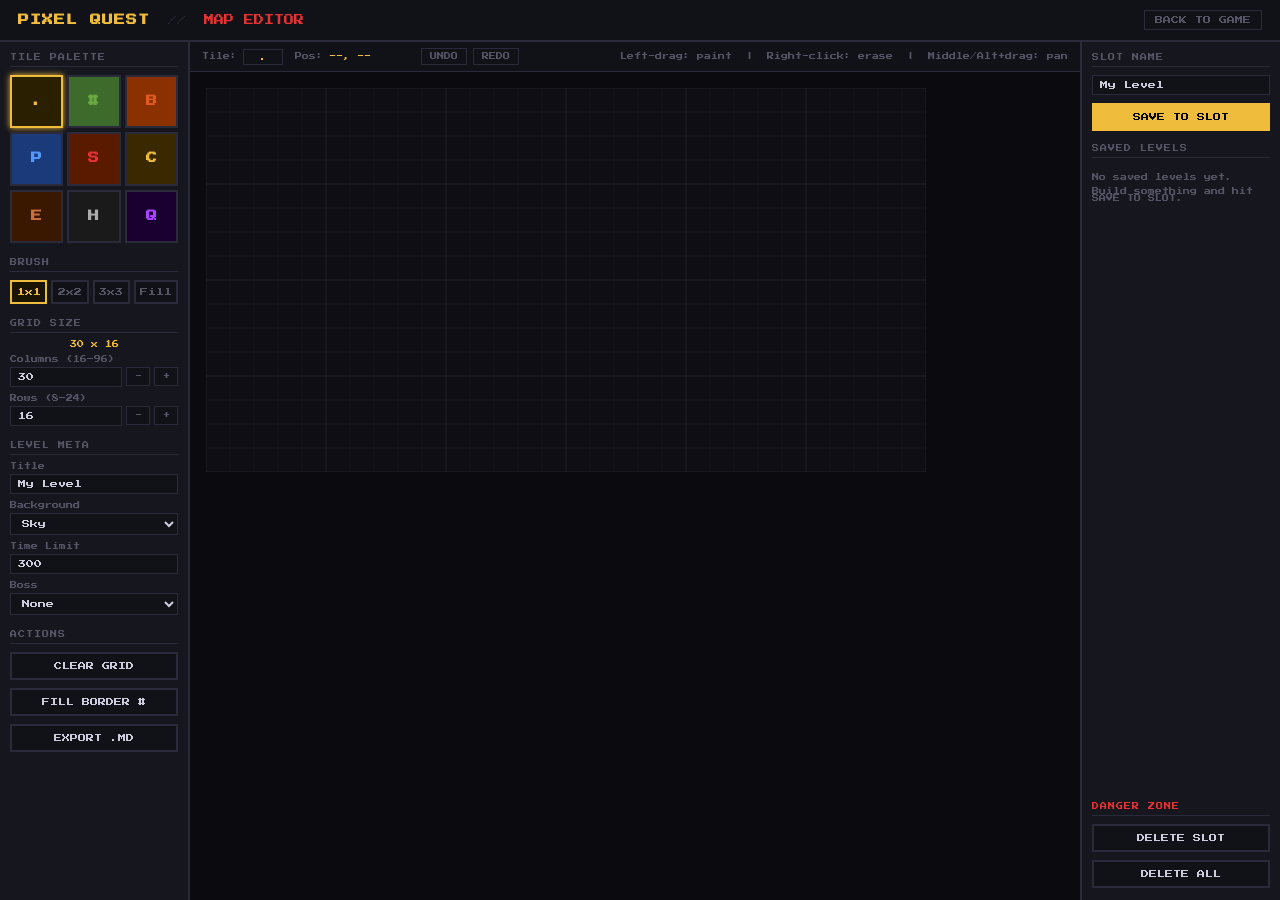
<file: pixel-quest/map-editor.html>
<!DOCTYPE html>
<html lang="en">
<head>
<meta charset="UTF-8">
<meta name="viewport" content="width=device-width, initial-scale=1.0">
<title>PIXEL QUEST -- Map Editor</title>
<style>
@import url('https://fonts.googleapis.com/css2?family=Press+Start+2P&display=swap');

:root {
  --bg:       #0a0a0f;
  --surface:  #111118;
  --panel:    #16161e;
  --border:   #2a2a3a;
  --accent:   #f0bc3c;
  --accent2:  #e63232;
  --text:     #ccccdd;
  --dim:      #555566;
  --tile-px:  22px;
}

* { margin:0; padding:0; box-sizing:border-box; image-rendering:pixelated; }

body {
  background: var(--bg);
  color: var(--text);
  font-family: 'Press Start 2P', monospace;
  font-size: 9px;
  min-height: 100vh;
  display: flex;
  flex-direction: column;
}

/* ---- Header ---- */
#header {
  background: var(--surface);
  border-bottom: 2px solid var(--border);
  padding: 10px 18px;
  display: flex;
  align-items: center;
  gap: 18px;
  flex-shrink: 0;
}
#header h1 { font-size: 11px; color: var(--accent); letter-spacing: 1px; white-space: nowrap; }
#header .sep { color: var(--border); }
#nav-back { font-family: 'Press Start 2P', monospace; font-size: 8px; padding: 5px 10px; background: transparent; border: 1px solid var(--border); color: var(--dim); cursor: pointer; }
#nav-back:hover { border-color: var(--accent); color: var(--accent); }

/* ---- Layout ---- */
#layout {
  display: flex;
  flex: 1;
  overflow: hidden;
  min-height: 0;
}

/* ---- Left panel ---- */
#left-panel {
  width: 190px;
  flex-shrink: 0;
  background: var(--panel);
  border-right: 2px solid var(--border);
  display: flex;
  flex-direction: column;
  overflow-y: auto;
  padding: 12px 10px;
  gap: 16px;
}

.panel-section { display: flex; flex-direction: column; gap: 8px; }
.panel-label { font-size: 7px; color: var(--dim); text-transform: uppercase; letter-spacing: 1px; border-bottom: 1px solid var(--border); padding-bottom: 5px; }

/* Tile palette */
#palette {
  display: grid;
  grid-template-columns: repeat(3, 1fr);
  gap: 4px;
}
.tile-btn {
  position: relative;
  aspect-ratio: 1;
  border: 2px solid var(--border);
  cursor: pointer;
  display: flex;
  align-items: center;
  justify-content: center;
  font-family: 'Press Start 2P', monospace;
  font-size: 11px;
  font-weight: bold;
  transition: border-color .1s, transform .1s;
  background: var(--surface);
  color: var(--text);
}
.tile-btn:hover { border-color: var(--accent); transform: scale(1.05); }
.tile-btn.active { border-color: var(--accent); background: #2a2000; color: var(--accent); box-shadow: 0 0 6px var(--accent); }
.tile-btn .tip {
  display: none; /* shown via JS to escape overflow:auto clipping */
}
/* Fixed tooltip shown by JS */
#tooltip {
  position: fixed;
  background: #000;
  border: 1px solid var(--accent);
  padding: 5px 10px;
  font-family: 'Press Start 2P', monospace;
  font-size: 7px;
  white-space: nowrap;
  z-index: 9999;
  pointer-events: none;
  color: var(--accent);
  display: none;
}

/* Tile colors */
.t-dot  { color: var(--dim); }
.t-hash { background: #3d6b2c; color: #6aaa40; }
.t-B    { background: #8B3000; color: #e05a20; }
.t-P    { background: #1a3a7a; color: #5599ff; }
.t-S    { background: #5a1a00; color: #e63232; }
.t-C    { background: #3a2800; color: #f0bc3c; }
.t-E    { background: #3a1800; color: #c87040; }
.t-H    { background: #1a1a1a; color: #aaaaaa; }
.t-Q    { background: #1a0030; color: #aa44ff; }

/* Brush sizes */
#brushes { display: flex; gap: 4px; }
.brush-btn {
  flex: 1; padding: 6px 4px; border: 2px solid var(--border); cursor: pointer;
  background: var(--surface); color: var(--dim); font-family: 'Press Start 2P', monospace; font-size: 8px;
  text-align: center;
}
.brush-btn:hover { border-color: var(--accent); color: var(--text); }
.brush-btn.active { border-color: var(--accent); color: var(--accent); background: #1a1400; }

/* Meta fields */
.meta-field { display: flex; flex-direction: column; gap: 4px; }
.meta-field label { font-size: 7px; color: var(--dim); }
.meta-field input, .meta-field select {
  font-family: 'Press Start 2P', monospace; font-size: 8px;
  background: var(--surface); border: 1px solid var(--border);
  color: var(--text); padding: 5px 7px; width: 100%;
}
.meta-field input:focus, .meta-field select:focus { outline: none; border-color: var(--accent); }
.meta-field select option { background: #111; }

/* Grid size */
#size-controls { display: flex; align-items: center; gap: 4px; flex-wrap: wrap; }
.size-btn {
  flex: 1; padding: 5px 3px; border: 1px solid var(--border); cursor: pointer;
  background: var(--surface); color: var(--dim); font-family: 'Press Start 2P', monospace; font-size: 7px;
  text-align: center; white-space: nowrap;
}
.size-btn:hover { border-color: var(--accent); color: var(--text); }
#size-display { font-size: 7px; color: var(--accent); width: 100%; text-align: center; }

/* Action buttons */
.action-btn {
  width: 100%; padding: 8px 6px; border: 2px solid var(--border);
  background: var(--surface); color: var(--text);
  font-family: 'Press Start 2P', monospace; font-size: 8px;
  cursor: pointer; text-align: center; transition: all .1s;
}
.action-btn:hover { border-color: var(--accent); color: var(--accent); background: #1a1400; }
.action-btn.danger:hover { border-color: var(--accent2); color: var(--accent2); background: #1a0000; }
.action-btn.primary { border-color: var(--accent); color: #000; background: var(--accent); }
.action-btn.primary:hover { background: #fff; border-color: #fff; }

/* ---- Canvas area ---- */
#canvas-area {
  flex: 1;
  display: flex;
  flex-direction: column;
  overflow: hidden;
  background: var(--bg);
}

#canvas-toolbar {
  background: var(--surface);
  border-bottom: 1px solid var(--border);
  padding: 6px 12px;
  display: flex;
  align-items: center;
  gap: 12px;
  flex-shrink: 0;
  flex-wrap: wrap;
}
.toolbar-item { display: flex; align-items: center; gap: 6px; font-size: 7px; color: var(--dim); }
#cursor-pos { color: var(--accent); min-width: 80px; }
#tile-indicator { padding: 3px 8px; border: 1px solid var(--border); font-size: 8px; min-width: 40px; text-align: center; }
#undo-btn, #redo-btn {
  font-family: 'Press Start 2P', monospace; font-size: 7px;
  padding: 4px 8px; border: 1px solid var(--border);
  background: transparent; color: var(--dim); cursor: pointer;
}
#undo-btn:hover, #redo-btn:hover { border-color: var(--accent); color: var(--accent); }

#canvas-scroll {
  flex: 1;
  overflow: auto;
  padding: 16px;
  cursor: crosshair;
}
#editor-canvas {
  display: block;
  image-rendering: pixelated;
}

/* ---- Right panel (save/load) ---- */
#right-panel {
  width: 200px;
  flex-shrink: 0;
  background: var(--panel);
  border-left: 2px solid var(--border);
  display: flex;
  flex-direction: column;
  padding: 12px 10px;
  gap: 14px;
  overflow-y: auto;
}

.slot-list { display: flex; flex-direction: column; gap: 5px; }
.slot-item {
  padding: 7px 8px;
  border: 1px solid var(--border);
  background: var(--surface);
  cursor: pointer;
  display: flex;
  flex-direction: column;
  gap: 3px;
  transition: border-color .1s;
}
.slot-item:hover { border-color: var(--accent); }
.slot-item.active-slot { border-color: var(--accent); background: #1a1400; }
.slot-name { font-size: 8px; color: var(--accent); }
.slot-meta { font-size: 6px; color: var(--dim); }
.slot-empty .slot-name { color: var(--dim); }

/* ---- Toast ---- */
#toast {
  position: fixed; bottom: 20px; left: 50%; transform: translateX(-50%);
  background: #000; border: 2px solid var(--accent);
  padding: 10px 18px; font-size: 9px; color: var(--accent);
  opacity: 0; pointer-events: none; transition: opacity .2s;
  z-index: 999; white-space: nowrap;
}
#toast.show { opacity: 1; }

/* Scrollbar */
::-webkit-scrollbar { width: 6px; height: 6px; }
::-webkit-scrollbar-track { background: var(--bg); }
::-webkit-scrollbar-thumb { background: var(--border); }
::-webkit-scrollbar-thumb:hover { background: var(--accent); }
</style>
</head>
<body>

<div id="header">
  <h1>PIXEL QUEST</h1>
  <span class="sep">//</span>
  <span style="color:var(--accent2);font-size:10px">MAP EDITOR</span>
  <div style="flex:1"></div>
  <button id="nav-back" onclick="window.location='index.html'">BACK TO GAME</button>
</div>

<div id="layout">

  <!-- LEFT: Tiles + Meta -->
  <div id="left-panel">

    <div class="panel-section">
      <div class="panel-label">Tile Palette</div>
      <div id="palette">
        <div class="tile-btn t-dot  active" data-tile="." onclick="setTile(this)">.<div class="tip">Empty</div></div>
        <div class="tile-btn t-hash"        data-tile="#" onclick="setTile(this)">#<div class="tip">Ground</div></div>
        <div class="tile-btn t-B"           data-tile="B" onclick="setTile(this)">B<div class="tip">Brick</div></div>
        <div class="tile-btn t-P"           data-tile="P" onclick="setTile(this)">P<div class="tip">Player start</div></div>
        <div class="tile-btn t-S"           data-tile="S" onclick="setTile(this)">S<div class="tip">Goal flag</div></div>
        <div class="tile-btn t-C"           data-tile="C" onclick="setTile(this)">C<div class="tip">Coin</div></div>
        <div class="tile-btn t-E"           data-tile="E" onclick="setTile(this)">E<div class="tip">Enemy</div></div>
        <div class="tile-btn t-H"           data-tile="H" onclick="setTile(this)">H<div class="tip">Spike</div></div>
        <div class="tile-btn t-Q"           data-tile="Q" onclick="setTile(this)">Q<div class="tip">Boss spawn</div></div>
      </div>
    </div>

    <div class="panel-section">
      <div class="panel-label">Brush</div>
      <div id="brushes">
        <div class="brush-btn active" data-brush="1" onclick="setBrush(this)">1x1</div>
        <div class="brush-btn"       data-brush="2" onclick="setBrush(this)">2x2</div>
        <div class="brush-btn"       data-brush="3" onclick="setBrush(this)">3x3</div>
        <div class="brush-btn"       data-brush="fill" onclick="setBrush(this)">Fill</div>
      </div>
    </div>

    <div class="panel-section">
      <div class="panel-label">Grid Size</div>
      <div id="size-display">30 x 16</div>
      <div class="meta-field">
        <label>Columns (16–96)</label>
        <div style="display:flex;gap:4px;align-items:center">
          <input type="number" id="cols-input" value="30" min="16" max="96" step="1"
            style="flex:1" onchange="applyColsInput()">
          <button class="size-btn" onclick="resizeGrid(-1,0)" style="flex:0 0 24px;padding:5px 2px">-</button>
          <button class="size-btn" onclick="resizeGrid(1,0)"  style="flex:0 0 24px;padding:5px 2px">+</button>
        </div>
      </div>
      <div class="meta-field">
        <label>Rows (8–24)</label>
        <div style="display:flex;gap:4px;align-items:center">
          <input type="number" id="rows-input" value="16" min="8" max="24" step="1"
            style="flex:1" onchange="applyRowsInput()">
          <button class="size-btn" onclick="resizeGrid(0,-1)" style="flex:0 0 24px;padding:5px 2px">-</button>
          <button class="size-btn" onclick="resizeGrid(0,1)"  style="flex:0 0 24px;padding:5px 2px">+</button>
        </div>
      </div>
    </div>

    <div class="panel-section">
      <div class="panel-label">Level Meta</div>
      <div class="meta-field">
        <label>Title</label>
        <input type="text" id="meta-title" value="My Level" maxlength="30">
      </div>
      <div class="meta-field">
        <label>Background</label>
        <select id="meta-bg">
          <option value="sky">Sky</option>
          <option value="cave">Cave</option>
          <option value="clouds">Clouds</option>
          <option value="mirror">Mirror</option>
        </select>
      </div>
      <div class="meta-field">
        <label>Time Limit</label>
        <input type="number" id="meta-time" value="300" min="30" max="999" step="10">
      </div>
      <div class="meta-field">
        <label>Boss</label>
        <select id="meta-boss">
          <option value="">None</option>
          <option value="mirror">Mirror Mage</option>
        </select>
      </div>
    </div>

    <div class="panel-section">
      <div class="panel-label">Actions</div>
      <button class="action-btn danger" onclick="clearGrid()">CLEAR GRID</button>
      <button class="action-btn" onclick="fillBorder()">FILL BORDER #</button>
      <button class="action-btn" onclick="exportMd()">EXPORT .MD</button>
    </div>

  </div>

  <!-- CENTER: Canvas -->
  <div id="canvas-area">
    <div id="canvas-toolbar">
      <div class="toolbar-item">Tile: <span id="tile-indicator" class="t-dot">.</span></div>
      <div class="toolbar-item">Pos: <span id="cursor-pos">--, --</span></div>
      <div class="toolbar-item">
        <button id="undo-btn" onclick="undo()">UNDO</button>
        <button id="redo-btn" onclick="redo()">REDO</button>
      </div>
      <div class="toolbar-item" style="margin-left:auto;color:var(--dim);font-size:7px">
        Left-drag: paint &nbsp;|&nbsp; Right-click: erase &nbsp;|&nbsp; Middle/Alt+drag: pan
      </div>
    </div>
    <div id="canvas-scroll">
      <canvas id="editor-canvas"></canvas>
    </div>
  </div>

  <!-- RIGHT: Save/Load -->
  <div id="right-panel">

    <div class="panel-section">
      <div class="panel-label">Slot Name</div>
      <div class="meta-field">
        <input type="text" id="slot-name-input" value="My Level" maxlength="24" placeholder="Slot name...">
      </div>
      <button class="action-btn primary" onclick="saveToSlot()">SAVE TO SLOT</button>
    </div>

    <div class="panel-section">
      <div class="panel-label">Saved Levels</div>
      <div id="slot-list" class="slot-list"></div>
    </div>

    <div class="panel-section" style="margin-top:auto">
      <div class="panel-label" style="color:var(--accent2)">Danger Zone</div>
      <button class="action-btn danger" onclick="deleteActiveSlot()">DELETE SLOT</button>
      <button class="action-btn danger" onclick="deleteAllSlots()">DELETE ALL</button>
    </div>

  </div>

</div>

<div id="toast"></div>
<div id="tooltip"></div>

<script>
// ============================================================
// PIXEL QUEST MAP EDITOR
// ============================================================

const STORAGE_KEY = 'pq_custom_levels';
const TILE = 24; // px per tile in the editor canvas
const MAX_COLS = 96, MAX_ROWS = 24, MIN_COLS = 16, MIN_ROWS = 8;

// Editor state
let cols = 30, rows = 16;
let grid = [];          // grid[row][col] = char
let currentTile = '.';
let brushSize = 1;
let isPainting = false;
let isErasing = false;
let undoStack = [];
let redoStack = [];
let activeSlot = null;  // index into saves array

// Canvas refs
const canvas = document.getElementById('editor-canvas');
const ctx = canvas.getContext('2d');

// ---- Tile color map for the editor canvas ----
const TILE_COLORS = {
  '.': { bg: '#0e0e14', fg: null },
  '#': { bg: '#3d6b2c', fg: '#6aaa40', label: '#' },
  'B': { bg: '#8B3000', fg: '#e05a20', label: 'B' },
  'P': { bg: '#1a3a8a', fg: '#5599ff', label: 'P' },
  'S': { bg: '#6a1a00', fg: '#e63232', label: 'S' },
  'C': { bg: '#3a2800', fg: '#f0bc3c', label: 'C' },
  'E': { bg: '#3a1800', fg: '#c87040', label: 'E' },
  'H': { bg: '#1c1c1c', fg: '#aaaaaa', label: 'H' },
  'Q': { bg: '#1a0030', fg: '#aa44ff', label: 'Q' },
};

// ---- Init ----
function initGrid() {
  grid = Array.from({ length: rows }, () => Array(cols).fill('.'));
}

function init() {
  initGrid();
  resizeCanvas();
  renderAll();
  renderSlots();
  syncTileIndicator();
}

function resizeCanvas() {
  canvas.width  = cols * TILE;
  canvas.height = rows * TILE;
  document.getElementById('size-display').textContent = `${cols} x ${rows}`;
  const ci = document.getElementById('cols-input');
  const ri = document.getElementById('rows-input');
  if (ci) ci.value = cols;
  if (ri) ri.value = rows;
}

// ---- Render ----
const FONT_SIZE = Math.max(8, Math.floor(TILE * 0.52));

function renderAll() {
  ctx.clearRect(0, 0, canvas.width, canvas.height);
  for (let r = 0; r < rows; r++) {
    for (let c = 0; c < cols; c++) {
      renderTile(r, c);
    }
  }
  renderGrid();
}

function renderTile(r, c) {
  const ch = grid[r][c];
  const tc = TILE_COLORS[ch] || TILE_COLORS['.'];
  const x = c * TILE, y = r * TILE;

  ctx.fillStyle = tc.bg;
  ctx.fillRect(x, y, TILE, TILE);

  if (tc.fg && tc.label) {
    ctx.fillStyle = tc.fg;
    ctx.font = `bold ${FONT_SIZE}px "Press Start 2P", monospace`;
    ctx.textAlign = 'center';
    ctx.textBaseline = 'middle';
    ctx.fillText(tc.label, x + TILE / 2, y + TILE / 2 + 1);
  }

  // Subtle inner border for solid tiles
  if (ch !== '.') {
    ctx.strokeStyle = 'rgba(255,255,255,0.06)';
    ctx.lineWidth = 1;
    ctx.strokeRect(x + 0.5, y + 0.5, TILE - 1, TILE - 1);
  }
}

function renderGrid() {
  ctx.strokeStyle = 'rgba(255,255,255,0.06)';
  ctx.lineWidth = 0.5;
  for (let c = 0; c <= cols; c++) {
    ctx.beginPath(); ctx.moveTo(c * TILE, 0); ctx.lineTo(c * TILE, rows * TILE); ctx.stroke();
  }
  for (let r = 0; r <= rows; r++) {
    ctx.beginPath(); ctx.moveTo(0, r * TILE); ctx.lineTo(cols * TILE, r * TILE); ctx.stroke();
  }
  // Every 5 tiles: slightly brighter grid line
  ctx.strokeStyle = 'rgba(255,255,255,0.12)';
  for (let c = 0; c <= cols; c += 5) {
    ctx.beginPath(); ctx.moveTo(c * TILE, 0); ctx.lineTo(c * TILE, rows * TILE); ctx.stroke();
  }
  for (let r = 0; r <= rows; r += 4) {
    ctx.beginPath(); ctx.moveTo(0, r * TILE); ctx.lineTo(cols * TILE, r * TILE); ctx.stroke();
  }
}

// ---- Tile painting ----
function paintAt(r, c, tile) {
  if (r < 0 || r >= rows || c < 0 || c >= cols) return;
  if (brushSize === 'fill') {
    floodFill(r, c, grid[r][c], tile);
    return;
  }
  const half = Math.floor(brushSize / 2);
  for (let dr = -half; dr <= half; dr++) {
    for (let dc = -half; dc <= half; dc++) {
      const nr = r + dr, nc = c + dc;
      if (nr >= 0 && nr < rows && nc >= 0 && nc < cols) {
        grid[nr][nc] = tile;
        renderTile(nr, nc);
      }
    }
  }
  renderGrid();
}

function floodFill(r, c, fromTile, toTile) {
  if (fromTile === toTile) return;
  const stack = [[r, c]];
  const visited = new Set();
  while (stack.length) {
    const [cr, cc] = stack.pop();
    const key = cr * 1000 + cc;
    if (visited.has(key)) continue;
    if (cr < 0 || cr >= rows || cc < 0 || cc >= cols) continue;
    if (grid[cr][cc] !== fromTile) continue;
    visited.add(key);
    grid[cr][cc] = toTile;
    renderTile(cr, cc);
    stack.push([cr-1,cc],[cr+1,cc],[cr,cc-1],[cr,cc+1]);
  }
  renderGrid();
}

// ---- Undo/Redo ----
function pushUndo() {
  undoStack.push(grid.map(r => [...r]));
  if (undoStack.length > 30) undoStack.shift();
  redoStack = [];
}

function undo() {
  if (!undoStack.length) return;
  redoStack.push(grid.map(r => [...r]));
  grid = undoStack.pop();
  renderAll();
  toast('Undone');
}

function redo() {
  if (!redoStack.length) return;
  undoStack.push(grid.map(r => [...r]));
  grid = redoStack.pop();
  renderAll();
  toast('Redone');
}

// ---- Mouse interaction ----
function getCell(e) {
  const rect = canvas.getBoundingClientRect();
  const scaleX = canvas.width  / rect.width;
  const scaleY = canvas.height / rect.height;
  const x = (e.clientX - rect.left)  * scaleX;
  const y = (e.clientY - rect.top)   * scaleY;
  return [Math.floor(y / TILE), Math.floor(x / TILE)];
}

canvas.addEventListener('mousedown', e => {
  e.preventDefault();
  if (e.button === 2) { isErasing = true; isPainting = false; }
  else                { isPainting = true; isErasing = false; }
  pushUndo();
  const [r, c] = getCell(e);
  paintAt(r, c, isErasing ? '.' : currentTile);
  updateCursorPos(r, c);
});

canvas.addEventListener('mousemove', e => {
  const [r, c] = getCell(e);
  updateCursorPos(r, c);
  if (!isPainting && !isErasing) return;
  paintAt(r, c, isErasing ? '.' : currentTile);
});

canvas.addEventListener('mouseup',    () => { isPainting = false; isErasing = false; });
canvas.addEventListener('mouseleave', () => { isPainting = false; isErasing = false; });
canvas.addEventListener('contextmenu', e => e.preventDefault());

function updateCursorPos(r, c) {
  document.getElementById('cursor-pos').textContent = `col ${String(c).padStart(2,'0')}, row ${String(r).padStart(2,'0')}`;
}

// ---- Tile / brush selection ----
function setTile(btn) {
  document.querySelectorAll('.tile-btn').forEach(b => b.classList.remove('active'));
  btn.classList.add('active');
  currentTile = btn.dataset.tile;
  syncTileIndicator();
}

function setBrush(btn) {
  document.querySelectorAll('.brush-btn').forEach(b => b.classList.remove('active'));
  btn.classList.add('active');
  brushSize = btn.dataset.brush === 'fill' ? 'fill' : parseInt(btn.dataset.brush);
}

function syncTileIndicator() {
  const el = document.getElementById('tile-indicator');
  el.textContent = currentTile;
  // copy class from palette btn
  const palBtn = document.querySelector(`.tile-btn[data-tile="${currentTile}"]`);
  el.className = 'tile-indicator';
  if (palBtn) {
    const cls = [...palBtn.classList].find(c => c.startsWith('t-'));
    if (cls) el.style.color = getComputedStyle(palBtn).color;
  }
}

// ---- Grid resize ----
function applyColsInput() {
  const v = parseInt(document.getElementById('cols-input').value);
  if (isNaN(v)) return;
  const clamped = Math.max(MIN_COLS, Math.min(MAX_COLS, v));
  resizeGrid(clamped - cols, 0);
}
function applyRowsInput() {
  const v = parseInt(document.getElementById('rows-input').value);
  if (isNaN(v)) return;
  const clamped = Math.max(MIN_ROWS, Math.min(MAX_ROWS, v));
  resizeGrid(0, clamped - rows);
}

function resizeGrid(dCols, dRows) {
  pushUndo();
  const newCols = Math.max(MIN_COLS, Math.min(MAX_COLS, cols + dCols));
  const newRows = Math.max(MIN_ROWS, Math.min(MAX_ROWS, rows + dRows));
  const newGrid = Array.from({ length: newRows }, (_, r) =>
    Array.from({ length: newCols }, (_, c) =>
      (r < rows && c < cols) ? grid[r][c] : '.'
    )
  );
  cols = newCols; rows = newRows; grid = newGrid;
  resizeCanvas();
  renderAll();
}

// ---- Clear / Fill border ----
function clearGrid() {
  if (!confirm('Clear entire grid?')) return;
  pushUndo();
  grid = Array.from({ length: rows }, () => Array(cols).fill('.'));
  renderAll();
}

function fillBorder() {
  pushUndo();
  for (let c = 0; c < cols; c++) { grid[0][c] = '#'; grid[rows-1][c] = '#'; }
  for (let r = 0; r < rows; r++) { grid[r][0] = '#'; grid[r][cols-1] = '#'; }
  renderAll();
}

// ---- Markdown export ----
function gridToMarkdown() {
  const title = document.getElementById('meta-title').value.trim() || 'Custom Level';
  const bg    = document.getElementById('meta-bg').value;
  const time  = parseInt(document.getElementById('meta-time').value) || 300;
  const boss  = document.getElementById('meta-boss').value;

  let md = `# ${title}\n\n## Meta\n- title: ${title}\n- background: ${bg}\n- time: ${time}\n`;
  if (boss) md += `- boss: ${boss}\n`;
  md += `\n## Map\n\`\`\`\n`;
  for (let r = 0; r < rows; r++) {
    md += grid[r].join('') + '\n';
  }
  md += `\`\`\`\n`;
  return md;
}

function exportMd() {
  const md = gridToMarkdown();
  const title = document.getElementById('meta-title').value.trim() || 'custom-level';
  const safe = title.toLowerCase().replace(/[^a-z0-9]+/g, '-');
  const blob = new Blob([md], { type: 'text/markdown' });
  const a = document.createElement('a');
  a.href = URL.createObjectURL(blob);
  a.download = `${safe}.md`;
  a.click();
  toast('Exported ' + safe + '.md');
}

// ---- Save / Load (localStorage) ----
function getSlots() {
  try { return JSON.parse(localStorage.getItem(STORAGE_KEY)) || []; } catch { return []; }
}
function setSlots(s) { localStorage.setItem(STORAGE_KEY, JSON.stringify(s)); }

function saveToSlot() {
  const name = document.getElementById('slot-name-input').value.trim() || 'Untitled';
  const md = gridToMarkdown();
  const slots = getSlots();

  // If we have an active slot, overwrite it; otherwise push new
  const record = {
    name,
    md,
    cols, rows,
    savedAt: new Date().toLocaleString(),
    meta: {
      title: document.getElementById('meta-title').value.trim(),
      background: document.getElementById('meta-bg').value,
      time: document.getElementById('meta-time').value,
      boss: document.getElementById('meta-boss').value,
    }
  };

  if (activeSlot !== null && activeSlot < slots.length) {
    slots[activeSlot] = record;
    toast('Saved to slot ' + (activeSlot + 1));
  } else {
    slots.push(record);
    activeSlot = slots.length - 1;
    toast('Saved as new slot');
  }

  setSlots(slots);
  renderSlots();
}

function loadSlot(idx) {
  const slots = getSlots();
  if (!slots[idx]) return;
  const s = slots[idx];

  // Parse md back into grid
  const lines = s.md.split('\n');
  let mapLines = [], inMap = false;
  let meta = {};
  for (const line of lines) {
    if (line.startsWith('- ') && !inMap) {
      const m = line.match(/^- (\w+):\s*(.+)/);
      if (m) meta[m[1]] = m[2].trim();
    }
    if (line.includes('```') && !inMap)  { inMap = true;  continue; }
    if (line.includes('```') &&  inMap)  { inMap = false; continue; }
    if (inMap) mapLines.push(line);
  }

  if (!mapLines.length) { toast('Could not parse level'); return; }

  pushUndo();
  rows = s.rows || mapLines.length;
  cols = s.cols || Math.max(...mapLines.map(l => l.length));
  grid = Array.from({ length: rows }, (_, r) =>
    Array.from({ length: cols }, (_, c) => (mapLines[r] || '')[c] || '.')
  );

  // Restore meta fields
  document.getElementById('meta-title').value = meta.title || s.name;
  document.getElementById('meta-bg').value    = meta.background || 'sky';
  document.getElementById('meta-time').value  = meta.time || '300';
  document.getElementById('meta-boss').value  = meta.boss || '';
  document.getElementById('slot-name-input').value = s.name;

  activeSlot = idx;
  resizeCanvas();
  renderAll();
  renderSlots();
  toast('Loaded: ' + s.name);
}

function deleteActiveSlot() {
  if (activeSlot === null) { toast('No slot selected'); return; }
  const slots = getSlots();
  if (!slots[activeSlot]) return;
  if (!confirm(`Delete "${slots[activeSlot].name}"?`)) return;
  slots.splice(activeSlot, 1);
  setSlots(slots);
  activeSlot = null;
  renderSlots();
  toast('Slot deleted');
}

function deleteAllSlots() {
  if (!confirm('Delete ALL saved levels? This cannot be undone.')) return;
  localStorage.removeItem(STORAGE_KEY);
  activeSlot = null;
  renderSlots();
  toast('All slots cleared');
}

function renderSlots() {
  const slots = getSlots();
  const list = document.getElementById('slot-list');
  if (!slots.length) {
    list.innerHTML = '<div style="font-size:7px;color:var(--dim);padding:8px 0">No saved levels yet.<br><br>Build something and hit<br>SAVE TO SLOT.</div>';
    return;
  }
  list.innerHTML = slots.map((s, i) => `
    <div class="slot-item ${activeSlot === i ? 'active-slot' : ''}" onclick="loadSlot(${i})">
      <div class="slot-name">${s.name}</div>
      <div class="slot-meta">${s.cols || '?'}x${s.rows || '?'} &middot; ${s.meta?.background || 'sky'}</div>
      <div class="slot-meta" style="font-size:5px;margin-top:2px">${s.savedAt || ''}</div>
    </div>
  `).join('');
}

// ---- Toast ----
let toastTimer = null;
function toast(msg) {
  const el = document.getElementById('toast');
  el.textContent = msg;
  el.classList.add('show');
  clearTimeout(toastTimer);
  toastTimer = setTimeout(() => el.classList.remove('show'), 1800);
}

// ---- Keyboard shortcuts ----
document.addEventListener('keydown', e => {
  if (e.target.tagName === 'INPUT' || e.target.tagName === 'SELECT') return;
  if ((e.ctrlKey || e.metaKey) && e.key === 'z') { e.preventDefault(); undo(); }
  if ((e.ctrlKey || e.metaKey) && e.key === 'y') { e.preventDefault(); redo(); }
  if ((e.ctrlKey || e.metaKey) && e.key === 's') { e.preventDefault(); saveToSlot(); }
  // Number keys 1-9 for tile selection
  const tileKeys = { '1':'.','2':'#','3':'B','4':'P','5':'S','6':'C','7':'E','8':'H','9':'Q' };
  if (tileKeys[e.key]) {
    const btn = document.querySelector(`.tile-btn[data-tile="${tileKeys[e.key]}"]`);
    if (btn) setTile(btn);
  }
});

// Sync slot name with meta title
document.getElementById('meta-title').addEventListener('input', e => {
  document.getElementById('slot-name-input').value = e.target.value;
});

// ---- Boot ----
init();

// ---- Tooltip (fixed-position to escape overflow:auto panels) ----
const tooltipEl = document.getElementById('tooltip');
document.querySelectorAll('.tile-btn').forEach(btn => {
  const tip = btn.querySelector('.tip');
  if (!tip) return;
  btn.addEventListener('mouseenter', e => {
    tooltipEl.textContent = tip.textContent;
    tooltipEl.style.display = 'block';
    positionTooltip(e);
  });
  btn.addEventListener('mousemove', positionTooltip);
  btn.addEventListener('mouseleave', () => { tooltipEl.style.display = 'none'; });
});

function positionTooltip(e) {
  const pad = 10;
  let x = e.clientX + pad;
  let y = e.clientY - tooltipEl.offsetHeight / 2;
  // Keep on screen
  if (x + tooltipEl.offsetWidth > window.innerWidth - 4) x = e.clientX - tooltipEl.offsetWidth - pad;
  if (y < 4) y = 4;
  if (y + tooltipEl.offsetHeight > window.innerHeight - 4) y = window.innerHeight - tooltipEl.offsetHeight - 4;
  tooltipEl.style.left = x + 'px';
  tooltipEl.style.top  = y + 'px';
}
</script>
</body>
</html>
</file>
